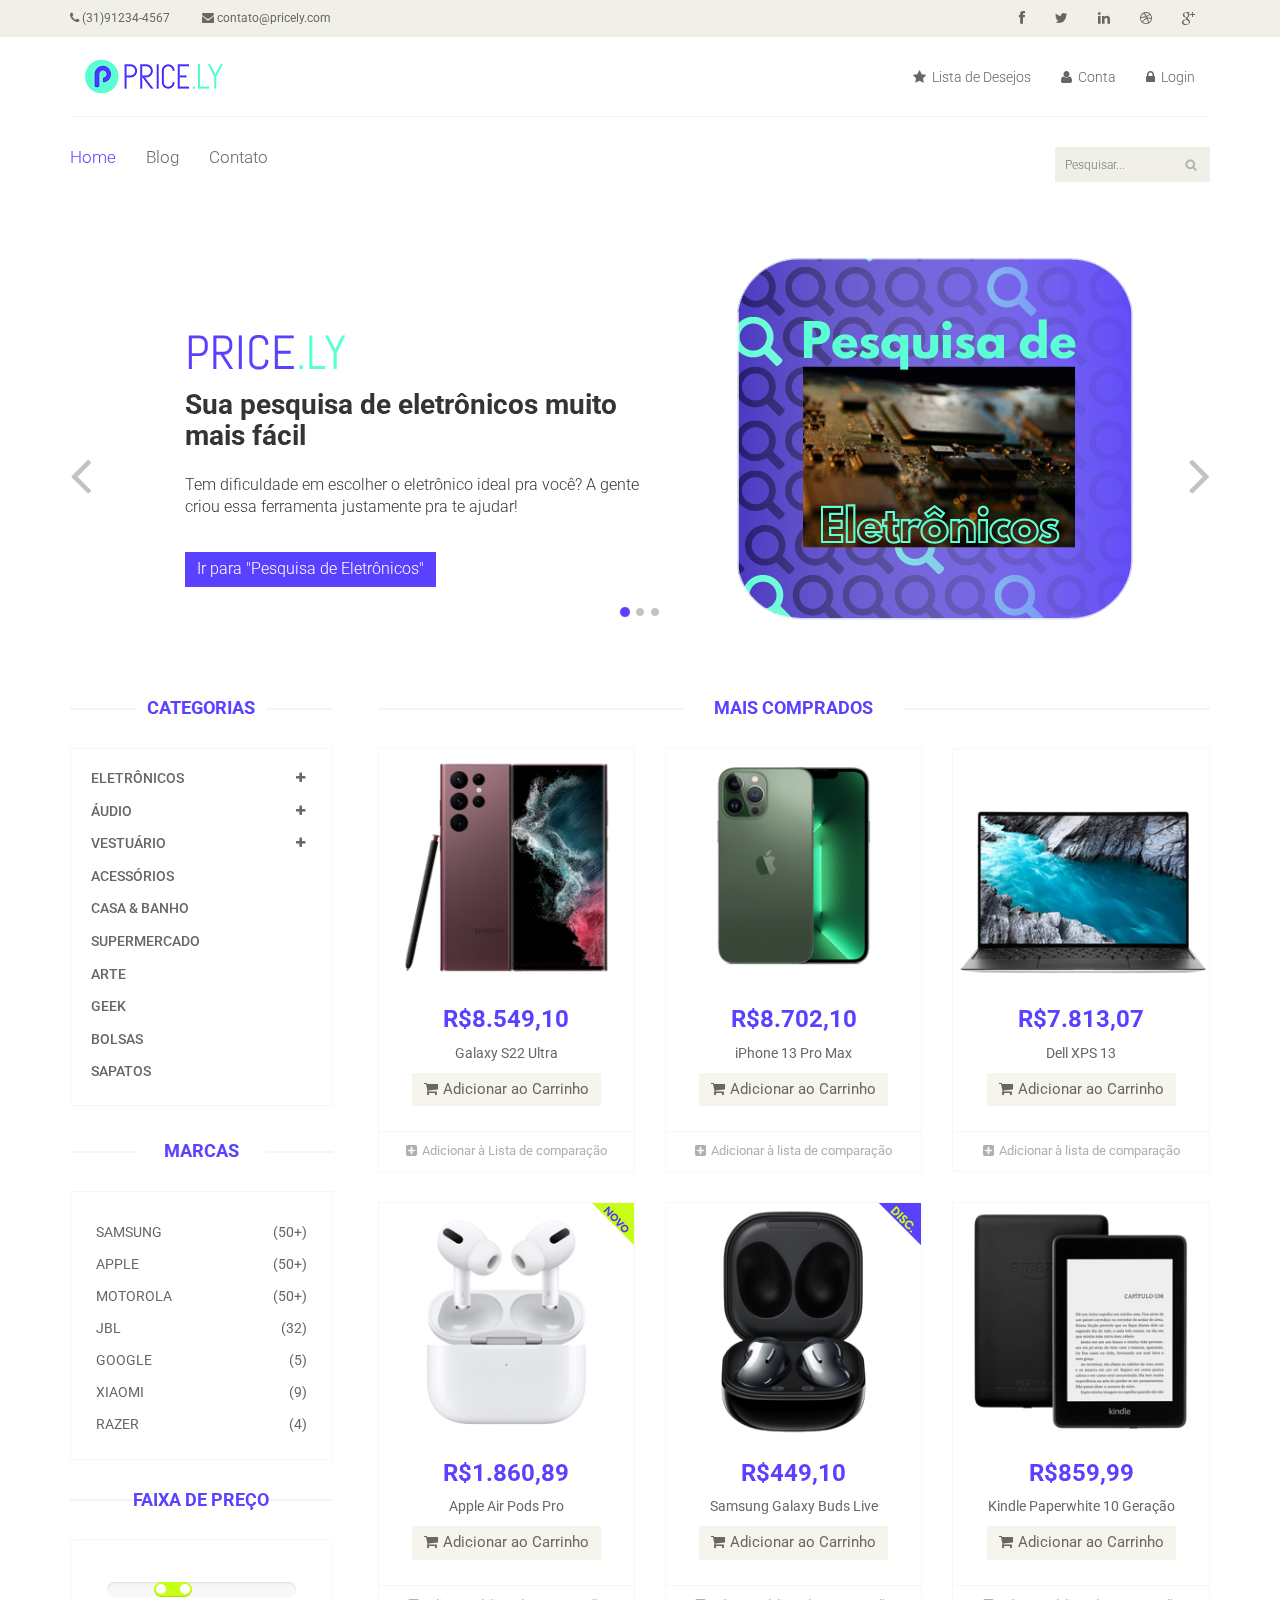
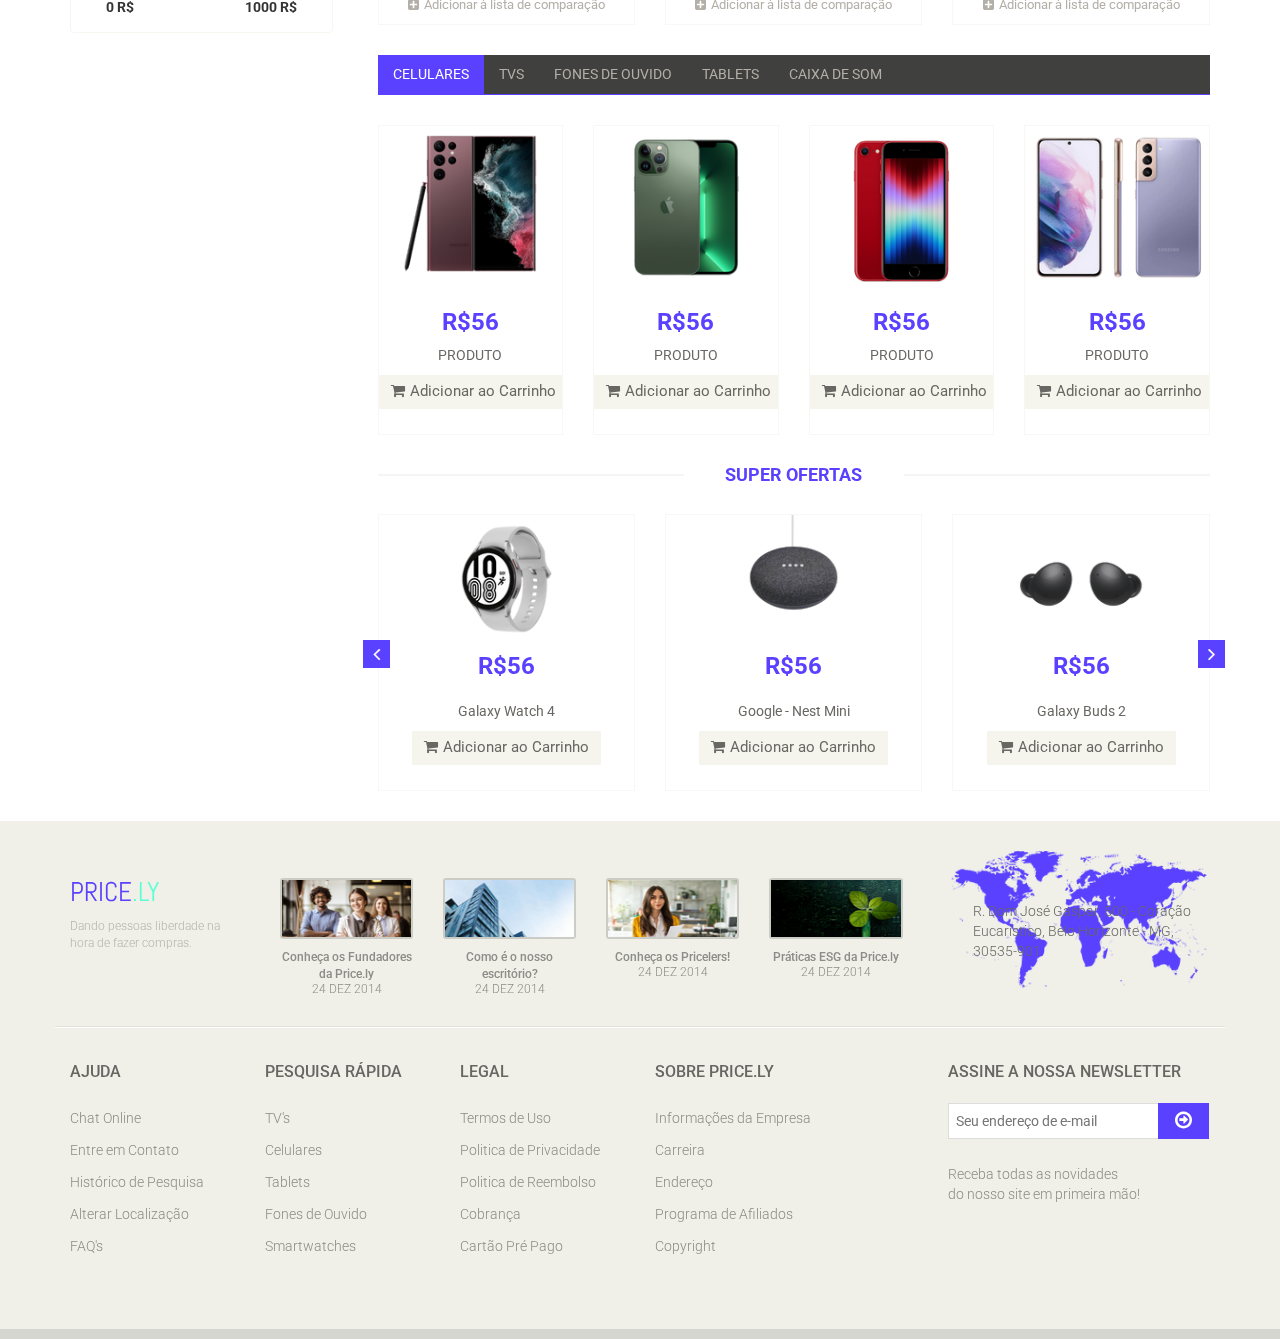
<file: index.html>
<!DOCTYPE html>
<html lang="en">

<head>
	<meta charset="utf-8">
	<meta name="viewport" content="width=device-width, initial-scale=1.0">
	<meta name="description" content="">
	<meta name="author" content="">
	<title>Home | Price.ly</title>
	<link rel="shortcut icon" type="imagex/png" href="images/home/logox.png">
	<link href="css/bootstrap.min.css" rel="stylesheet">
	<link href="css/font-awesome.min.css" rel="stylesheet">
	<link href="css/prettyPhoto.css" rel="stylesheet">
	<link href="css/price-range.css" rel="stylesheet">
	<link href="css/animate.css" rel="stylesheet">
	<link href="css/main.css" rel="stylesheet">
	<link href="css/responsive.css" rel="stylesheet">
	<!--[if lt IE 9]>
    <script src="js/html5shiv.js"></script>
    <script src="js/respond.min.js"></script>
    <![endif]-->
	<link rel="shortcut icon" href="images/ico/favicon.ico">
	<link rel="apple-touch-icon-precomposed" sizes="144x144" href="images/ico/apple-touch-icon-144-precomposed.png">
	<link rel="apple-touch-icon-precomposed" sizes="114x114" href="images/ico/apple-touch-icon-114-precomposed.png">
	<link rel="apple-touch-icon-precomposed" sizes="72x72" href="images/ico/apple-touch-icon-72-precomposed.png">
	<link rel="apple-touch-icon-precomposed" href="images/ico/apple-touch-icon-57-precomposed.png">
</head>
<!--/head-->

<body>
	<header id="header">
		<!--header-->
		<div class="header_top">
			<!--header_top-->
			<div class="container">
				<div class="row">
					<div class="col-sm-6">
						<div class="contactinfo">
							<ul class="nav nav-pills">
								<li><a href="#"><i class="fa fa-phone"></i> (31)91234-4567</a></li>
								<li><a href="#"><i class="fa fa-envelope"></i> contato@pricely.com</a></li>
							</ul>
						</div>
					</div>
					<div class="col-sm-6">
						<div class="social-icons pull-right">
							<ul class="nav navbar-nav">
								<li><a href="#"><i class="fa fa-facebook"></i></a></li>
								<li><a href="#"><i class="fa fa-twitter"></i></a></li>
								<li><a href="#"><i class="fa fa-linkedin"></i></a></li>
								<li><a href="#"><i class="fa fa-dribbble"></i></a></li>
								<li><a href="#"><i class="fa fa-google-plus"></i></a></li>
							</ul>
						</div>
					</div>
				</div>
			</div>
		</div>
		<!--/header_top-->

		<div class="header-middle">
			<!--header-middle-->
			<div class="container">
				<div class="row">
					<div class="col-md-4 clearfix">
						<div class="logo pull-left">
							<a href="index.html"><img src="images/home/logo.png" alt="" /></a>
						</div>
						<div class="btn-group pull-right clearfix">
							<div class="btn-group">

								<ul class="dropdown-menu">
									<li><a href="">Canada</a></li>
									<li><a href="">UK</a></li>
								</ul>
							</div>

							<div class="btn-group">


							</div>
						</div>
					</div>
					<div class="col-md-8 clearfix">
						<div class="shop-menu clearfix pull-right">
							<ul class="nav navbar-nav">
								<li><a href=""><i class="fa fa-star"></i> Lista de Desejos</a></li>
								<li><a href="checkout.html"><i class="fa fa-user"></i> Conta</a></li>
								<li><a href="login.html"><i class="fa fa-lock"></i> Login</a></li>
							</ul>
						</div>
					</div>
				</div>
			</div>
		</div>
		<!--/header-middle-->

		<div class="header-bottom">
			<!--header-bottom-->
			<div class="container">
				<div class="row">
					<div class="col-sm-9">
						<div class="navbar-header">
							<button type="button" class="navbar-toggle" data-toggle="collapse" data-target=".navbar-collapse">
								<span class="sr-only">Toggle navigation</span>
								<span class="icon-bar"></span>
								<span class="icon-bar"></span>
								<span class="icon-bar"></span>
							</button>
						</div>
						<div class="mainmenu pull-left">
							<ul class="nav navbar-nav collapse navbar-collapse">
								<li><a href="index.html" class="active">Home</a></li>

								</li>

								<li><a href="Blog.html">Blog</a></li>


								<li><a href="contact-us.html">Contato</a></li>
							</ul>
						</div>
					</div>
					<div class="col-sm-3">
						<div class="search_box pull-right">
							<input type="text" placeholder="Pesquisar..." />
						</div>
					</div>
				</div>
			</div>
		</div>
		<!--/header-bottom-->
	</header>
	<!--/header-->

	<section id="slider">
		<!--slider-->
		<div class="container">
			<div class="row">
				<div class="col-sm-12">
					<div id="slider-carousel" class="carousel slide" data-ride="carousel">
						<ol class="carousel-indicators">
							<li data-target="#slider-carousel" data-slide-to="0" class="active"></li>
							<li data-target="#slider-carousel" data-slide-to="1"></li>
							<li data-target="#slider-carousel" data-slide-to="2"></li>
						</ol>

						<div class="carousel-inner">
							<div class="item active">
								<div class="col-sm-6">
									<h1><span>PRICE</span>.LY</h1>
									<h2>Sua pesquisa de eletrônicos muito mais fácil</h2>
									<p>Tem dificuldade em escolher o eletrônico ideal pra você? A gente criou essa ferramenta justamente pra te ajudar! </p>
									<button type="button" class="btn btn-default get">Ir para "Pesquisa de Eletrônicos" </button>
								</div>
								<div class="col-sm-6">
									<img src="images/home/girl1.png" class="girl img-responsive" alt="" />
									<img src="images/home/pricing.png" class="pricing" alt="" />
								</div>
							</div>
							<div class="item">
								<div class="col-sm-6">
									<h1><span>PRICE</span>.LY</h1>
									<h2>Nossa História</h2>
									<p>Saiba mais sobre nossos valores, surgimentos e bastidores da Price.Ly </p>
									<button type="button" class="btn btn-default get">Ir para "História"</button>
								</div>
								<div class="col-sm-6">
									<img src="images/home/girl2.png" class="girl img-responsive" alt="" />
									<img src="images/home/pricing.png" class="pricing" alt="" />
								</div>
							</div>

							<div class="item">
								<div class="col-sm-6">
									<h1><span>PRICE</span>.LY</h1>
									<h2>Comparador de Preços</h2>
									<p>Nunca pague mais caro! Saiba se um produto está caro ou barato. </p>
									<button type="button" class="btn btn-default get">Ir para "Comparador de Preços"</button>
								</div>
								<div class="col-sm-6">
									<img src="images/home/girl3.png" class="girl img-responsive" alt="" />
									<img src="images/home/pricing.png" class="pricing" alt="" />
								</div>
							</div>

						</div>

						<a href="#slider-carousel" class="left control-carousel hidden-xs" data-slide="prev">
							<i class="fa fa-angle-left"></i>
						</a>
						<a href="#slider-carousel" class="right control-carousel hidden-xs" data-slide="next">
							<i class="fa fa-angle-right"></i>
						</a>
					</div>

				</div>
			</div>
		</div>
	</section>
	<!--/slider-->

	<section>
		<div class="container">
			<div class="row">
				<div class="col-sm-3">
					<div class="left-sidebar">
						<h2>Categorias</h2>
						<div class="panel-group category-products" id="accordian">
							<!--category-productsr-->
							<div class="panel panel-default">
								<div class="panel-heading">
									<h4 class="panel-title">
										<a data-toggle="collapse" data-parent="#accordian" href="#sportswear">
											<span class="badge pull-right"><i class="fa fa-plus"></i></span>
											Eletrônicos
										</a>
									</h4>
								</div>
								<div id="sportswear" class="panel-collapse collapse">
									<div class="panel-body">
										<ul>
											<li><a href="#">Samsung </a></li>
											<li><a href="#">Apple </a></li>
											<li><a href="#">Motorola </a></li>
											<li><a href="#">Xiaomi</a></li>
											<li><a href="#">Dell </a></li>
										</ul>
									</div>
								</div>
							</div>
							<div class="panel panel-default">
								<div class="panel-heading">
									<h4 class="panel-title">
										<a data-toggle="collapse" data-parent="#accordian" href="#mens">
											<span class="badge pull-right"><i class="fa fa-plus"></i></span>
											Áudio
										</a>
									</h4>
								</div>
								<div id="mens" class="panel-collapse collapse">
									<div class="panel-body">
										<ul>
											<li><a href="#">Samsung</a></li>
											<li><a href="#">Apple</a></li>
											<li><a href="#">Beats</a></li>
											<li><a href="#">JBL</a></li>
											<li><a href="#">AKG</a></li>
											<li><a href="#">Anker</a></li>
											<li><a href="#">Sennheiser</a></li>
											<li><a href="#">Panasonic</a></li>
											<li><a href="#">Edifier</a></li>
											<li><a href="#">Motorola</a></li>
										</ul>
									</div>
								</div>
							</div>

							<div class="panel panel-default">
								<div class="panel-heading">
									<h4 class="panel-title">
										<a data-toggle="collapse" data-parent="#accordian" href="#womens">
											<span class="badge pull-right"><i class="fa fa-plus"></i></span>
											Vestuário
										</a>
									</h4>
								</div>
								<div id="womens" class="panel-collapse collapse">
									<div class="panel-body">
										<ul>
											<li><a href="#">Nike</a></li>
											<li><a href="#">Adidas</a></li>
											<li><a href="#">Under Armour</a></li>
											<li><a href="#">Puma</a></li>
											<li><a href="#">Oakley</a></li>
										</ul>
									</div>
								</div>
							</div>
							<div class="panel panel-default">
								<div class="panel-heading">
									<h4 class="panel-title"><a href="#">Acessórios</a></h4>
								</div>
							</div>
							<div class="panel panel-default">
								<div class="panel-heading">
									<h4 class="panel-title"><a href="#">Casa & Banho</a></h4>
								</div>
							</div>
							<div class="panel panel-default">
								<div class="panel-heading">
									<h4 class="panel-title"><a href="#">Supermercado</a></h4>
								</div>
							</div>
							<div class="panel panel-default">
								<div class="panel-heading">
									<h4 class="panel-title"><a href="#">Arte</a></h4>
								</div>
							</div>
							<div class="panel panel-default">
								<div class="panel-heading">
									<h4 class="panel-title"><a href="#">Geek</a></h4>
								</div>
							</div>
							<div class="panel panel-default">
								<div class="panel-heading">
									<h4 class="panel-title"><a href="#">Bolsas</a></h4>
								</div>
							</div>
							<div class="panel panel-default">
								<div class="panel-heading">
									<h4 class="panel-title"><a href="#">Sapatos</h4>
								</div>
							</div>
						</div>
						<!--/category-products-->

						<div class="brands_products">
							<!--brands_products-->
							<h2>Marcas</h2>
							<div class="brands-name">
								<ul class="nav nav-pills nav-stacked">
									<li><a href="#"> <span class="pull-right">(50+)</span>Samsung</a></li>
									<li><a href="#"> <span class="pull-right">(50+)</span>Apple</a></li>
									<li><a href="#"> <span class="pull-right">(50+)</span>Motorola</a></li>
									<li><a href="#"> <span class="pull-right">(32)</span>JBL</a></li>
									<li><a href="#"> <span class="pull-right">(5)</span>Google</a></li>
									<li><a href="#"> <span class="pull-right">(9)</span>Xiaomi</a></li>
									<li><a href="#"> <span class="pull-right">(4)</span>Razer</a></li>
								</ul>
							</div>
						</div>
						<!--/brands_products-->

						<div class="price-range">
							<!--price-range-->
							<h2>Faixa de Preço</h2>
							<div class="well text-center">
								<input type="text" class="span2" value="" data-slider-min="0" data-slider-max="1000" data-slider-step="5" data-slider-value="[250,450]" id="sl2"><br />
								<b class="pull-left">0 R$</b> <b class="pull-right">1000 R$</b>
							</div>
						</div>
						<!--/price-range-->


						<!--/shipping-->

					</div>
				</div>

				<div class="col-sm-9 padding-right">
					<div class="features_items">
						<!--features_items-->
						<h2 class="title text-center">Mais Comprados</h2>
						<div class="col-sm-4">
							<div class="product-image-wrapper">
								<div class="single-products">
									<div class="productinfo text-center">
										<img src="images/home/product1.png" alt="" />
										<h2>R$8.549,10</h2>
										<p>Galaxy S22 Ultra</p>
										<a href="#" class="btn btn-default add-to-cart"><i class="fa fa-shopping-cart"></i>Adicionar ao Carrinho</a>
									</div>
									<div class="product-overlay">
										<div class="overlay-content">
											<h2>R$56</h2>
											<p>Galaxy S22 Ultra</p>
											<a href="#" class="btn btn-default add-to-cart"><i class="fa fa-shopping-cart"></i>Adicionar ao Carrinho</a>
										</div>
									</div>
								</div>
								<div class="choose">
									<ul class="nav nav-pills nav-justified">
										<li><a href="#"><i class="fa fa-plus-square"></i>Adicionar à Lista de comparação</a></li>

									</ul>
								</div>
							</div>
						</div>
						<div class="col-sm-4">
							<div class="product-image-wrapper">
								<div class="single-products">
									<div class="productinfo text-center">
										<img src="images/home/product2.png" alt="" />
										<h2>R$8.702,10</h2>
										<p>iPhone 13 Pro Max</p>
										<a href="#" class="btn btn-default add-to-cart"><i class="fa fa-shopping-cart"></i>Adicionar ao Carrinho</a>
									</div>
									<div class="product-overlay">
										<div class="overlay-content">
											<h2>R$56</h2>
											<p>iPhone 13 Pro Max</p>
											<a href="#" class="btn btn-default add-to-cart"><i class="fa fa-shopping-cart"></i>Adicionar ao Carrinho</a>
										</div>
									</div>
								</div>
								<div class="choose">
									<ul class="nav nav-pills nav-justified">
										<li><a href="#"><i class="fa fa-plus-square"></i>Adicionar à lista de comparação</a></li>

									</ul>
								</div>
							</div>
						</div>
						<div class="col-sm-4">
							<div class="product-image-wrapper">
								<div class="single-products">
									<div class="productinfo text-center">
										<img src="images/home/product3.png" alt="" />
										<h2>R$7.813,07</h2>
										<p>Dell XPS 13</p>
										<a href="#" class="btn btn-default add-to-cart"><i class="fa fa-shopping-cart"></i>Adicionar ao Carrinho</a>
									</div>
									<div class="product-overlay">
										<div class="overlay-content">
											<h2>R$56</h2>
											<p>Dell XPS 13</p>
											<a href="#" class="btn btn-default add-to-cart"><i class="fa fa-shopping-cart"></i>Adicionar ao Carrinho</a>
										</div>
									</div>
								</div>
								<div class="choose">
									<ul class="nav nav-pills nav-justified">
										<li><a href="#"><i class="fa fa-plus-square"></i>Adicionar à lista de comparação</a></li>

									</ul>
								</div>
							</div>
						</div>
						<div class="col-sm-4">
							<div class="product-image-wrapper">
								<div class="single-products">
									<div class="productinfo text-center">
										<img src="images/home/product4.png" alt="" />
										<h2>R$1.860,89</h2>
										<p>Apple Air Pods Pro</p>
										<a href="#" class="btn btn-default add-to-cart"><i class="fa fa-shopping-cart"></i>Adicionar ao Carrinho</a>
									</div>
									<div class="product-overlay">
										<div class="overlay-content">
											<h2>R$56</h2>
											<p>Apple Air Pods Pro</p>
											<a href="#" class="btn btn-default add-to-cart"><i class="fa fa-shopping-cart"></i>Adicionar ao Carrinho</a>
										</div>
									</div>
									<img src="images/home/new.png" class="new" alt="" />
								</div>
								<div class="choose">
									<ul class="nav nav-pills nav-justified">
										<li><a href="#"><i class="fa fa-plus-square"></i>Adicionar à lista de comparação</a></li>

									</ul>
								</div>
							</div>
						</div>
						<div class="col-sm-4">
							<div class="product-image-wrapper">
								<div class="single-products">
									<div class="productinfo text-center">
										<img src="images/home/product5.png" alt="" />
										<h2>R$449,10</h2>
										<p>Samsung Galaxy Buds Live</p>
										<a href="#" class="btn btn-default add-to-cart"><i class="fa fa-shopping-cart"></i>Adicionar ao Carrinho</a>
									</div>
									<div class="product-overlay">
										<div class="overlay-content">
											<h2>R$56</h2>
											<p>Samsung Galaxy Buds Live</p>
											<a href="#" class="btn btn-default add-to-cart"><i class="fa fa-shopping-cart"></i>Adicionar ao Carrinho</a>
										</div>
									</div>
									<img src="images/home/sale.png" class="new" alt="" />
								</div>
								<div class="choose">
									<ul class="nav nav-pills nav-justified">
										<li><a href="#"><i class="fa fa-plus-square"></i>Adicionar à lista de comparação</a></li>

									</ul>
								</div>
							</div>
						</div>
						<div class="col-sm-4">
							<div class="product-image-wrapper">
								<div class="single-products">
									<div class="productinfo text-center">
										<img src="images/home/product6.png" alt="" />
										<h2>R$859,99</h2>
										<p>Kindle Paperwhite 10 Geração</p>
										<a href="#" class="btn btn-default add-to-cart"><i class="fa fa-shopping-cart"></i>Adicionar ao Carrinho</a>
									</div>
									<div class="product-overlay">
										<div class="overlay-content">
											<h2>R$56</h2>
											<p>Kindle Paperwhite 10 Geração</p>
											<a href="#"></i>Adicionar ao Carrinho</a>
										</div>
									</div>
								</div>
								<div class="choose">
									<ul class="nav nav-pills nav-justified">
										<li><a href="#"><i class="fa fa-plus-square"></i>Adicionar à lista de comparação</a></li>

									</ul>
								</div>
							</div>
						</div>

					</div>
					<!--features_items-->

					<div class="category-tab">
						<!--category-tab-->
						<div class="col-sm-12">
							<ul class="nav nav-tabs">
								<li class="active"><a href="#tshirt" data-toggle="tab">Celulares</a></li>
								<li><a href="#blazers" data-toggle="tab">TVs</a></li>
								<li><a href="#sunglass" data-toggle="tab">Fones de Ouvido</a></li>
								<li><a href="#kids" data-toggle="tab">Tablets</a></li>
								<li><a href="#poloshirt" data-toggle="tab">Caixa de Som</a></li>
							</ul>
						</div>
						<div class="tab-content">
							<div class="tab-pane fade active in" id="tshirt">
								<div class="col-sm-3">
									<div class="product-image-wrapper">
										<div class="single-products">
											<div class="productinfo text-center">
												<img src="images/home/gallery1.png" alt="" />
												<h2>R$56</h2>
												<p>PRODUTO</p>
												<a href="#" class="btn btn-default add-to-cart"><i class="fa fa-shopping-cart"></i>Adicionar ao Carrinho</a>
											</div>

										</div>
									</div>
								</div>
								<div class="col-sm-3">
									<div class="product-image-wrapper">
										<div class="single-products">
											<div class="productinfo text-center">
												<img src="images/home/gallery2.png" alt="" />
												<h2>R$56</h2>
												<p>PRODUTO</p>
												<a href="#" class="btn btn-default add-to-cart"><i class="fa fa-shopping-cart"></i>Adicionar ao Carrinho</a>
											</div>

										</div>
									</div>
								</div>
								<div class="col-sm-3">
									<div class="product-image-wrapper">
										<div class="single-products">
											<div class="productinfo text-center">
												<img src="images/home/gallery3.png" alt="" />
												<h2>R$56</h2>
												<p>PRODUTO</p>
												<a href="#" class="btn btn-default add-to-cart"><i class="fa fa-shopping-cart"></i>Adicionar ao Carrinho</a>
											</div>

										</div>
									</div>
								</div>
								<div class="col-sm-3">
									<div class="product-image-wrapper">
										<div class="single-products">
											<div class="productinfo text-center">
												<img src="images/home/gallery4.png" alt="" />
												<h2>R$56</h2>
												<p>PRODUTO</p>
												<a href="#" class="btn btn-default add-to-cart"><i class="fa fa-shopping-cart"></i>Adicionar ao Carrinho</a>
											</div>

										</div>
									</div>
								</div>
							</div>

							<div class="tab-pane fade" id="blazers">
								<div class="col-sm-3">
									<div class="product-image-wrapper">
										<div class="single-products">
											<div class="productinfo text-center">
												<img src="images/home/5.png" alt="" />
												<h2>R$56</h2>
												<p>PRODUTO</p>
												<a href="#" class="btn btn-default add-to-cart"><i class="fa fa-shopping-cart"></i>Adicionar ao Carrinho</a>
											</div>

										</div>
									</div>
								</div>
								<div class="col-sm-3">
									<div class="product-image-wrapper">
										<div class="single-products">
											<div class="productinfo text-center">
												<img src="images/home/6.png" alt="" />
												<h2>R$56</h2>
												<p>PRODUTO</p>
												<a href="#" class="btn btn-default add-to-cart"><i class="fa fa-shopping-cart"></i>Adicionar ao Carrinho</a>
											</div>

										</div>
									</div>
								</div>
								<div class="col-sm-3">
									<div class="product-image-wrapper">
										<div class="single-products">
											<div class="productinfo text-center">
												<img src="images/home/7.png" alt="" />
												<h2>R$56</h2>
												<p>PRODUTO</p>
												<a href="#" class="btn btn-default add-to-cart"><i class="fa fa-shopping-cart"></i>Adicionar ao Carrinho</a>
											</div>

										</div>
									</div>
								</div>
								<div class="col-sm-3">
									<div class="product-image-wrapper">
										<div class="single-products">
											<div class="productinfo text-center">
												<img src="images/home/8.png" alt="" />
												<h2>R$56</h2>
												<p>PRODUTO</p>
												<a href="#" class="btn btn-default add-to-cart"><i class="fa fa-shopping-cart"></i>Adicionar ao Carrinho</a>
											</div>

										</div>
									</div>
								</div>
							</div>

							<div class="tab-pane fade" id="sunglass">
								<div class="col-sm-3">
									<div class="product-image-wrapper">
										<div class="single-products">
											<div class="productinfo text-center">
												<img src="images/home/9.png" alt="" />
												<h2>R$56</h2>
												<p>PRODUTO</p>
												<a href="#" class="btn btn-default add-to-cart"><i class="fa fa-shopping-cart"></i>Adicionar ao Carrinho</a>
											</div>

										</div>
									</div>
								</div>
								<div class="col-sm-3">
									<div class="product-image-wrapper">
										<div class="single-products">
											<div class="productinfo text-center">
												<img src="images/home/10.png" alt="" />
												<h2>R$56</h2>
												<p>PRODUTO</p>
												<a href="#" class="btn btn-default add-to-cart"><i class="fa fa-shopping-cart"></i>Adicionar ao Carrinho</a>
											</div>

										</div>
									</div>
								</div>
								<div class="col-sm-3">
									<div class="product-image-wrapper">
										<div class="single-products">
											<div class="productinfo text-center">
												<img src="images/home/11.png" alt="" />
												<h2>R$56</h2>
												<p>PRODUTO</p>
												<a href="#" class="btn btn-default add-to-cart"><i class="fa fa-shopping-cart"></i>Adicionar ao Carrinho</a>
											</div>

										</div>
									</div>
								</div>
								<div class="col-sm-3">
									<div class="product-image-wrapper">
										<div class="single-products">
											<div class="productinfo text-center">
												<img src="images/home/12.png" alt="" />
												<h2>R$56</h2>
												<p>PRODUTO</p>
												<a href="#" class="btn btn-default add-to-cart"><i class="fa fa-shopping-cart"></i>Adicionar ao Carrinho</a>
											</div>

										</div>
									</div>
								</div>
							</div>

							<div class="tab-pane fade" id="kids">
								<div class="col-sm-3">
									<div class="product-image-wrapper">
										<div class="single-products">
											<div class="productinfo text-center">
												<img src="images/home/13.png" alt="" />
												<h2>R$56</h2>
												<p>PRODUTO</p>
												<a href="#" class="btn btn-default add-to-cart"><i class="fa fa-shopping-cart"></i>Adicionar ao Carrinho</a>
											</div>

										</div>
									</div>
								</div>
								<div class="col-sm-3">
									<div class="product-image-wrapper">
										<div class="single-products">
											<div class="productinfo text-center">
												<img src="images/home/14.png" alt="" />
												<h2>R$56</h2>
												<p>PRODUTO</p>
												<a href="#" class="btn btn-default add-to-cart"><i class="fa fa-shopping-cart"></i>Adicionar ao Carrinho</a>
											</div>

										</div>
									</div>
								</div>
								<div class="col-sm-3">
									<div class="product-image-wrapper">
										<div class="single-products">
											<div class="productinfo text-center">
												<img src="images/home/15.png" alt="" />
												<h2>R$56</h2>
												<p>PRODUTO</p>
												<a href="#" class="btn btn-default add-to-cart"><i class="fa fa-shopping-cart"></i>Adicionar ao Carrinho</a>
											</div>

										</div>
									</div>
								</div>
								<div class="col-sm-3">
									<div class="product-image-wrapper">
										<div class="single-products">
											<div class="productinfo text-center">
												<img src="images/home/16.png" alt="" />
												<h2>R$56</h2>
												<p>PRODUTO</p>
												<a href="#" class="btn btn-default add-to-cart"><i class="fa fa-shopping-cart"></i>Adicionar ao Carrinho</a>
											</div>

										</div>
									</div>
								</div>
							</div>

							<div class="tab-pane fade" id="poloshirt">
								<div class="col-sm-3">
									<div class="product-image-wrapper">
										<div class="single-products">
											<div class="productinfo text-center">
												<img src="images/home/17.png" alt="" />
												<h2>R$56</h2>
												<p>PRODUTO</p>
												<a href="#" class="btn btn-default add-to-cart"><i class="fa fa-shopping-cart"></i>Adicionar ao Carrinho</a>
											</div>

										</div>
									</div>
								</div>
								<div class="col-sm-3">
									<div class="product-image-wrapper">
										<div class="single-products">
											<div class="productinfo text-center">
												<img src="images/home/18.png" alt="" />
												<h2>R$56</h2>
												<p>PRODUTO</p>
												<a href="#" class="btn btn-default add-to-cart"><i class="fa fa-shopping-cart"></i>Adicionar ao Carrinho</a>
											</div>

										</div>
									</div>
								</div>
								<div class="col-sm-3">
									<div class="product-image-wrapper">
										<div class="single-products">
											<div class="productinfo text-center">
												<img src="images/home/19.png" alt="" />
												<h2>R$56</h2>
												<p>PRODUTO</p>
												<a href="#" class="btn btn-default add-to-cart"><i class="fa fa-shopping-cart"></i>Adicionar ao Carrinho</a>
											</div>

										</div>
									</div>
								</div>
								<div class="col-sm-3">
									<div class="product-image-wrapper">
										<div class="single-products">
											<div class="productinfo text-center">
												<img src="images/home/20.png" alt="" />
												<h2>R$56</h2>
												<p>PRODUTO</p>
												<a href="#" class="btn btn-default add-to-cart"><i class="fa fa-shopping-cart"></i>Adicionar ao Carrinho</a>
											</div>

										</div>
									</div>
								</div>
							</div>
						</div>
					</div>
					<!--/category-tab-->

					<div class="recommended_items">
						<!--recommended_items-->
						<h2 class="title text-center">Super Ofertas</h2>

						<div id="recommended-item-carousel" class="carousel slide" data-ride="carousel">
							<div class="carousel-inner">
								<div class="item active">
									<div class="col-sm-4">
										<div class="product-image-wrapper">
											<div class="single-products">
												<div class="productinfo text-center">
													<img src="images/home/recommend1.png" alt="" />
													<h2>R$56</h2>
													<p>Galaxy Watch 4</p>
													<a href="#" class="btn btn-default add-to-cart"><i class="fa fa-shopping-cart"></i>Adicionar ao Carrinho</a>
												</div>

											</div>
										</div>
									</div>
									<div class="col-sm-4">
										<div class="product-image-wrapper">
											<div class="single-products">
												<div class="productinfo text-center">
													<img src="images/home/recommend2.png" alt="" />
													<h2>R$56</h2>
													<p>Google - Nest Mini</p>
													<a href="#" class="btn btn-default add-to-cart"><i class="fa fa-shopping-cart"></i>Adicionar ao Carrinho</a>
												</div>

											</div>
										</div>
									</div>
									<div class="col-sm-4">
										<div class="product-image-wrapper">
											<div class="single-products">
												<div class="productinfo text-center">
													<img src="images/home/recommend3.png" alt="" />
													<h2>R$56</h2>
													<p>Galaxy Buds 2</p>
													<a href="#" class="btn btn-default add-to-cart"><i class="fa fa-shopping-cart"></i>Adicionar ao Carrinho</a>
												</div>

											</div>
										</div>
									</div>
								</div>
								<div class="item">
									<div class="col-sm-4">
										<div class="product-image-wrapper">
											<div class="single-products">
												<div class="productinfo text-center">
													<img src="images/home/recommend1.png" alt="" />
													<h2>R$56</h2>
													<p>Galaxy Watch 4</p>
													<a href="#" class="btn btn-default add-to-cart"><i class="fa fa-shopping-cart"></i>Adicionar ao Carrinho</a>
												</div>

											</div>
										</div>
									</div>
									<div class="col-sm-4">
										<div class="product-image-wrapper">
											<div class="single-products">
												<div class="productinfo text-center">
													<img src="images/home/recommend2.png" alt="" />
													<h2>R$56</h2>
													<p>Google - Nest Mini</p>
													<a href="#" class="btn btn-default add-to-cart"><i class="fa fa-shopping-cart"></i>Adicionar ao Carrinho</a>
												</div>

											</div>
										</div>
									</div>
									<div class="col-sm-4">
										<div class="product-image-wrapper">
											<div class="single-products">
												<div class="productinfo text-center">
													<img src="images/home/recommend3.png" alt="" />
													<h2>R$56</h2>
													<p>Galaxy Buds 2</p>
													<a href="#" class="btn btn-default add-to-cart"><i class="fa fa-shopping-cart"></i>Adicionar ao Carrinho</a>
												</div>

											</div>
										</div>
									</div>
								</div>
							</div>
							<a class="left recommended-item-control" href="#recommended-item-carousel" data-slide="prev">
								<i class="fa fa-angle-left"></i>
							</a>
							<a class="right recommended-item-control" href="#recommended-item-carousel" data-slide="next">
								<i class="fa fa-angle-right"></i>
							</a>
						</div>
					</div>
					<!--/recommended_items-->

				</div>
			</div>
		</div>
	</section>

	<footer id="footer">
		<!--Footer-->
		<div class="footer-top">
			<div class="container">
				<div class="row">
					<div class="col-sm-2">
						<div class="companyinfo">
							<h2><span>Price</span>.ly</h2>
							<p>Dando pessoas liberdade na hora de fazer compras.</p>
						</div>
					</div>
					<div class="col-sm-7">
						<div class="col-sm-3">
							<div class="video-gallery text-center">
								<a href="#">
									<div class="iframe-img">
										<img src="images/home/iframe1.png" alt="" />
									</div>
									<div class="overlay-icon">
										<i class="fa fa-play-circle-o"></i>
									</div>
								</a>
								<p>Conheça os Fundadores da Price.ly</p>
								<h2>24 DEZ 2014</h2>
							</div>
						</div>

						<div class="col-sm-3">
							<div class="video-gallery text-center">
								<a href="#">
									<div class="iframe-img">
										<img src="images/home/iframe2.png" alt="" />
									</div>
									<div class="overlay-icon">
										<i class="fa fa-play-circle-o"></i>
									</div>
								</a>
								<p>Como é o nosso escritório?</p>
								<h2>24 DEZ 2014</h2>
							</div>
						</div>

						<div class="col-sm-3">
							<div class="video-gallery text-center">
								<a href="#">
									<div class="iframe-img">
										<img src="images/home/iframe3.png" alt="" />
									</div>
									<div class="overlay-icon">
										<i class="fa fa-play-circle-o"></i>
									</div>
								</a>
								<p>Conheça os Pricelers!</p>
								<h2>24 DEZ 2014</h2>
							</div>
						</div>

						<div class="col-sm-3">
							<div class="video-gallery text-center">
								<a href="#">
									<div class="iframe-img">
										<img src="images/home/iframe4.png" alt="" />
									</div>
									<div class="overlay-icon">
										<i class="fa fa-play-circle-o"></i>
									</div>
								</a>
								<p>Práticas ESG da Price.ly</p>
								<h2>24 DEZ 2014</h2>
							</div>
						</div>
					</div>
					<div class="col-sm-3">
						<div class="address">
							<img src="images/home/map.png" alt="" />
							<p>R. Dom José Gaspar, 500 - Coração Eucarístico, Belo Horizonte - MG, 30535-901</p>
						</div>
					</div>
				</div>
			</div>
		</div>

		<div class="footer-widget">
			<div class="container">
				<div class="row">
					<div class="col-sm-2">
						<div class="single-widget">
							<h2>Ajuda</h2>
							<ul class="nav nav-pills nav-stacked">
								<li><a href="#">Chat Online</a></li>
								<li><a href="#">Entre em Contato</a></li>
								<li><a href="#">Histórico de Pesquisa</a></li>
								<li><a href="#">Alterar Localização</a></li>
								<li><a href="#">FAQ's</a></li>
							</ul>
						</div>
					</div>
					<div class="col-sm-2">
						<div class="single-widget">
							<h2>Pesquisa Rápida</h2>
							<ul class="nav nav-pills nav-stacked">
								<li><a href="#">TV's</a></li>
								<li><a href="#">Celulares</a></li>
								<li><a href="#">Tablets</a></li>
								<li><a href="#">Fones de Ouvido</a></li>
								<li><a href="#">Smartwatches</a></li>
							</ul>
						</div>
					</div>
					<div class="col-sm-2">
						<div class="single-widget">
							<h2>Legal</h2>
							<ul class="nav nav-pills nav-stacked">
								<li><a href="#">Termos de Uso</a></li>
								<li><a href="#">Politica de Privacidade</a></li>
								<li><a href="#">Politica de Reembolso</a></li>
								<li><a href="#">Cobrança</a></li>
								<li><a href="#">Cartão Pré Pago</a></li>
							</ul>
						</div>
					</div>
					<div class="col-sm-2">
						<div class="single-widget">
							<h2>Sobre Price.ly</h2>
							<ul class="nav nav-pills nav-stacked">
								<li><a href="#">Informações da Empresa</a></li>
								<li><a href="#">Carreira</a></li>
								<li><a href="#">Endereço</a></li>
								<li><a href="#">Programa de Afiliados</a></li>
								<li><a href="#">Copyright</a></li>
							</ul>
						</div>
					</div>
					<div class="col-sm-3 col-sm-offset-1">
						<div class="single-widget">
							<h2>Assine a nossa Newsletter</h2>
							<form action="#" class="searchform">
								<input type="text" placeholder="Seu endereço de e-mail" />
								<button type="submit" class="btn btn-default"><i class="fa fa-arrow-circle-o-right"></i></button>
								<p>Receba todas as novidades<br />do nosso site em primeira mão!</p>
							</form>
						</div>
					</div>

				</div>
			</div>
		</div>

		<div class="footer-bottom">
			<div class="container">
				<div class="row">

				</div>
			</div>
		</div>

	</footer>
	<!--/Footer-->



	<script src="js/jquery.js"></script>
	<script src="js/bootstrap.min.js"></script>
	<script src="js/jquery.scrollUp.min.js"></script>
	<script src="js/price-range.js"></script>
	<script src="js/jquery.prettyPhoto.js"></script>
	<script src="js/main.js"></script>
</body>

</html>
</file>
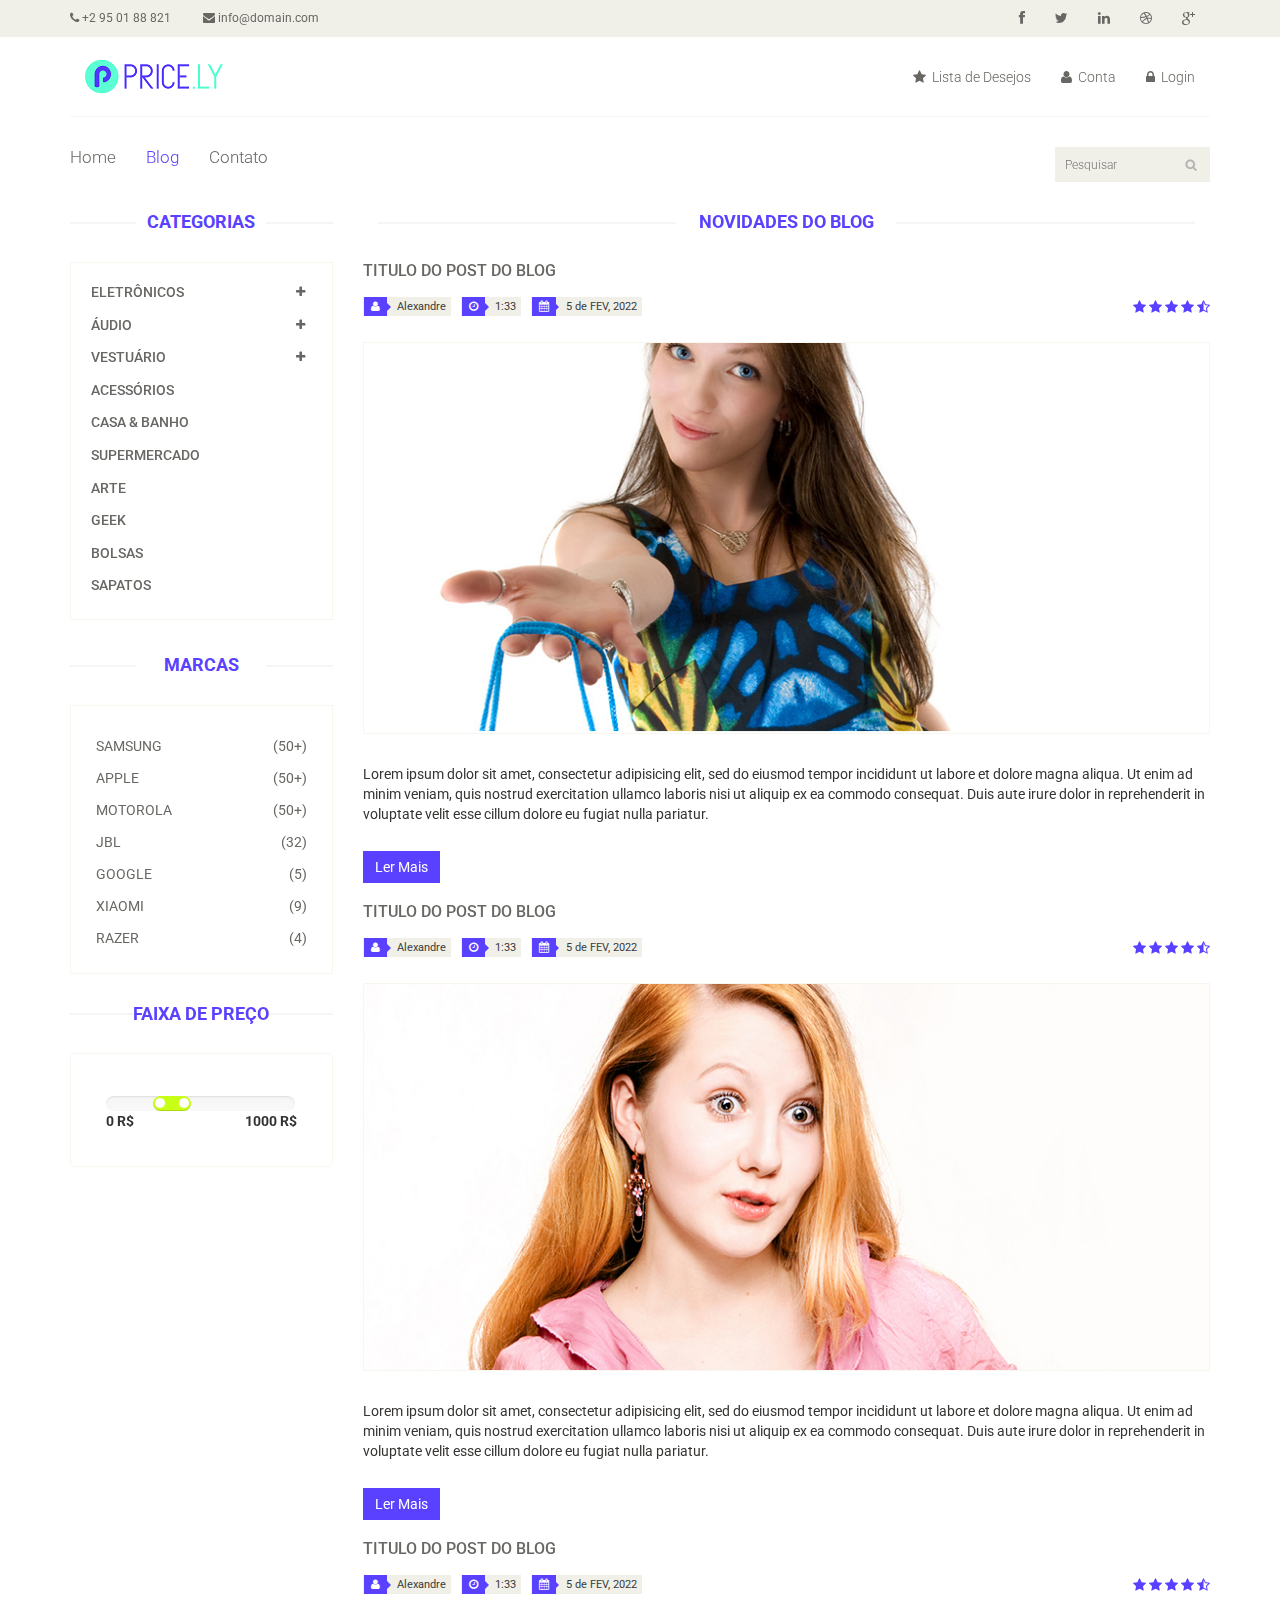
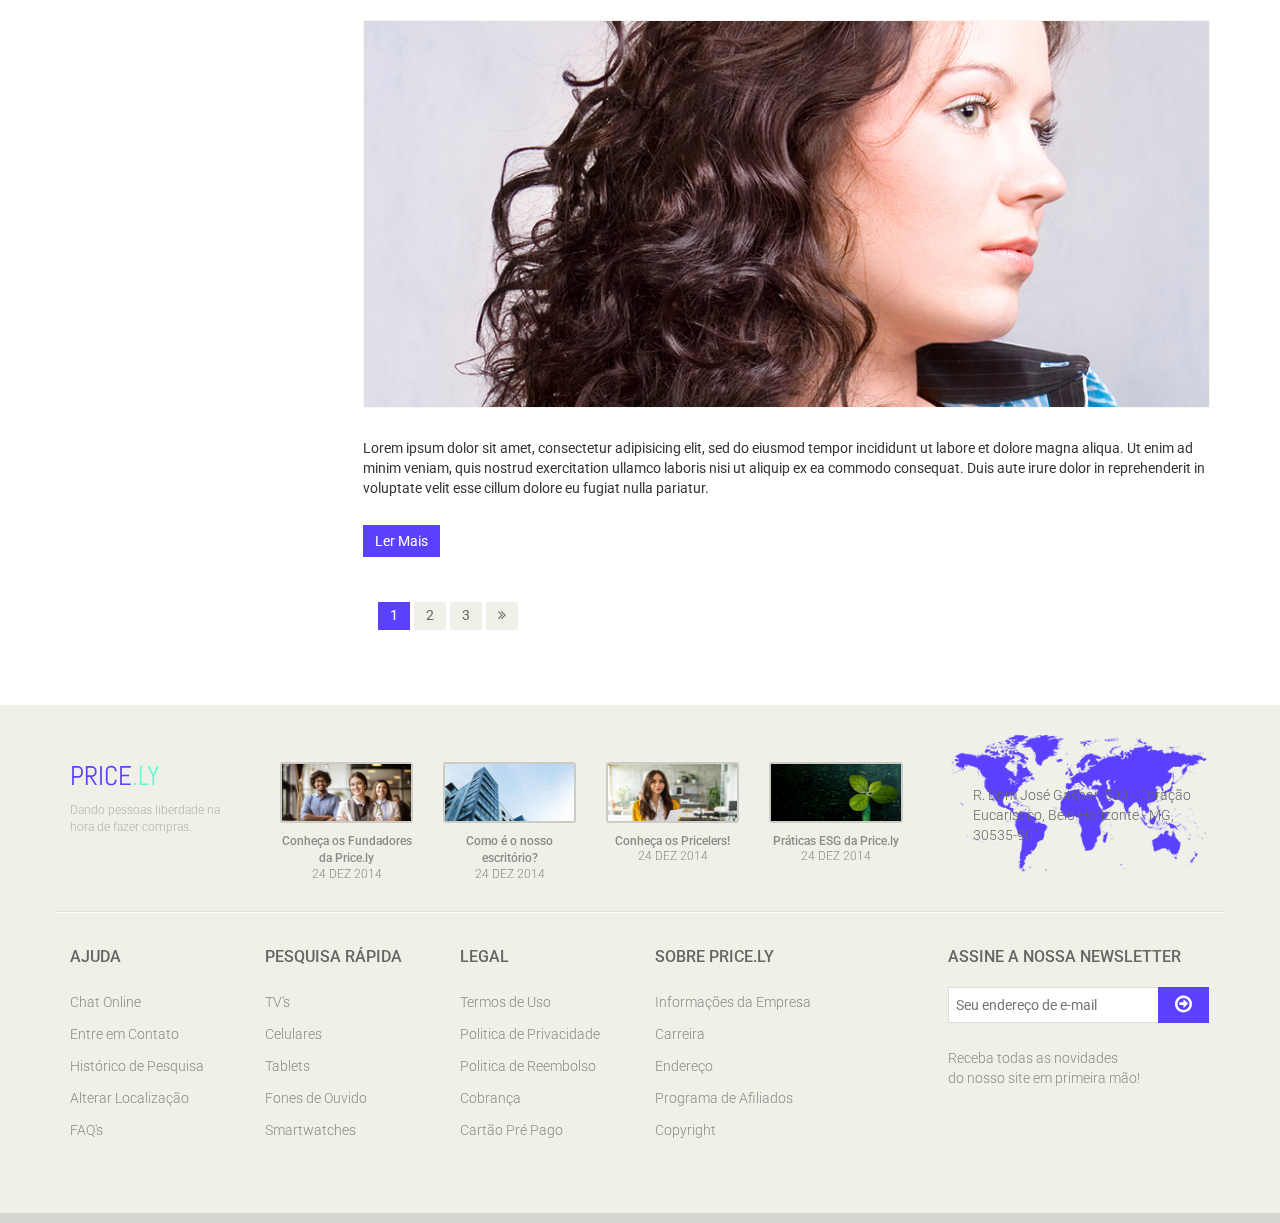
<file: blog.html>
<!DOCTYPE html>
<html lang="en">

<head>
	<meta charset="utf-8">
	<meta name="viewport" content="width=device-width, initial-scale=1.0">
	<meta name="description" content="">
	<meta name="author" content="">
	<title>Blog | Price.ly</title>
	<link rel="shortcut icon" type="imagex/png" href="images/home/logox.png">
	<link href="css/bootstrap.min.css" rel="stylesheet">
	<link href="css/font-awesome.min.css" rel="stylesheet">
	<link href="css/prettyPhoto.css" rel="stylesheet">
	<link href="css/price-range.css" rel="stylesheet">
	<link href="css/animate.css" rel="stylesheet">
	<link href="css/main.css" rel="stylesheet">
	<link href="css/responsive.css" rel="stylesheet">
	<!--[if lt IE 9]>
    <script src="js/html5shiv.js"></script>
    <script src="js/respond.min.js"></script>
    <![endif]-->
	<link rel="shortcut icon" href="images/ico/favicon.ico">
	<link rel="apple-touch-icon-precomposed" sizes="144x144" href="images/ico/apple-touch-icon-144-precomposed.png">
	<link rel="apple-touch-icon-precomposed" sizes="114x114" href="images/ico/apple-touch-icon-114-precomposed.png">
	<link rel="apple-touch-icon-precomposed" sizes="72x72" href="images/ico/apple-touch-icon-72-precomposed.png">
	<link rel="apple-touch-icon-precomposed" href="images/ico/apple-touch-icon-57-precomposed.png">
</head>
<!--/head-->

<body>
	<header id="header">
		<!--header-->
		<div class="header_top">
			<!--header_top-->
			<div class="container">
				<div class="row">
					<div class="col-sm-6">
						<div class="contactinfo">
							<ul class="nav nav-pills">
								<li><a href=""><i class="fa fa-phone"></i> +2 95 01 88 821</a></li>
								<li><a href=""><i class="fa fa-envelope"></i> info@domain.com</a></li>
							</ul>
						</div>
					</div>
					<div class="col-sm-6">
						<div class="social-icons pull-right">
							<ul class="nav navbar-nav">
								<li><a href=""><i class="fa fa-facebook"></i></a></li>
								<li><a href=""><i class="fa fa-twitter"></i></a></li>
								<li><a href=""><i class="fa fa-linkedin"></i></a></li>
								<li><a href=""><i class="fa fa-dribbble"></i></a></li>
								<li><a href=""><i class="fa fa-google-plus"></i></a></li>
							</ul>
						</div>
					</div>
				</div>
			</div>
		</div>
		<!--/header_top-->

		<div class="header-middle">
			<!--header-middle-->
			<div class="container">
				<div class="row">
					<div class="col-md-4 clearfix">
						<div class="logo pull-left">
							<a href="index.html"><img src="images/home/logo.png" alt="" /></a>
						</div>
						<div class="btn-group pull-right clearfix">
							<div class="btn-group">


							</div>

							<div class="btn-group">


							</div>
						</div>
					</div>
					<div class="col-md-8 clearfix">
						<div class="shop-menu clearfix pull-right">
							<ul class="nav navbar-nav">
								<li><a href=""><i class="fa fa-star"></i> Lista de Desejos</a></li>
								<li><a href="checkout.html"><i class="fa fa-user"></i> Conta</a></li>
								<li><a href="login.html"><i class="fa fa-lock"></i> Login</a></li>
							</ul>
						</div>
					</div>
				</div>
			</div>
		</div>
		<!--/header-middle-->

		<div class="header-bottom">
			<!--header-bottom-->
			<div class="container">
				<div class="row">
					<div class="col-sm-9">
						<div class="navbar-header">
							<button type="button" class="navbar-toggle" data-toggle="collapse" data-target=".navbar-collapse">
								<span class="sr-only">Toggle navigation</span>
								<span class="icon-bar"></span>
								<span class="icon-bar"></span>
								<span class="icon-bar"></span>
							</button>
						</div>
						<div class="mainmenu pull-left">
							<ul class="nav navbar-nav collapse navbar-collapse">
								<li><a href="index.html">Home</a></li>

								</li>
								<li class="dropdown"><a href="blog.html" class="active">Blog</a>

								</li>

								<li><a href="contact-us.html">Contato</a></li>
							</ul>
						</div>
					</div>
					<div class="col-sm-3">
						<div class="search_box pull-right">
							<input type="text" placeholder="Pesquisar" />
						</div>
					</div>
				</div>
			</div>
		</div>
		<!--/header-bottom-->
	</header>
	<!--/header-->

	<section>
		<div class="container">
			<div class="row">
				<div class="col-sm-3">
					<div class="left-sidebar">
						<h2>Categorias</h2>
						<div class="panel-group category-products" id="accordian">
							<!--category-productsr-->
							<div class="panel panel-default">
								<div class="panel-heading">
									<h4 class="panel-title">
										<a data-toggle="collapse" data-parent="#accordian" href="#sportswear">
											<span class="badge pull-right"><i class="fa fa-plus"></i></span>
											Eletrônicos
										</a>
									</h4>
								</div>
								<div id="sportswear" class="panel-collapse collapse">
									<div class="panel-body">
										<ul>
											<li><a href="#">Samsung </a></li>
											<li><a href="#">Apple </a></li>
											<li><a href="#">Motorola </a></li>
											<li><a href="#">Xiaomi</a></li>
											<li><a href="#">Dell </a></li>
										</ul>
									</div>
								</div>
							</div>
							<div class="panel panel-default">
								<div class="panel-heading">
									<h4 class="panel-title">
										<a data-toggle="collapse" data-parent="#accordian" href="#mens">
											<span class="badge pull-right"><i class="fa fa-plus"></i></span>
											Áudio
										</a>
									</h4>
								</div>
								<div id="mens" class="panel-collapse collapse">
									<div class="panel-body">
										<ul>
											<li><a href="#">Samsung</a></li>
											<li><a href="#">Apple</a></li>
											<li><a href="#">Beats</a></li>
											<li><a href="#">JBL</a></li>
											<li><a href="#">AKG</a></li>
											<li><a href="#">Anker</a></li>
											<li><a href="#">Sennheiser</a></li>
											<li><a href="#">Panasonic</a></li>
											<li><a href="#">Edifier</a></li>
											<li><a href="#">Motorola</a></li>
										</ul>
									</div>
								</div>
							</div>

							<div class="panel panel-default">
								<div class="panel-heading">
									<h4 class="panel-title">
										<a data-toggle="collapse" data-parent="#accordian" href="#womens">
											<span class="badge pull-right"><i class="fa fa-plus"></i></span>
											Vestuário
										</a>
									</h4>
								</div>
								<div id="womens" class="panel-collapse collapse">
									<div class="panel-body">
										<ul>
											<li><a href="#">Nike</a></li>
											<li><a href="#">Adidas</a></li>
											<li><a href="#">Under Armour</a></li>
											<li><a href="#">Puma</a></li>
											<li><a href="#">Oakley</a></li>
										</ul>
									</div>
								</div>
							</div>
							<div class="panel panel-default">
								<div class="panel-heading">
									<h4 class="panel-title"><a href="#">Acessórios</a></h4>
								</div>
							</div>
							<div class="panel panel-default">
								<div class="panel-heading">
									<h4 class="panel-title"><a href="#">Casa & Banho</a></h4>
								</div>
							</div>
							<div class="panel panel-default">
								<div class="panel-heading">
									<h4 class="panel-title"><a href="#">Supermercado</a></h4>
								</div>
							</div>
							<div class="panel panel-default">
								<div class="panel-heading">
									<h4 class="panel-title"><a href="#">Arte</a></h4>
								</div>
							</div>
							<div class="panel panel-default">
								<div class="panel-heading">
									<h4 class="panel-title"><a href="#">Geek</a></h4>
								</div>
							</div>
							<div class="panel panel-default">
								<div class="panel-heading">
									<h4 class="panel-title"><a href="#">Bolsas</a></h4>
								</div>
							</div>
							<div class="panel panel-default">
								<div class="panel-heading">
									<h4 class="panel-title"><a href="#">Sapatos</h4>
								</div>
							</div>
						</div>
						<!--/category-products-->

						<div class="brands_products">
							<!--brands_products-->
							<h2>Marcas</h2>
							<div class="brands-name">
								<ul class="nav nav-pills nav-stacked">
									<li><a href="#"> <span class="pull-right">(50+)</span>Samsung</a></li>
									<li><a href="#"> <span class="pull-right">(50+)</span>Apple</a></li>
									<li><a href="#"> <span class="pull-right">(50+)</span>Motorola</a></li>
									<li><a href="#"> <span class="pull-right">(32)</span>JBL</a></li>
									<li><a href="#"> <span class="pull-right">(5)</span>Google</a></li>
									<li><a href="#"> <span class="pull-right">(9)</span>Xiaomi</a></li>
									<li><a href="#"> <span class="pull-right">(4)</span>Razer</a></li>
								</ul>
							</div>
						</div>
						<!--/brands_products-->

						<div class="price-range">
							<!--price-range-->
							<h2>Faixa de Preço</h2>
							<div class="well">
								<input type="text" class="span2" value="" data-slider-min="0" data-slider-max="1000" data-slider-step="5" data-slider-value="[250,450]" id="sl2"><br />
								<b>0 R$</b> <b class="pull-right">1000 R$</b>
							</div>
						</div>
						<!--/price-range-->

						<!--/shipping-->
					</div>
				</div>
				<div class="col-sm-9">
					<div class="blog-post-area">
						<h2 class="title text-center">Novidades do Blog</h2>
						<div class="single-blog-post">
							<h3>TITULO DO POST DO BLOG</h3>
							<div class="post-meta">
								<ul>
									<li><i class="fa fa-user"></i> Alexandre</li>
									<li><i class="fa fa-clock-o"></i> 1:33</li>
									<li><i class="fa fa-calendar"></i> 5 de FEV, 2022</li>
								</ul>
								<span>
									<i class="fa fa-star"></i>
									<i class="fa fa-star"></i>
									<i class="fa fa-star"></i>
									<i class="fa fa-star"></i>
									<i class="fa fa-star-half-o"></i>
								</span>
							</div>
							<a href="">
								<img src="images/blog/blog-one.jpg" alt="">
							</a>
							<p>Lorem ipsum dolor sit amet, consectetur adipisicing elit, sed do eiusmod tempor incididunt ut labore et dolore magna aliqua. Ut enim ad minim veniam, quis nostrud exercitation ullamco laboris nisi ut aliquip ex ea commodo consequat. Duis aute irure dolor in reprehenderit in voluptate velit esse cillum dolore eu fugiat nulla pariatur.</p>
							<a class="btn btn-primary" href="">Ler Mais</a>
						</div>
						<div class="single-blog-post">
							<h3>TITULO DO POST DO BLOG</h3>
							<div class="post-meta">
								<ul>
									<li><i class="fa fa-user"></i> Alexandre</li>
									<li><i class="fa fa-clock-o"></i> 1:33 </li>
									<li><i class="fa fa-calendar"></i> 5 de FEV, 2022</li>
								</ul>
								<span>
									<i class="fa fa-star"></i>
									<i class="fa fa-star"></i>
									<i class="fa fa-star"></i>
									<i class="fa fa-star"></i>
									<i class="fa fa-star-half-o"></i>
								</span>
							</div>
							<a href="">
								<img src="images/blog/blog-two.jpg" alt="">
							</a>
							<p>Lorem ipsum dolor sit amet, consectetur adipisicing elit, sed do eiusmod tempor incididunt ut labore et dolore magna aliqua. Ut enim ad minim veniam, quis nostrud exercitation ullamco laboris nisi ut aliquip ex ea commodo consequat. Duis aute irure dolor in reprehenderit in voluptate velit esse cillum dolore eu fugiat nulla pariatur.</p>
							<a class="btn btn-primary" href="">Ler Mais</a>
						</div>
						<div class="single-blog-post">
							<h3>TITULO DO POST DO BLOG</h3>
							<div class="post-meta">
								<ul>
									<li><i class="fa fa-user"></i> Alexandre</li>
									<li><i class="fa fa-clock-o"></i> 1:33 </li>
									<li><i class="fa fa-calendar"></i> 5 de FEV, 2022</li>
								</ul>
								<span>
									<i class="fa fa-star"></i>
									<i class="fa fa-star"></i>
									<i class="fa fa-star"></i>
									<i class="fa fa-star"></i>
									<i class="fa fa-star-half-o"></i>
								</span>
							</div>
							<a href="">
								<img src="images/blog/blog-three.jpg" alt="">
							</a>
							<p>Lorem ipsum dolor sit amet, consectetur adipisicing elit, sed do eiusmod tempor incididunt ut labore et dolore magna aliqua. Ut enim ad minim veniam, quis nostrud exercitation ullamco laboris nisi ut aliquip ex ea commodo consequat. Duis aute irure dolor in reprehenderit in voluptate velit esse cillum dolore eu fugiat nulla pariatur.</p>
							<a class="btn btn-primary" href="">Ler Mais</a>
						</div>
						<div class="pagination-area">
							<ul class="pagination">
								<li><a href="" class="active">1</a></li>
								<li><a href="">2</a></li>
								<li><a href="">3</a></li>
								<li><a href=""><i class="fa fa-angle-double-right"></i></a></li>
							</ul>
						</div>
					</div>
				</div>
			</div>
		</div>
	</section>

	<footer id="footer">
		<!--Footer-->
		<div class="footer-top">
			<div class="container">
				<div class="row">
					<div class="col-sm-2">
						<div class="companyinfo">
							<h2><span>Price</span>.ly</h2>
							<p>Dando pessoas liberdade na hora de fazer compras.</p>
						</div>
					</div>
					<div class="col-sm-7">
						<div class="col-sm-3">
							<div class="video-gallery text-center">
								<a href="#">
									<div class="iframe-img">
										<img src="images/home/iframe1.png" alt="" />
									</div>
									<div class="overlay-icon">
										<i class="fa fa-play-circle-o"></i>
									</div>
								</a>
								<p>Conheça os Fundadores da Price.ly</p>
								<h2>24 DEZ 2014</h2>
							</div>
						</div>

						<div class="col-sm-3">
							<div class="video-gallery text-center">
								<a href="#">
									<div class="iframe-img">
										<img src="images/home/iframe2.png" alt="" />
									</div>
									<div class="overlay-icon">
										<i class="fa fa-play-circle-o"></i>
									</div>
								</a>
								<p>Como é o nosso escritório?</p>
								<h2>24 DEZ 2014</h2>
							</div>
						</div>

						<div class="col-sm-3">
							<div class="video-gallery text-center">
								<a href="#">
									<div class="iframe-img">
										<img src="images/home/iframe3.png" alt="" />
									</div>
									<div class="overlay-icon">
										<i class="fa fa-play-circle-o"></i>
									</div>
								</a>
								<p>Conheça os Pricelers!</p>
								<h2>24 DEZ 2014</h2>
							</div>
						</div>

						<div class="col-sm-3">
							<div class="video-gallery text-center">
								<a href="#">
									<div class="iframe-img">
										<img src="images/home/iframe4.png" alt="" />
									</div>
									<div class="overlay-icon">
										<i class="fa fa-play-circle-o"></i>
									</div>
								</a>
								<p>Práticas ESG da Price.ly</p>
								<h2>24 DEZ 2014</h2>
							</div>
						</div>
					</div>
					<div class="col-sm-3">
						<div class="address">
							<img src="images/home/map.png" alt="" />
							<p>R. Dom José Gaspar, 500 - Coração Eucarístico, Belo Horizonte - MG, 30535-901</p>
						</div>
					</div>
				</div>
			</div>
		</div>

		<div class="footer-widget">
			<div class="container">
				<div class="row">
					<div class="col-sm-2">
						<div class="single-widget">
							<h2>Ajuda</h2>
							<ul class="nav nav-pills nav-stacked">
								<li><a href="#">Chat Online</a></li>
								<li><a href="#">Entre em Contato</a></li>
								<li><a href="#">Histórico de Pesquisa</a></li>
								<li><a href="#">Alterar Localização</a></li>
								<li><a href="#">FAQ's</a></li>
							</ul>
						</div>
					</div>
					<div class="col-sm-2">
						<div class="single-widget">
							<h2>Pesquisa Rápida</h2>
							<ul class="nav nav-pills nav-stacked">
								<li><a href="#">TV's</a></li>
								<li><a href="#">Celulares</a></li>
								<li><a href="#">Tablets</a></li>
								<li><a href="#">Fones de Ouvido</a></li>
								<li><a href="#">Smartwatches</a></li>
							</ul>
						</div>
					</div>
					<div class="col-sm-2">
						<div class="single-widget">
							<h2>Legal</h2>
							<ul class="nav nav-pills nav-stacked">
								<li><a href="#">Termos de Uso</a></li>
								<li><a href="#">Politica de Privacidade</a></li>
								<li><a href="#">Politica de Reembolso</a></li>
								<li><a href="#">Cobrança</a></li>
								<li><a href="#">Cartão Pré Pago</a></li>
							</ul>
						</div>
					</div>
					<div class="col-sm-2">
						<div class="single-widget">
							<h2>Sobre Price.ly</h2>
							<ul class="nav nav-pills nav-stacked">
								<li><a href="#">Informações da Empresa</a></li>
								<li><a href="#">Carreira</a></li>
								<li><a href="#">Endereço</a></li>
								<li><a href="#">Programa de Afiliados</a></li>
								<li><a href="#">Copyright</a></li>
							</ul>
						</div>
					</div>
					<div class="col-sm-3 col-sm-offset-1">
						<div class="single-widget">
							<h2>Assine a nossa Newsletter</h2>
							<form action="#" class="searchform">
								<input type="text" placeholder="Seu endereço de e-mail" />
								<button type="submit" class="btn btn-default"><i class="fa fa-arrow-circle-o-right"></i></button>
								<p>Receba todas as novidades<br />do nosso site em primeira mão!</p>
							</form>
						</div>
					</div>

				</div>
			</div>
		</div>

		<div class="footer-bottom">
			<div class="container">
				<div class="row">

				</div>
			</div>
		</div>

	</footer>
	<!--/Footer-->



	<script src="js/jquery.js"></script>
	<script src="js/price-range.js"></script>
	<script src="js/jquery.scrollUp.min.js"></script>
	<script src="js/bootstrap.min.js"></script>
	<script src="js/jquery.prettyPhoto.js"></script>
	<script src="js/main.js"></script>
</body>

</html>
</file>
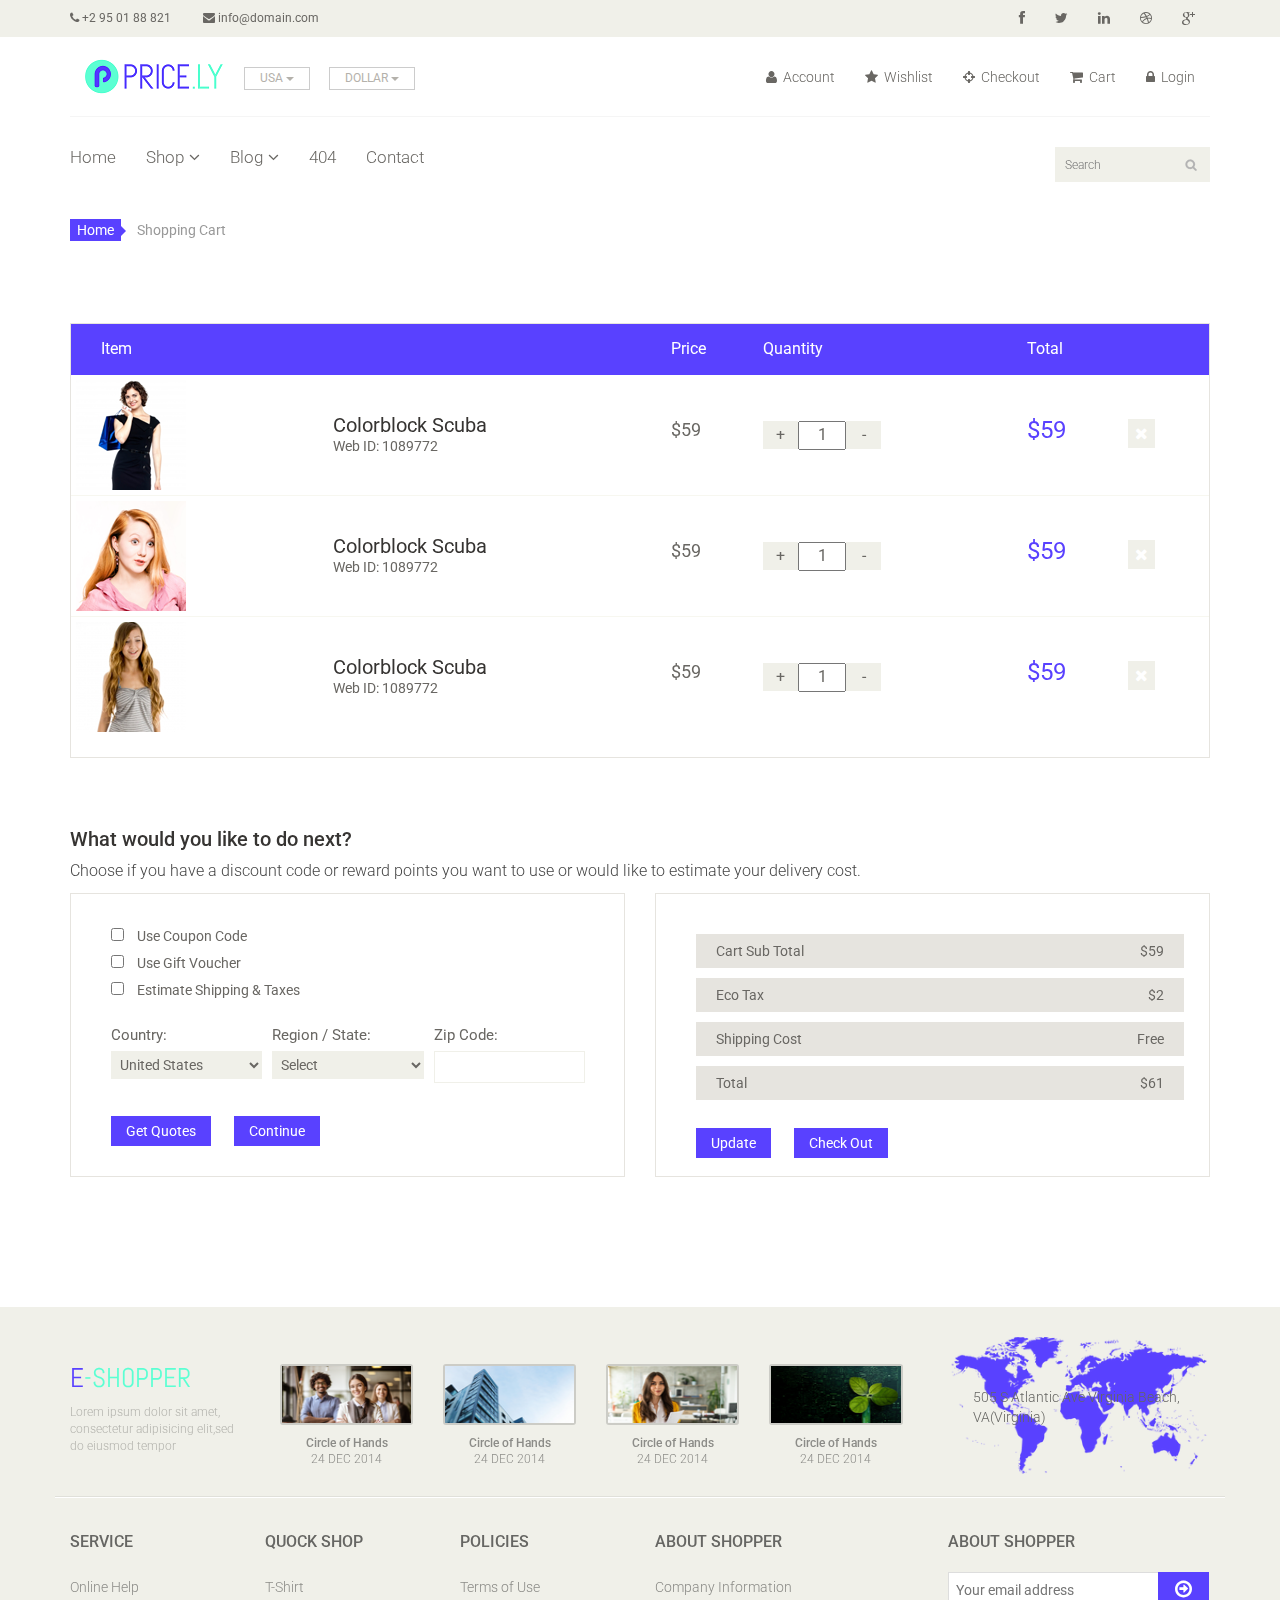
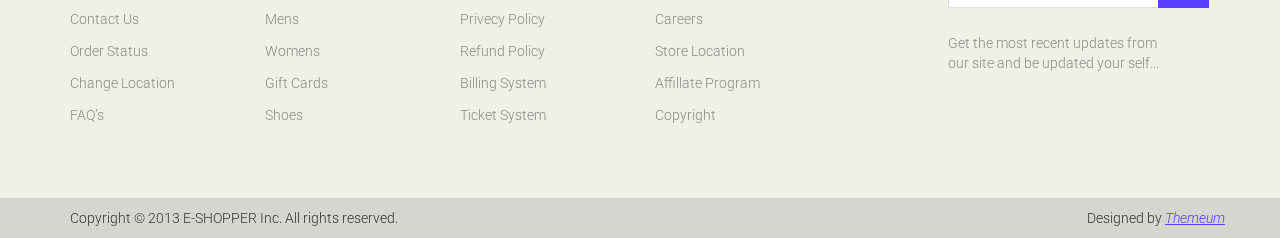
<file: cart.html>
<!DOCTYPE html>
<html lang="en">

<head>
	<meta charset="utf-8">
	<meta name="viewport" content="width=device-width, initial-scale=1.0">
	<meta name="description" content="">
	<meta name="author" content="">
	<title>Cart | E-Shopper</title>
	<link rel="shortcut icon" type="imagex/png" href="images/home/logox.png">
	<link href="css/bootstrap.min.css" rel="stylesheet">
	<link href="css/font-awesome.min.css" rel="stylesheet">
	<link href="css/prettyPhoto.css" rel="stylesheet">
	<link href="css/price-range.css" rel="stylesheet">
	<link href="css/animate.css" rel="stylesheet">
	<link href="css/main.css" rel="stylesheet">
	<link href="css/responsive.css" rel="stylesheet">
	<!--[if lt IE 9]>
    <script src="js/html5shiv.js"></script>
    <script src="js/respond.min.js"></script>
    <![endif]-->
	<link rel="shortcut icon" href="images/ico/favicon.ico">
	<link rel="apple-touch-icon-precomposed" sizes="144x144" href="images/ico/apple-touch-icon-144-precomposed.png">
	<link rel="apple-touch-icon-precomposed" sizes="114x114" href="images/ico/apple-touch-icon-114-precomposed.png">
	<link rel="apple-touch-icon-precomposed" sizes="72x72" href="images/ico/apple-touch-icon-72-precomposed.png">
	<link rel="apple-touch-icon-precomposed" href="images/ico/apple-touch-icon-57-precomposed.png">
</head>
<!--/head-->

<body>
	<header id="header">
		<!--header-->
		<div class="header_top">
			<!--header_top-->
			<div class="container">
				<div class="row">
					<div class="col-sm-6">
						<div class="contactinfo">
							<ul class="nav nav-pills">
								<li><a href=""><i class="fa fa-phone"></i> +2 95 01 88 821</a></li>
								<li><a href=""><i class="fa fa-envelope"></i> info@domain.com</a></li>
							</ul>
						</div>
					</div>
					<div class="col-sm-6">
						<div class="social-icons pull-right">
							<ul class="nav navbar-nav">
								<li><a href=""><i class="fa fa-facebook"></i></a></li>
								<li><a href=""><i class="fa fa-twitter"></i></a></li>
								<li><a href=""><i class="fa fa-linkedin"></i></a></li>
								<li><a href=""><i class="fa fa-dribbble"></i></a></li>
								<li><a href=""><i class="fa fa-google-plus"></i></a></li>
							</ul>
						</div>
					</div>
				</div>
			</div>
		</div>
		<!--/header_top-->

		<div class="header-middle">
			<!--header-middle-->
			<div class="container">
				<div class="row">
					<div class="col-md-4 clearfix">
						<div class="logo pull-left">
							<a href="index.html"><img src="images/home/logo.png" alt="" /></a>
						</div>
						<div class="btn-group pull-right clearfix">
							<div class="btn-group">
								<button type="button" class="btn btn-default dropdown-toggle usa" data-toggle="dropdown">
									USA
									<span class="caret"></span>
								</button>
								<ul class="dropdown-menu">
									<li><a href="">Canada</a></li>
									<li><a href="">UK</a></li>
								</ul>
							</div>

							<div class="btn-group">
								<button type="button" class="btn btn-default dropdown-toggle usa" data-toggle="dropdown">
									DOLLAR
									<span class="caret"></span>
								</button>
								<ul class="dropdown-menu">
									<li><a href="">Canadian Dollar</a></li>
									<li><a href="">Pound</a></li>
								</ul>
							</div>
						</div>
					</div>
					<div class="col-md-8 clearfix">
						<div class="shop-menu clearfix pull-right">
							<ul class="nav navbar-nav">
								<li><a href=""><i class="fa fa-user"></i> Account</a></li>
								<li><a href=""><i class="fa fa-star"></i> Wishlist</a></li>
								<li><a href="checkout.html"><i class="fa fa-crosshairs"></i> Checkout</a></li>
								<li><a href="cart.html"><i class="fa fa-shopping-cart"></i> Cart</a></li>
								<li><a href="login.html"><i class="fa fa-lock"></i> Login</a></li>
							</ul>
						</div>
					</div>
				</div>
			</div>
		</div>
		<!--/header-middle-->

		<div class="header-bottom">
			<!--header-bottom-->
			<div class="container">
				<div class="row">
					<div class="col-sm-9">
						<div class="navbar-header">
							<button type="button" class="navbar-toggle" data-toggle="collapse" data-target=".navbar-collapse">
								<span class="sr-only">Toggle navigation</span>
								<span class="icon-bar"></span>
								<span class="icon-bar"></span>
								<span class="icon-bar"></span>
							</button>
						</div>
						<div class="mainmenu pull-left">
							<ul class="nav navbar-nav collapse navbar-collapse">
								<li><a href="index.html">Home</a></li>
								<li class="dropdown"><a href="#">Shop<i class="fa fa-angle-down"></i></a>
									<ul role="menu" class="sub-menu">
										<li><a href="shop.html">Products</a></li>
										<li><a href="product-details.html">Product Details</a></li>
										<li><a href="checkout.html">Checkout</a></li>
										<li><a href="cart.html" class="active">Cart</a></li>
										<li><a href="login.html">Login</a></li>
									</ul>
								</li>
								<li class="dropdown"><a href="#">Blog<i class="fa fa-angle-down"></i></a>
									<ul role="menu" class="sub-menu">
										<li><a href="blog.html">Blog List</a></li>
										<li><a href="blog-single.html">Blog Single</a></li>
									</ul>
								</li>
								<li><a href="404.html">404</a></li>
								<li><a href="contact-us.html">Contact</a></li>
							</ul>
						</div>
					</div>
					<div class="col-sm-3">
						<div class="search_box pull-right">
							<input type="text" placeholder="Search" />
						</div>
					</div>
				</div>
			</div>
		</div>
		<!--/header-bottom-->
	</header>
	<!--/header-->

	<section id="cart_items">
		<div class="container">
			<div class="breadcrumbs">
				<ol class="breadcrumb">
					<li><a href="#">Home</a></li>
					<li class="active">Shopping Cart</li>
				</ol>
			</div>
			<div class="table-responsive cart_info">
				<table class="table table-condensed">
					<thead>
						<tr class="cart_menu">
							<td class="image">Item</td>
							<td class="description"></td>
							<td class="price">Price</td>
							<td class="quantity">Quantity</td>
							<td class="total">Total</td>
							<td></td>
						</tr>
					</thead>
					<tbody>
						<tr>
							<td class="cart_product">
								<a href=""><img src="images/cart/one.png" alt=""></a>
							</td>
							<td class="cart_description">
								<h4><a href="">Colorblock Scuba</a></h4>
								<p>Web ID: 1089772</p>
							</td>
							<td class="cart_price">
								<p>$59</p>
							</td>
							<td class="cart_quantity">
								<div class="cart_quantity_button">
									<a class="cart_quantity_up" href=""> + </a>
									<input class="cart_quantity_input" type="text" name="quantity" value="1" autocomplete="off" size="2">
									<a class="cart_quantity_down" href=""> - </a>
								</div>
							</td>
							<td class="cart_total">
								<p class="cart_total_price">$59</p>
							</td>
							<td class="cart_delete">
								<a class="cart_quantity_delete" href=""><i class="fa fa-times"></i></a>
							</td>
						</tr>

						<tr>
							<td class="cart_product">
								<a href=""><img src="images/cart/two.png" alt=""></a>
							</td>
							<td class="cart_description">
								<h4><a href="">Colorblock Scuba</a></h4>
								<p>Web ID: 1089772</p>
							</td>
							<td class="cart_price">
								<p>$59</p>
							</td>
							<td class="cart_quantity">
								<div class="cart_quantity_button">
									<a class="cart_quantity_up" href=""> + </a>
									<input class="cart_quantity_input" type="text" name="quantity" value="1" autocomplete="off" size="2">
									<a class="cart_quantity_down" href=""> - </a>
								</div>
							</td>
							<td class="cart_total">
								<p class="cart_total_price">$59</p>
							</td>
							<td class="cart_delete">
								<a class="cart_quantity_delete" href=""><i class="fa fa-times"></i></a>
							</td>
						</tr>
						<tr>
							<td class="cart_product">
								<a href=""><img src="images/cart/three.png" alt=""></a>
							</td>
							<td class="cart_description">
								<h4><a href="">Colorblock Scuba</a></h4>
								<p>Web ID: 1089772</p>
							</td>
							<td class="cart_price">
								<p>$59</p>
							</td>
							<td class="cart_quantity">
								<div class="cart_quantity_button">
									<a class="cart_quantity_up" href=""> + </a>
									<input class="cart_quantity_input" type="text" name="quantity" value="1" autocomplete="off" size="2">
									<a class="cart_quantity_down" href=""> - </a>
								</div>
							</td>
							<td class="cart_total">
								<p class="cart_total_price">$59</p>
							</td>
							<td class="cart_delete">
								<a class="cart_quantity_delete" href=""><i class="fa fa-times"></i></a>
							</td>
						</tr>
					</tbody>
				</table>
			</div>
		</div>
	</section>
	<!--/#cart_items-->

	<section id="do_action">
		<div class="container">
			<div class="heading">
				<h3>What would you like to do next?</h3>
				<p>Choose if you have a discount code or reward points you want to use or would like to estimate your delivery cost.</p>
			</div>
			<div class="row">
				<div class="col-sm-6">
					<div class="chose_area">
						<ul class="user_option">
							<li>
								<input type="checkbox">
								<label>Use Coupon Code</label>
							</li>
							<li>
								<input type="checkbox">
								<label>Use Gift Voucher</label>
							</li>
							<li>
								<input type="checkbox">
								<label>Estimate Shipping & Taxes</label>
							</li>
						</ul>
						<ul class="user_info">
							<li class="single_field">
								<label>Country:</label>
								<select>
									<option>United States</option>
									<option>Bangladesh</option>
									<option>UK</option>
									<option>India</option>
									<option>Pakistan</option>
									<option>Ucrane</option>
									<option>Canada</option>
									<option>Dubai</option>
								</select>

							</li>
							<li class="single_field">
								<label>Region / State:</label>
								<select>
									<option>Select</option>
									<option>Dhaka</option>
									<option>London</option>
									<option>Dillih</option>
									<option>Lahore</option>
									<option>Alaska</option>
									<option>Canada</option>
									<option>Dubai</option>
								</select>

							</li>
							<li class="single_field zip-field">
								<label>Zip Code:</label>
								<input type="text">
							</li>
						</ul>
						<a class="btn btn-default update" href="">Get Quotes</a>
						<a class="btn btn-default check_out" href="">Continue</a>
					</div>
				</div>
				<div class="col-sm-6">
					<div class="total_area">
						<ul>
							<li>Cart Sub Total <span>$59</span></li>
							<li>Eco Tax <span>$2</span></li>
							<li>Shipping Cost <span>Free</span></li>
							<li>Total <span>$61</span></li>
						</ul>
						<a class="btn btn-default update" href="">Update</a>
						<a class="btn btn-default check_out" href="">Check Out</a>
					</div>
				</div>
			</div>
		</div>
	</section>
	<!--/#do_action-->

	<footer id="footer">
		<!--Footer-->
		<div class="footer-top">
			<div class="container">
				<div class="row">
					<div class="col-sm-2">
						<div class="companyinfo">
							<h2><span>e</span>-shopper</h2>
							<p>Lorem ipsum dolor sit amet, consectetur adipisicing elit,sed do eiusmod tempor</p>
						</div>
					</div>
					<div class="col-sm-7">
						<div class="col-sm-3">
							<div class="video-gallery text-center">
								<a href="#">
									<div class="iframe-img">
										<img src="images/home/iframe1.png" alt="" />
									</div>
									<div class="overlay-icon">
										<i class="fa fa-play-circle-o"></i>
									</div>
								</a>
								<p>Circle of Hands</p>
								<h2>24 DEC 2014</h2>
							</div>
						</div>

						<div class="col-sm-3">
							<div class="video-gallery text-center">
								<a href="#">
									<div class="iframe-img">
										<img src="images/home/iframe2.png" alt="" />
									</div>
									<div class="overlay-icon">
										<i class="fa fa-play-circle-o"></i>
									</div>
								</a>
								<p>Circle of Hands</p>
								<h2>24 DEC 2014</h2>
							</div>
						</div>

						<div class="col-sm-3">
							<div class="video-gallery text-center">
								<a href="#">
									<div class="iframe-img">
										<img src="images/home/iframe3.png" alt="" />
									</div>
									<div class="overlay-icon">
										<i class="fa fa-play-circle-o"></i>
									</div>
								</a>
								<p>Circle of Hands</p>
								<h2>24 DEC 2014</h2>
							</div>
						</div>

						<div class="col-sm-3">
							<div class="video-gallery text-center">
								<a href="#">
									<div class="iframe-img">
										<img src="images/home/iframe4.png" alt="" />
									</div>
									<div class="overlay-icon">
										<i class="fa fa-play-circle-o"></i>
									</div>
								</a>
								<p>Circle of Hands</p>
								<h2>24 DEC 2014</h2>
							</div>
						</div>
					</div>
					<div class="col-sm-3">
						<div class="address">
							<img src="images/home/map.png" alt="" />
							<p>505 S Atlantic Ave Virginia Beach, VA(Virginia)</p>
						</div>
					</div>
				</div>
			</div>
		</div>

		<div class="footer-widget">
			<div class="container">
				<div class="row">
					<div class="col-sm-2">
						<div class="single-widget">
							<h2>Service</h2>
							<ul class="nav nav-pills nav-stacked">
								<li><a href="">Online Help</a></li>
								<li><a href="">Contact Us</a></li>
								<li><a href="">Order Status</a></li>
								<li><a href="">Change Location</a></li>
								<li><a href="">FAQ’s</a></li>
							</ul>
						</div>
					</div>
					<div class="col-sm-2">
						<div class="single-widget">
							<h2>Quock Shop</h2>
							<ul class="nav nav-pills nav-stacked">
								<li><a href="">T-Shirt</a></li>
								<li><a href="">Mens</a></li>
								<li><a href="">Womens</a></li>
								<li><a href="">Gift Cards</a></li>
								<li><a href="">Shoes</a></li>
							</ul>
						</div>
					</div>
					<div class="col-sm-2">
						<div class="single-widget">
							<h2>Policies</h2>
							<ul class="nav nav-pills nav-stacked">
								<li><a href="">Terms of Use</a></li>
								<li><a href="">Privecy Policy</a></li>
								<li><a href="">Refund Policy</a></li>
								<li><a href="">Billing System</a></li>
								<li><a href="">Ticket System</a></li>
							</ul>
						</div>
					</div>
					<div class="col-sm-2">
						<div class="single-widget">
							<h2>About Shopper</h2>
							<ul class="nav nav-pills nav-stacked">
								<li><a href="">Company Information</a></li>
								<li><a href="">Careers</a></li>
								<li><a href="">Store Location</a></li>
								<li><a href="">Affillate Program</a></li>
								<li><a href="">Copyright</a></li>
							</ul>
						</div>
					</div>
					<div class="col-sm-3 col-sm-offset-1">
						<div class="single-widget">
							<h2>About Shopper</h2>
							<form action="#" class="searchform">
								<input type="text" placeholder="Your email address" />
								<button type="submit" class="btn btn-default"><i class="fa fa-arrow-circle-o-right"></i></button>
								<p>Get the most recent updates from <br />our site and be updated your self...</p>
							</form>
						</div>
					</div>

				</div>
			</div>
		</div>

		<div class="footer-bottom">
			<div class="container">
				<div class="row">
					<p class="pull-left">Copyright © 2013 E-SHOPPER Inc. All rights reserved.</p>
					<p class="pull-right">Designed by <span><a target="_blank" href="http://www.themeum.com">Themeum</a></span></p>
				</div>
			</div>
		</div>

	</footer>
	<!--/Footer-->



	<script src="js/jquery.js"></script>
	<script src="js/bootstrap.min.js"></script>
	<script src="js/jquery.scrollUp.min.js"></script>
	<script src="js/jquery.prettyPhoto.js"></script>
	<script src="js/main.js"></script>
</body>

</html>
</file>
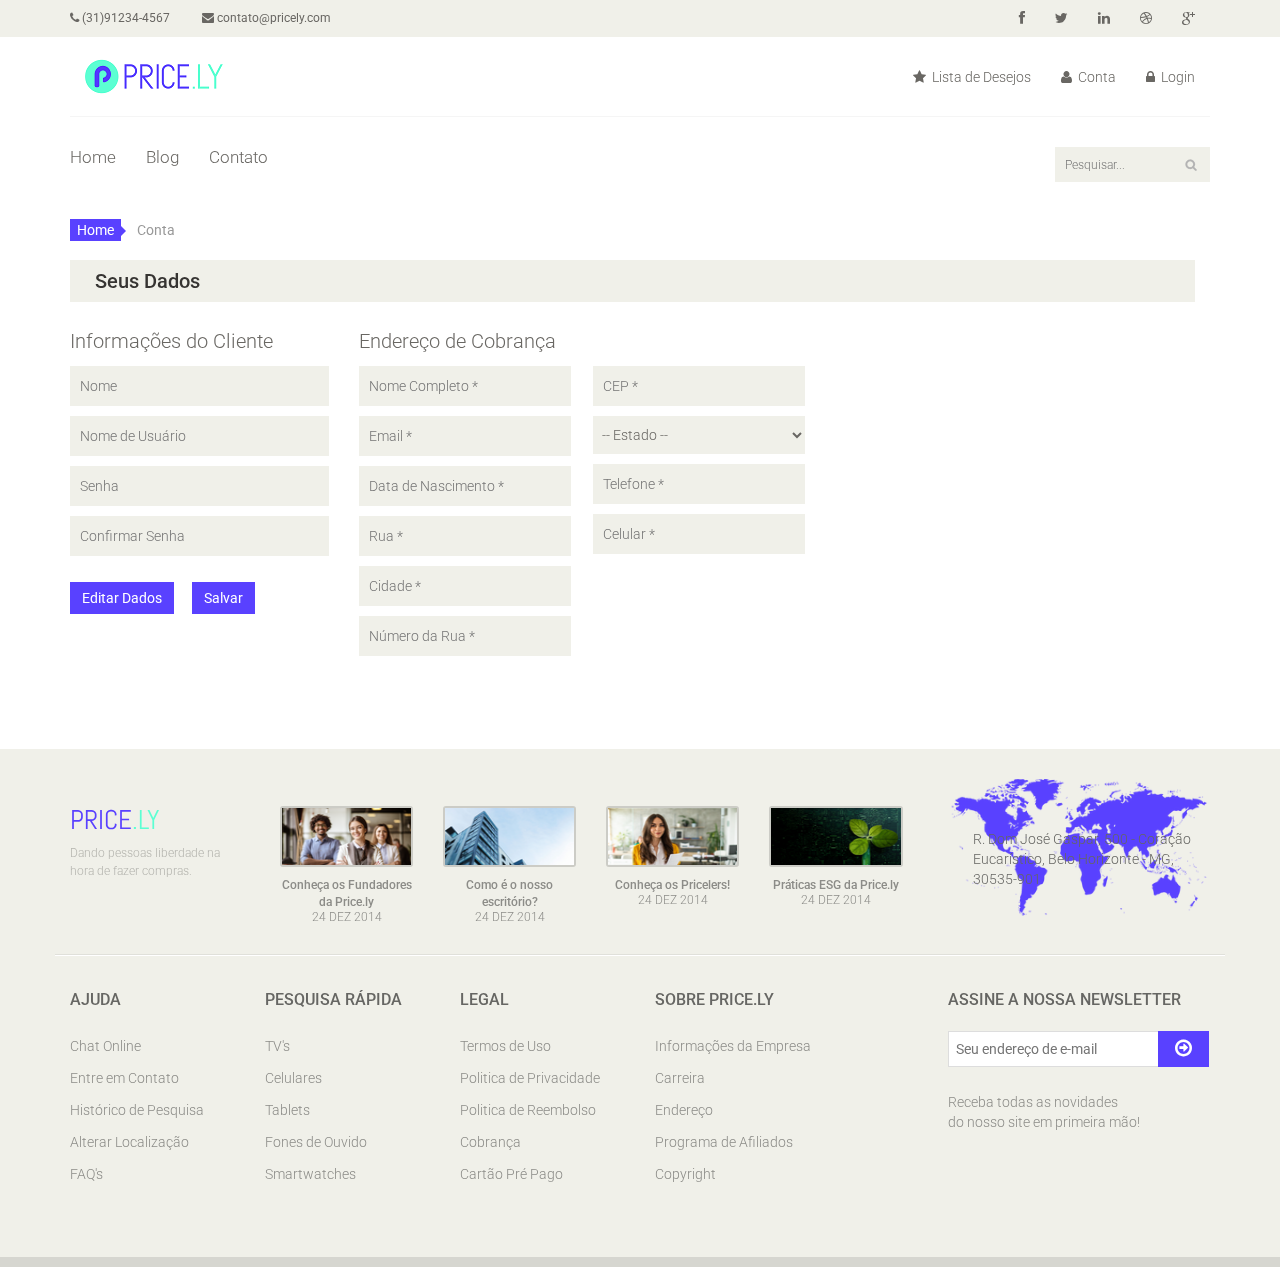
<file: checkout.html>
<!DOCTYPE html>
<html lang="en">

<head>
	<meta charset="utf-8">
	<meta name="viewport" content="width=device-width, initial-scale=1.0">
	<meta name="description" content="">
	<meta name="author" content="">
	<title>Checkout | E-Shopper</title>
	<link rel="shortcut icon" type="imagex/png" href="images/home/logox.png">
	<link href="css/bootstrap.min.css" rel="stylesheet">
	<link href="css/font-awesome.min.css" rel="stylesheet">
	<link href="css/prettyPhoto.css" rel="stylesheet">
	<link href="css/price-range.css" rel="stylesheet">
	<link href="css/animate.css" rel="stylesheet">
	<link href="css/main.css" rel="stylesheet">
	<link href="css/responsive.css" rel="stylesheet">
	<!--[if lt IE 9]>
    <script src="js/html5shiv.js"></script>
    <script src="js/respond.min.js"></script>
    <![endif]-->
	<link rel="shortcut icon" href="images/ico/favicon.ico">
	<link rel="apple-touch-icon-precomposed" sizes="144x144" href="images/ico/apple-touch-icon-144-precomposed.png">
	<link rel="apple-touch-icon-precomposed" sizes="114x114" href="images/ico/apple-touch-icon-114-precomposed.png">
	<link rel="apple-touch-icon-precomposed" sizes="72x72" href="images/ico/apple-touch-icon-72-precomposed.png">
	<link rel="apple-touch-icon-precomposed" href="images/ico/apple-touch-icon-57-precomposed.png">
</head>
<!--/head-->

<body>
	<header id="header">
		<!--header-->
		<div class="header_top">
			<!--header_top-->
			<div class="container">
				<div class="row">
					<div class="col-sm-6">
						<div class="contactinfo">
							<ul class="nav nav-pills">
								<li><a href="#"><i class="fa fa-phone"></i> (31)91234-4567</a></li>
								<li><a href="#"><i class="fa fa-envelope"></i> contato@pricely.com</a></li>
							</ul>
						</div>
					</div>
					<div class="col-sm-6">
						<div class="social-icons pull-right">
							<ul class="nav navbar-nav">
								<li><a href="#"><i class="fa fa-facebook"></i></a></li>
								<li><a href="#"><i class="fa fa-twitter"></i></a></li>
								<li><a href="#"><i class="fa fa-linkedin"></i></a></li>
								<li><a href="#"><i class="fa fa-dribbble"></i></a></li>
								<li><a href="#"><i class="fa fa-google-plus"></i></a></li>
							</ul>
						</div>
					</div>
				</div>
			</div>
		</div>
		<!--/header_top-->

		<div class="header-middle">
			<!--header-middle-->
			<div class="container">
				<div class="row">
					<div class="col-md-4 clearfix">
						<div class="logo pull-left">
							<a href="index.html"><img src="images/home/logo.png" alt="" /></a>
						</div>
						<div class="btn-group pull-right clearfix">
							<div class="btn-group">

								<ul class="dropdown-menu">
									<li><a href="">Canada</a></li>
									<li><a href="">UK</a></li>
								</ul>
							</div>

							<div class="btn-group">


							</div>
						</div>
					</div>
					<div class="col-md-8 clearfix">
						<div class="shop-menu clearfix pull-right">
							<ul class="nav navbar-nav">
								<li><a href=""><i class="fa fa-star"></i> Lista de Desejos</a></li>
								<li><a href="checkout.html"><i class="fa fa-user"></i> Conta</a></li>
								<li><a href="login.html"><i class="fa fa-lock"></i> Login</a></li>
							</ul>
						</div>
					</div>
				</div>
			</div>
		</div>
		<!--/header-middle-->

		<div class="header-bottom">
			<!--header-bottom-->
			<div class="container">
				<div class="row">
					<div class="col-sm-9">
						<div class="navbar-header">
							<button type="button" class="navbar-toggle" data-toggle="collapse" data-target=".navbar-collapse">
								<span class="sr-only">Toggle navigation</span>
								<span class="icon-bar"></span>
								<span class="icon-bar"></span>
								<span class="icon-bar"></span>
							</button>
						</div>
						<div class="mainmenu pull-left">
							<ul class="nav navbar-nav collapse navbar-collapse">
								<li><a href="index.html">Home</a></li>

								<li><a href="Blog.html">Blog</a></li>

								<li><a href="contact-us.html">Contato</a></li>
							</ul>
						</div>
					</div>
					<div class="col-sm-3">
						<div class="search_box pull-right">
							<input type="text" placeholder="Pesquisar..." />
						</div>
					</div>
				</div>
			</div>
		</div>
		<!--/header-bottom-->
	</header>
	<!--/header-->

	<section id="cart_items">
		<div class="container">
			<div class="breadcrumbs">
				<ol class="breadcrumb">
					<li><a href="#">Home</a></li>
					<li class="active">Conta</li>

					<!--/breadcrums-->

					<div class="step-one">
						<h2 class="heading">Seus Dados</h2>
					</div>

					<!--/checkout-options-->


					<!--/register-req-->

					<div class="shopper-informations">
						<div class="row">
							<div class="col-sm-3">
								<div class="shopper-info">
									<p>Informações do Cliente</p>
									<form>
										<input type="text" placeholder="Nome">
										<input type="text" placeholder="Nome de Usuário">
										<input type="password" placeholder="Senha">
										<input type="password" placeholder="Confirmar Senha">
									</form>
									<a class="btn btn-primary" href="">Editar Dados</a>
									<a class="btn btn-primary" href="">Salvar</a>
								</div>
							</div>
							<div class="col-sm-5 clearfix">
								<div class="bill-to">
									<p>Endereço de Cobrança</p>
									<div class="form-one">
										<form>
											<input type="text" placeholder="Nome Completo *">
											<input type="text" placeholder="Email *">
											<input type="text" placeholder="Data de Nascimento *">
											<input type="text" placeholder="Rua *">
											<input type="text" placeholder="Cidade *">
											<input type="text" placeholder="Número da Rua *">

										</form>
									</div>
									<div class="form-two">
										<form>
											<input type="text" placeholder="CEP *">
											<select>
												<option>-- Estado --</option>
												<option>AC</option>
												<option>AL</option>
												<option>AP</option>
												<option>AM</option>
												<option>BA</option>
												<option>CE</option>
												<option>ES</option>
												<option>GO</option>
												<option>DF</option>
												<option>MA</option>
												<option>MT</option>
												<option>MS</option>
												<option>MG</option>
												<option>PA</option>
												<option>PB</option>
												<option>PR</option>
												<option>PE</option>
												<option>PI</option>
												<option>RJ</option>
												<option>RN</option>
												<option>RS</option>
												<option>RO</option>
												<option>RR</option>
												<option>SC</option>
												<option>SP</option>
												<option>SE</option>
												<option>TO</option>




												<input type="text" placeholder="Telefone *">
												<input type="text" placeholder="Celular *">


										</form>
									</div>
								</div>
							</div>

						</div>
					</div>
			</div>
		</div>
		<div class="review-payment">

		</div>
		<td class="cart_total">



			</div>
			</div>
	</section>
	<!--/#cart_items-->



	<footer id="footer">
		<!--Footer-->
		<div class="footer-top">
			<div class="container">
				<div class="row">
					<div class="col-sm-2">
						<div class="companyinfo">
							<h2><span>Price</span>.ly</h2>
							<p>Dando pessoas liberdade na hora de fazer compras.</p>
						</div>
					</div>
					<div class="col-sm-7">
						<div class="col-sm-3">
							<div class="video-gallery text-center">
								<a href="#">
									<div class="iframe-img">
										<img src="images/home/iframe1.png" alt="" />
									</div>
									<div class="overlay-icon">
										<i class="fa fa-play-circle-o"></i>
									</div>
								</a>
								<p>Conheça os Fundadores da Price.ly</p>
								<h2>24 DEZ 2014</h2>
							</div>
						</div>

						<div class="col-sm-3">
							<div class="video-gallery text-center">
								<a href="#">
									<div class="iframe-img">
										<img src="images/home/iframe2.png" alt="" />
									</div>
									<div class="overlay-icon">
										<i class="fa fa-play-circle-o"></i>
									</div>
								</a>
								<p>Como é o nosso escritório?</p>
								<h2>24 DEZ 2014</h2>
							</div>
						</div>

						<div class="col-sm-3">
							<div class="video-gallery text-center">
								<a href="#">
									<div class="iframe-img">
										<img src="images/home/iframe3.png" alt="" />
									</div>
									<div class="overlay-icon">
										<i class="fa fa-play-circle-o"></i>
									</div>
								</a>
								<p>Conheça os Pricelers!</p>
								<h2>24 DEZ 2014</h2>
							</div>
						</div>

						<div class="col-sm-3">
							<div class="video-gallery text-center">
								<a href="#">
									<div class="iframe-img">
										<img src="images/home/iframe4.png" alt="" />
									</div>
									<div class="overlay-icon">
										<i class="fa fa-play-circle-o"></i>
									</div>
								</a>
								<p>Práticas ESG da Price.ly</p>
								<h2>24 DEZ 2014</h2>
							</div>
						</div>
					</div>
					<div class="col-sm-3">
						<div class="address">
							<img src="images/home/map.png" alt="" />
							<p>R. Dom José Gaspar, 500 - Coração Eucarístico, Belo Horizonte - MG, 30535-901</p>
						</div>
					</div>
				</div>
			</div>
		</div>

		<div class="footer-widget">
			<div class="container">
				<div class="row">
					<div class="col-sm-2">
						<div class="single-widget">
							<h2>Ajuda</h2>
							<ul class="nav nav-pills nav-stacked">
								<li><a href="#">Chat Online</a></li>
								<li><a href="#">Entre em Contato</a></li>
								<li><a href="#">Histórico de Pesquisa</a></li>
								<li><a href="#">Alterar Localização</a></li>
								<li><a href="#">FAQ's</a></li>
							</ul>
						</div>
					</div>
					<div class="col-sm-2">
						<div class="single-widget">
							<h2>Pesquisa Rápida</h2>
							<ul class="nav nav-pills nav-stacked">
								<li><a href="#">TV's</a></li>
								<li><a href="#">Celulares</a></li>
								<li><a href="#">Tablets</a></li>
								<li><a href="#">Fones de Ouvido</a></li>
								<li><a href="#">Smartwatches</a></li>
							</ul>
						</div>
					</div>
					<div class="col-sm-2">
						<div class="single-widget">
							<h2>Legal</h2>
							<ul class="nav nav-pills nav-stacked">
								<li><a href="#">Termos de Uso</a></li>
								<li><a href="#">Politica de Privacidade</a></li>
								<li><a href="#">Politica de Reembolso</a></li>
								<li><a href="#">Cobrança</a></li>
								<li><a href="#">Cartão Pré Pago</a></li>
							</ul>
						</div>
					</div>
					<div class="col-sm-2">
						<div class="single-widget">
							<h2>Sobre Price.ly</h2>
							<ul class="nav nav-pills nav-stacked">
								<li><a href="#">Informações da Empresa</a></li>
								<li><a href="#">Carreira</a></li>
								<li><a href="#">Endereço</a></li>
								<li><a href="#">Programa de Afiliados</a></li>
								<li><a href="#">Copyright</a></li>
							</ul>
						</div>
					</div>
					<div class="col-sm-3 col-sm-offset-1">
						<div class="single-widget">
							<h2>Assine a nossa Newsletter</h2>
							<form action="#" class="searchform">
								<input type="text" placeholder="Seu endereço de e-mail" />
								<button type="submit" class="btn btn-default"><i class="fa fa-arrow-circle-o-right"></i></button>
								<p>Receba todas as novidades<br />do nosso site em primeira mão!</p>
							</form>
						</div>
					</div>

				</div>
			</div>
		</div>

		<div class="footer-bottom">
			<div class="container">
				<div class="row">

				</div>
			</div>
		</div>

	</footer>
	<!--/Footer-->



	<script src="js/jquery.js"></script>
	<script src="js/bootstrap.min.js"></script>
	<script src="js/jquery.scrollUp.min.js"></script>
	<script src="js/jquery.prettyPhoto.js"></script>
	<script src="js/main.js"></script>
</body>

</html>
</file>
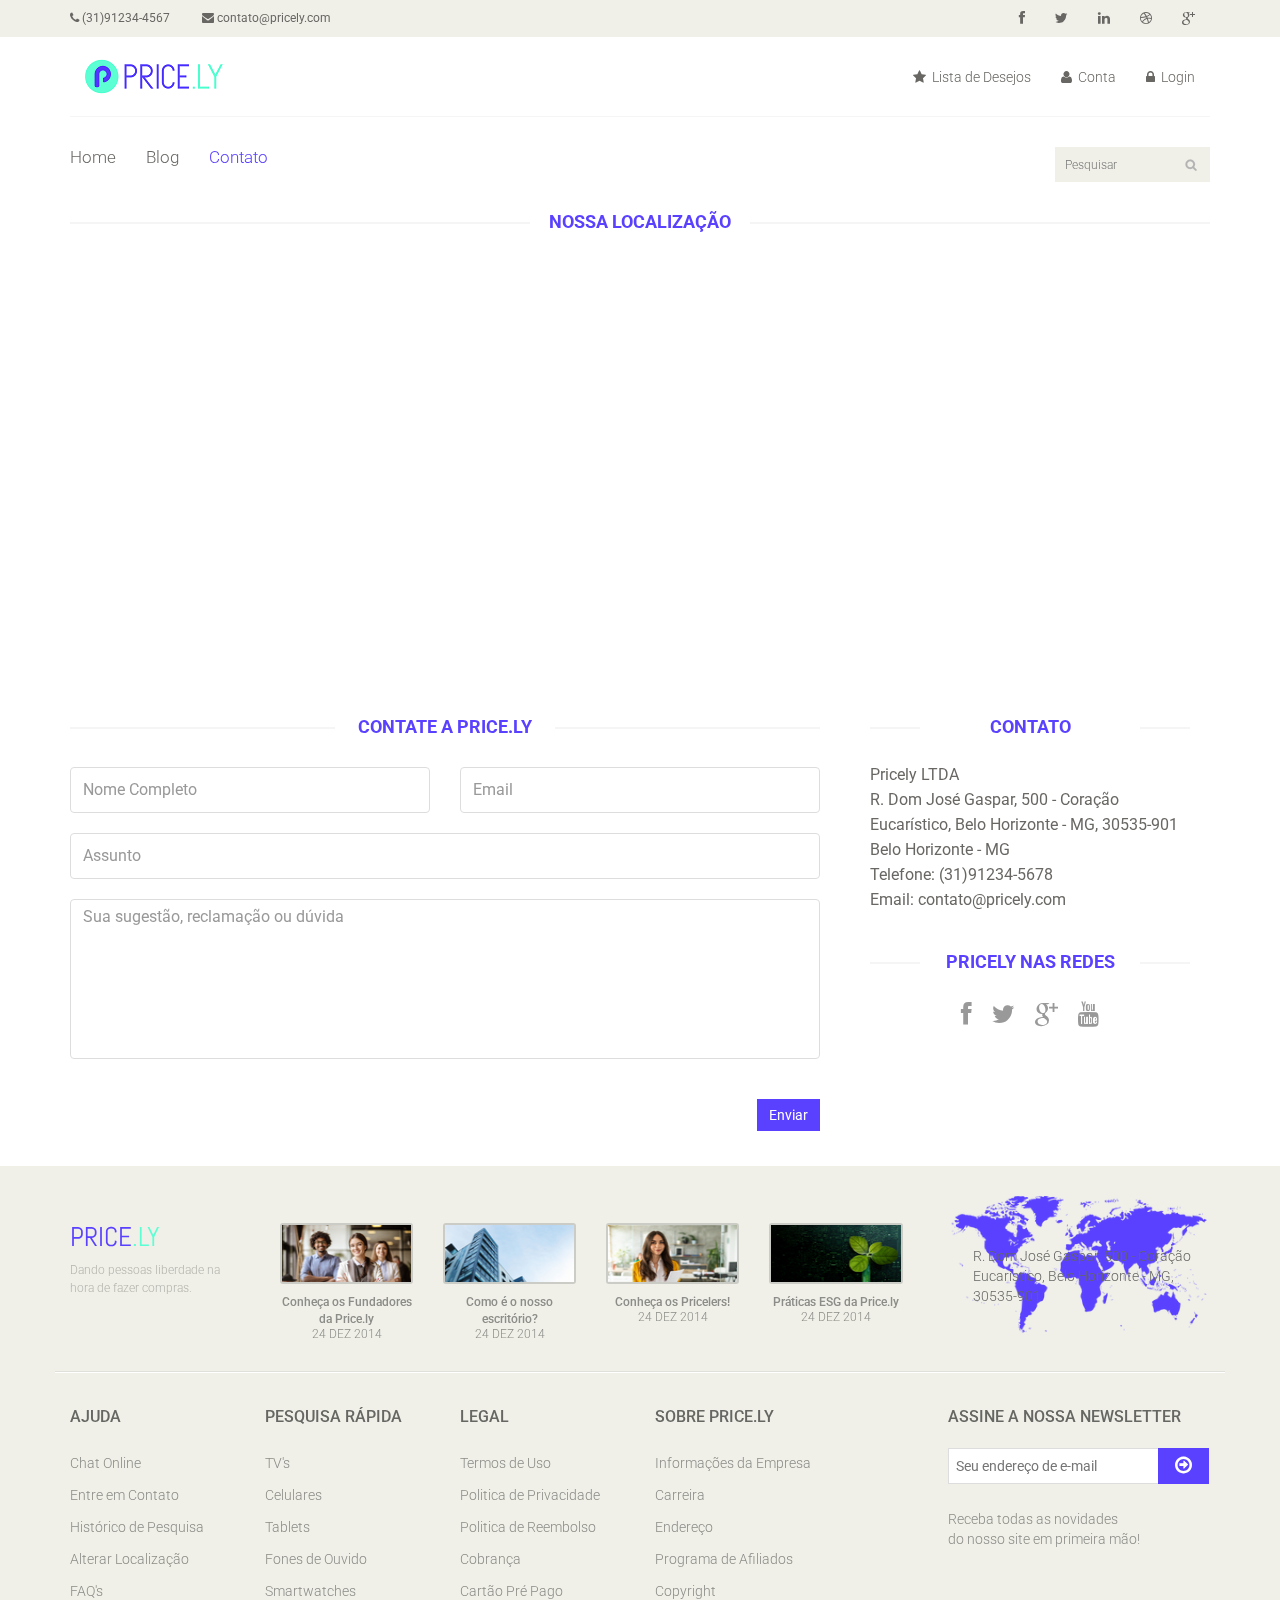
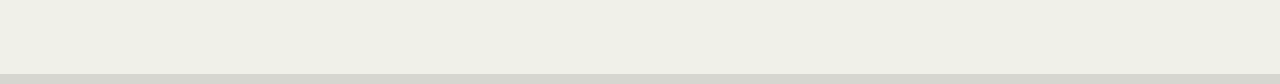
<file: contact-us.html>
<!DOCTYPE html>
<html lang="en">

<head>
	<meta charset="utf-8">
	<meta name="viewport" content="width=device-width, initial-scale=1.0">
	<meta name="description" content="">
	<meta name="author" content="">
	<title>Contato | Pricely</title>
	<link rel="shortcut icon" type="imagex/png" href="images/home/logox.png">
	<link href="css/bootstrap.min.css" rel="stylesheet">
	<link href="css/font-awesome.min.css" rel="stylesheet">
	<link href="css/prettyPhoto.css" rel="stylesheet">
	<link href="css/price-range.css" rel="stylesheet">
	<link href="css/animate.css" rel="stylesheet">
	<link href="css/main.css" rel="stylesheet">
	<link href="css/responsive.css" rel="stylesheet">
	<!--[if lt IE 9]>
    <script src="js/html5shiv.js"></script>
    <script src="js/respond.min.js"></script>
    <![endif]-->
	<link rel="shortcut icon" href="images/ico/favicon.ico">
	<link rel="apple-touch-icon-precomposed" sizes="144x144" href="images/ico/apple-touch-icon-144-precomposed.png">
	<link rel="apple-touch-icon-precomposed" sizes="114x114" href="images/ico/apple-touch-icon-114-precomposed.png">
	<link rel="apple-touch-icon-precomposed" sizes="72x72" href="images/ico/apple-touch-icon-72-precomposed.png">
	<link rel="apple-touch-icon-precomposed" href="images/ico/apple-touch-icon-57-precomposed.png">
</head>
<!--/head-->

<body>
	<header id="header">
		<!--header-->
		<div class="header_top">
			<!--header_top-->
			<div class="container">
				<div class="row">
					<div class="col-sm-6">
						<div class="contactinfo">
							<ul class="nav nav-pills">
								<li><a href="#"><i class="fa fa-phone"></i> (31)91234-4567</a></li>
								<li><a href="#"><i class="fa fa-envelope"></i> contato@pricely.com</a></li>
							</ul>
						</div>
					</div>
					<div class="col-sm-6">
						<div class="social-icons pull-right">
							<ul class="nav navbar-nav">
								<li><a href=""><i class="fa fa-facebook"></i></a></li>
								<li><a href=""><i class="fa fa-twitter"></i></a></li>
								<li><a href=""><i class="fa fa-linkedin"></i></a></li>
								<li><a href=""><i class="fa fa-dribbble"></i></a></li>
								<li><a href=""><i class="fa fa-google-plus"></i></a></li>
							</ul>
						</div>
					</div>
				</div>
			</div>
		</div>
		<!--/header_top-->

		<div class="header-middle">
			<!--header-middle-->
			<div class="container">
				<div class="row">
					<div class="col-md-4 clearfix">
						<div class="logo pull-left">
							<a href="index.html"><img src="images/home/logo.png" alt="" /></a>
						</div>
						<div class="btn-group pull-right clearfix">
							<div class="btn-group">


							</div>

							<div class="btn-group">

								<ul class="dropdown-menu">
									<li><a href="">Canadian Dollar</a></li>
									<li><a href="">Pound</a></li>
								</ul>
							</div>
						</div>
					</div>
					<div class="col-md-8 clearfix">
						<div class="shop-menu clearfix pull-right">
							<ul class="nav navbar-nav">
								<li><a href=""><i class="fa fa-star"></i> Lista de Desejos</a></li>
								<li><a href="checkout.html"><i class="fa fa-user"></i> Conta</a></li>
								<li><a href="login.html"><i class="fa fa-lock"></i> Login</a></li>
							</ul>
						</div>
					</div>
				</div>
			</div>
		</div>
		<!--/header-middle-->

		<div class="header-bottom">
			<!--header-bottom-->
			<div class="container">
				<div class="row">
					<div class="col-sm-9">
						<div class="navbar-header">
							<button type="button" class="navbar-toggle" data-toggle="collapse" data-target=".navbar-collapse">
								<span class="sr-only">Toggle navigation</span>
								<span class="icon-bar"></span>
								<span class="icon-bar"></span>
								<span class="icon-bar"></span>
							</button>
						</div>
						<div class="mainmenu pull-left">
							<ul class="nav navbar-nav collapse navbar-collapse">
								<li><a href="index.html">Home</a></li>

								</li>
								<li><a href="Blog.html">Blog</a></li>

								</li>

								<li><a href="contact-us.html" class="active">Contato</a></li>
							</ul>
						</div>
					</div>
					<div class="col-sm-3">
						<div class="search_box pull-right">
							<input type="text" placeholder="Pesquisar" />
						</div>
					</div>
				</div>
			</div>
		</div>
		<!--/header-bottom-->
	</header>
	<!--/header-->

	<div id="contact-page" class="container">
		<div class="bg">
			<div class="row">
				<div class="col-sm-12">
					<h2 class="title text-center">NOSSA <strong>LOCALIZAÇÃO</strong></h2>
					<div id="gmap" class="contact-map">
					</div>
				</div>
			</div>
			<div class="row">
				<div class="col-sm-8">
					<div class="contact-form">
						<h2 class="title text-center">Contate a Price.ly</h2>
						<div class="status alert alert-success" style="display: none"></div>
						<form id="main-contact-form" class="contact-form row" name="contact-form" method="post">
							<div class="form-group col-md-6">
								<input type="text" name="name" class="form-control" required="required" placeholder="Nome Completo">
							</div>
							<div class="form-group col-md-6">
								<input type="email" name="email" class="form-control" required="required" placeholder="Email">
							</div>
							<div class="form-group col-md-12">
								<input type="text" name="subject" class="form-control" required="required" placeholder="Assunto">
							</div>
							<div class="form-group col-md-12">
								<textarea name="message" id="message" required="required" class="form-control" rows="8" placeholder="Sua sugestão, reclamação ou dúvida"></textarea>
							</div>
							<div class="form-group col-md-12">
								<input type="submit" name="submit" class="btn btn-primary pull-right" value="Enviar">
							</div>
						</form>
					</div>
				</div>
				<div class="col-sm-4">
					<div class="contact-info">
						<h2 class="title text-center">contato</h2>
						<address>
							<p>Pricely LTDA</p>
							<p>R. Dom José Gaspar, 500 - Coração Eucarístico, Belo Horizonte - MG, 30535-901</p>
							<p>Belo Horizonte - MG</p>
							<p>Telefone: (31)91234-5678</p>
							<p>Email: contato@pricely.com</p>
						</address>
						<div class="social-networks">
							<h2 class="title text-center">Pricely nas redes</h2>
							<ul>
								<li>
									<a href="#"><i class="fa fa-facebook"></i></a>
								</li>
								<li>
									<a href="#"><i class="fa fa-twitter"></i></a>
								</li>
								<li>
									<a href="#"><i class="fa fa-google-plus"></i></a>
								</li>
								<li>
									<a href="#"><i class="fa fa-youtube"></i></a>
								</li>
							</ul>
						</div>
					</div>
				</div>
			</div>
		</div>
	</div>
	<!--/#contact-page-->

	<footer id="footer">
		<!--Footer-->
		<div class="footer-top">
			<div class="container">
				<div class="row">
					<div class="col-sm-2">
						<div class="companyinfo">
							<h2><span>Price</span>.ly</h2>
							<p>Dando pessoas liberdade na hora de fazer compras.</p>
						</div>
					</div>
					<div class="col-sm-7">
						<div class="col-sm-3">
							<div class="video-gallery text-center">
								<a href="#">
									<div class="iframe-img">
										<img src="images/home/iframe1.png" alt="" />
									</div>
									<div class="overlay-icon">
										<i class="fa fa-play-circle-o"></i>
									</div>
								</a>
								<p>Conheça os Fundadores da Price.ly</p>
								<h2>24 DEZ 2014</h2>
							</div>
						</div>

						<div class="col-sm-3">
							<div class="video-gallery text-center">
								<a href="#">
									<div class="iframe-img">
										<img src="images/home/iframe2.png" alt="" />
									</div>
									<div class="overlay-icon">
										<i class="fa fa-play-circle-o"></i>
									</div>
								</a>
								<p>Como é o nosso escritório?</p>
								<h2>24 DEZ 2014</h2>
							</div>
						</div>

						<div class="col-sm-3">
							<div class="video-gallery text-center">
								<a href="#">
									<div class="iframe-img">
										<img src="images/home/iframe3.png" alt="" />
									</div>
									<div class="overlay-icon">
										<i class="fa fa-play-circle-o"></i>
									</div>
								</a>
								<p>Conheça os Pricelers!</p>
								<h2>24 DEZ 2014</h2>
							</div>
						</div>

						<div class="col-sm-3">
							<div class="video-gallery text-center">
								<a href="#">
									<div class="iframe-img">
										<img src="images/home/iframe4.png" alt="" />
									</div>
									<div class="overlay-icon">
										<i class="fa fa-play-circle-o"></i>
									</div>
								</a>
								<p>Práticas ESG da Price.ly</p>
								<h2>24 DEZ 2014</h2>
							</div>
						</div>
					</div>
					<div class="col-sm-3">
						<div class="address">
							<img src="images/home/map.png" alt="" />
							<p>R. Dom José Gaspar, 500 - Coração Eucarístico, Belo Horizonte - MG, 30535-901</p>
						</div>
					</div>
				</div>
			</div>
		</div>

		<div class="footer-widget">
			<div class="container">
				<div class="row">
					<div class="col-sm-2">
						<div class="single-widget">
							<h2>Ajuda</h2>
							<ul class="nav nav-pills nav-stacked">
								<li><a href="#">Chat Online</a></li>
								<li><a href="#">Entre em Contato</a></li>
								<li><a href="#">Histórico de Pesquisa</a></li>
								<li><a href="#">Alterar Localização</a></li>
								<li><a href="#">FAQ's</a></li>
							</ul>
						</div>
					</div>
					<div class="col-sm-2">
						<div class="single-widget">
							<h2>Pesquisa Rápida</h2>
							<ul class="nav nav-pills nav-stacked">
								<li><a href="#">TV's</a></li>
								<li><a href="#">Celulares</a></li>
								<li><a href="#">Tablets</a></li>
								<li><a href="#">Fones de Ouvido</a></li>
								<li><a href="#">Smartwatches</a></li>
							</ul>
						</div>
					</div>
					<div class="col-sm-2">
						<div class="single-widget">
							<h2>Legal</h2>
							<ul class="nav nav-pills nav-stacked">
								<li><a href="#">Termos de Uso</a></li>
								<li><a href="#">Politica de Privacidade</a></li>
								<li><a href="#">Politica de Reembolso</a></li>
								<li><a href="#">Cobrança</a></li>
								<li><a href="#">Cartão Pré Pago</a></li>
							</ul>
						</div>
					</div>
					<div class="col-sm-2">
						<div class="single-widget">
							<h2>Sobre Price.ly</h2>
							<ul class="nav nav-pills nav-stacked">
								<li><a href="#">Informações da Empresa</a></li>
								<li><a href="#">Carreira</a></li>
								<li><a href="#">Endereço</a></li>
								<li><a href="#">Programa de Afiliados</a></li>
								<li><a href="#">Copyright</a></li>
							</ul>
						</div>
					</div>
					<div class="col-sm-3 col-sm-offset-1">
						<div class="single-widget">
							<h2>Assine a nossa Newsletter</h2>
							<form action="#" class="searchform">
								<input type="text" placeholder="Seu endereço de e-mail" />
								<button type="submit" class="btn btn-default"><i class="fa fa-arrow-circle-o-right"></i></button>
								<p>Receba todas as novidades<br />do nosso site em primeira mão!</p>
							</form>
						</div>
					</div>

				</div>
			</div>
		</div>

		<div class="footer-bottom">
			<div class="container">
				<div class="row">

				</div>
			</div>
		</div>

	</footer>

	<!--/Footer-->



	<script src="js/jquery.js"></script>
	<script src="js/bootstrap.min.js"></script>
	<script type="text/javascript" src="http://maps.google.com/maps/api/js?sensor=true"></script>
	<script type="text/javascript" src="js/gmaps.js"></script>
	<script src="js/contact.js"></script>
	<script src="js/price-range.js"></script>
	<script src="js/jquery.scrollUp.min.js"></script>
	<script src="js/jquery.prettyPhoto.js"></script>
	<script src="js/main.js"></script>
</body>

</html>
</file>
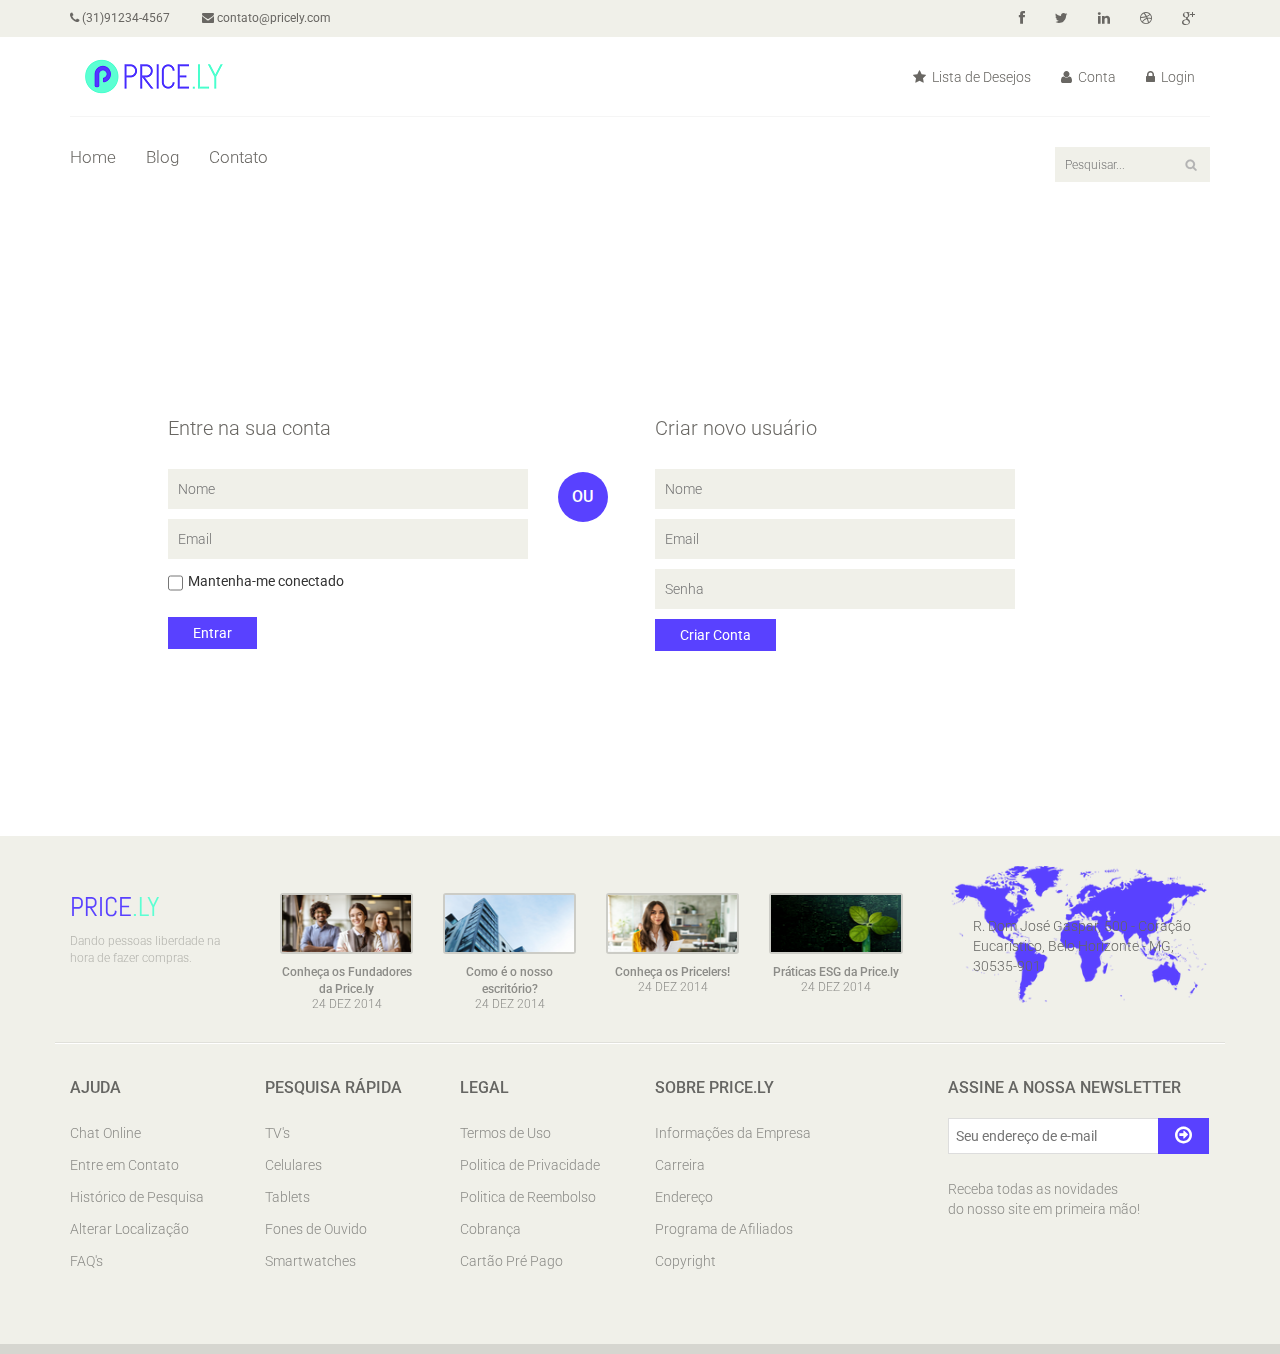
<file: login.html>
<!DOCTYPE html>
<html lang="en">

<head>
	<meta charset="utf-8">
	<meta name="viewport" content="width=device-width, initial-scale=1.0">
	<meta name="description" content="">
	<meta name="author" content="">
	<title>Login | Price.ly</title>
	<link rel="shortcut icon" type="imagex/png" href="images/home/logox.png">
	<link href="css/bootstrap.min.css" rel="stylesheet">
	<link href="css/font-awesome.min.css" rel="stylesheet">
	<link href="css/prettyPhoto.css" rel="stylesheet">
	<link href="css/price-range.css" rel="stylesheet">
	<link href="css/animate.css" rel="stylesheet">
	<link href="css/main.css" rel="stylesheet">
	<link href="css/responsive.css" rel="stylesheet">
	<!--[if lt IE 9]>
    <script src="js/html5shiv.js"></script>
    <script src="js/respond.min.js"></script>
    <![endif]-->
	<link rel="shortcut icon" href="images/ico/favicon.ico">
	<link rel="apple-touch-icon-precomposed" sizes="144x144" href="images/ico/apple-touch-icon-144-precomposed.png">
	<link rel="apple-touch-icon-precomposed" sizes="114x114" href="images/ico/apple-touch-icon-114-precomposed.png">
	<link rel="apple-touch-icon-precomposed" sizes="72x72" href="images/ico/apple-touch-icon-72-precomposed.png">
	<link rel="apple-touch-icon-precomposed" href="images/ico/apple-touch-icon-57-precomposed.png">
</head>
<!--/head-->

<body>
	<header id="header">
		<!--header-->
		<div class="header_top">
			<!--header_top-->
			<div class="container">
				<div class="row">
					<div class="col-sm-6">
						<div class="contactinfo">
							<ul class="nav nav-pills">
								<li><a href="#"><i class="fa fa-phone"></i> (31)91234-4567</a></li>
								<li><a href="#"><i class="fa fa-envelope"></i> contato@pricely.com</a></li>
							</ul>
						</div>
					</div>
					<div class="col-sm-6">
						<div class="social-icons pull-right">
							<ul class="nav navbar-nav">
								<li><a href="#"><i class="fa fa-facebook"></i></a></li>
								<li><a href="#"><i class="fa fa-twitter"></i></a></li>
								<li><a href="#"><i class="fa fa-linkedin"></i></a></li>
								<li><a href="#"><i class="fa fa-dribbble"></i></a></li>
								<li><a href="#"><i class="fa fa-google-plus"></i></a></li>
							</ul>
						</div>
					</div>
				</div>
			</div>
		</div>
		<!--/header_top-->

		<div class="header-middle">
			<!--header-middle-->
			<div class="container">
				<div class="row">
					<div class="col-md-4 clearfix">
						<div class="logo pull-left">
							<a href="index.html"><img src="images/home/logo.png" alt="" /></a>
						</div>
						<div class="btn-group pull-right clearfix">
							<div class="btn-group">

								<ul class="dropdown-menu">
									<li><a href="">Canada</a></li>
									<li><a href="">UK</a></li>
								</ul>
							</div>

							<div class="btn-group">


							</div>
						</div>
					</div>
					<div class="col-md-8 clearfix">
						<div class="shop-menu clearfix pull-right">
							<ul class="nav navbar-nav">
								<li><a href=""><i class="fa fa-star"></i> Lista de Desejos</a></li>
								<li><a href="checkout.html"><i class="fa fa-user"></i> Conta</a></li>
								<li><a href="login.html"><i class="fa fa-lock"></i> Login</a></li>
							</ul>
						</div>
					</div>
				</div>
			</div>
		</div>
		<!--/header-middle-->

		<div class="header-bottom">
			<!--header-bottom-->
			<div class="container">
				<div class="row">
					<div class="col-sm-9">
						<div class="navbar-header">
							<button type="button" class="navbar-toggle" data-toggle="collapse" data-target=".navbar-collapse">
								<span class="sr-only">Toggle navigation</span>
								<span class="icon-bar"></span>
								<span class="icon-bar"></span>
								<span class="icon-bar"></span>
							</button>
						</div>
						<div class="mainmenu pull-left">
							<ul class="nav navbar-nav collapse navbar-collapse">
								<li><a href="index.html">Home</a></li>

								<li><a href="Blog.html">Blog</a></li>

								<li><a href="contact-us.html">Contato</a></li>
							</ul>
						</div>
					</div>
					<div class="col-sm-3">
						<div class="search_box pull-right">
							<input type="text" placeholder="Pesquisar..." />
						</div>
					</div>
				</div>
			</div>
		</div>
		<!--/header-bottom-->
	</header>
	<!--/header-->

	<section id="form">
		<!--form-->
		<div class="container">
			<div class="row">
				<div class="col-sm-4 col-sm-offset-1">
					<div class="login-form">
						<!--login form-->
						<h2>Entre na sua conta</h2>
						<form action="#">
							<input type="text" placeholder="Nome" />
							<input type="email" placeholder="Email" />
							<span>
								<input type="checkbox" class="checkbox">
								Mantenha-me conectado
							</span>
							<button type="submit" class="btn btn-default">Entrar</button>
						</form>
					</div>
					<!--/login form-->
				</div>
				<div class="col-sm-1">
					<h2 class="or">OU</h2>
				</div>
				<div class="col-sm-4">
					<div class="signup-form">
						<!--sign up form-->
						<h2>Criar novo usuário</h2>
						<form action="#">
							<input type="text" placeholder="Nome" />
							<input type="email" placeholder="Email" />
							<input type="password" placeholder="Senha" />
							<button type="submit" class="btn btn-default">Criar Conta</button>
						</form>
					</div>
					<!--/sign up form-->
				</div>
			</div>
		</div>
	</section>
	<!--/form-->


	<footer id="footer">
		<!--Footer-->
		<div class="footer-top">
			<div class="container">
				<div class="row">
					<div class="col-sm-2">
						<div class="companyinfo">
							<h2><span>Price</span>.ly</h2>
							<p>Dando pessoas liberdade na hora de fazer compras.</p>
						</div>
					</div>
					<div class="col-sm-7">
						<div class="col-sm-3">
							<div class="video-gallery text-center">
								<a href="#">
									<div class="iframe-img">
										<img src="images/home/iframe1.png" alt="" />
									</div>
									<div class="overlay-icon">
										<i class="fa fa-play-circle-o"></i>
									</div>
								</a>
								<p>Conheça os Fundadores da Price.ly</p>
								<h2>24 DEZ 2014</h2>
							</div>
						</div>

						<div class="col-sm-3">
							<div class="video-gallery text-center">
								<a href="#">
									<div class="iframe-img">
										<img src="images/home/iframe2.png" alt="" />
									</div>
									<div class="overlay-icon">
										<i class="fa fa-play-circle-o"></i>
									</div>
								</a>
								<p>Como é o nosso escritório?</p>
								<h2>24 DEZ 2014</h2>
							</div>
						</div>

						<div class="col-sm-3">
							<div class="video-gallery text-center">
								<a href="#">
									<div class="iframe-img">
										<img src="images/home/iframe3.png" alt="" />
									</div>
									<div class="overlay-icon">
										<i class="fa fa-play-circle-o"></i>
									</div>
								</a>
								<p>Conheça os Pricelers!</p>
								<h2>24 DEZ 2014</h2>
							</div>
						</div>

						<div class="col-sm-3">
							<div class="video-gallery text-center">
								<a href="#">
									<div class="iframe-img">
										<img src="images/home/iframe4.png" alt="" />
									</div>
									<div class="overlay-icon">
										<i class="fa fa-play-circle-o"></i>
									</div>
								</a>
								<p>Práticas ESG da Price.ly</p>
								<h2>24 DEZ 2014</h2>
							</div>
						</div>
					</div>
					<div class="col-sm-3">
						<div class="address">
							<img src="images/home/map.png" alt="" />
							<p>R. Dom José Gaspar, 500 - Coração Eucarístico, Belo Horizonte - MG, 30535-901</p>
						</div>
					</div>
				</div>
			</div>
		</div>

		<div class="footer-widget">
			<div class="container">
				<div class="row">
					<div class="col-sm-2">
						<div class="single-widget">
							<h2>Ajuda</h2>
							<ul class="nav nav-pills nav-stacked">
								<li><a href="#">Chat Online</a></li>
								<li><a href="#">Entre em Contato</a></li>
								<li><a href="#">Histórico de Pesquisa</a></li>
								<li><a href="#">Alterar Localização</a></li>
								<li><a href="#">FAQ's</a></li>
							</ul>
						</div>
					</div>
					<div class="col-sm-2">
						<div class="single-widget">
							<h2>Pesquisa Rápida</h2>
							<ul class="nav nav-pills nav-stacked">
								<li><a href="#">TV's</a></li>
								<li><a href="#">Celulares</a></li>
								<li><a href="#">Tablets</a></li>
								<li><a href="#">Fones de Ouvido</a></li>
								<li><a href="#">Smartwatches</a></li>
							</ul>
						</div>
					</div>
					<div class="col-sm-2">
						<div class="single-widget">
							<h2>Legal</h2>
							<ul class="nav nav-pills nav-stacked">
								<li><a href="#">Termos de Uso</a></li>
								<li><a href="#">Politica de Privacidade</a></li>
								<li><a href="#">Politica de Reembolso</a></li>
								<li><a href="#">Cobrança</a></li>
								<li><a href="#">Cartão Pré Pago</a></li>
							</ul>
						</div>
					</div>
					<div class="col-sm-2">
						<div class="single-widget">
							<h2>Sobre Price.ly</h2>
							<ul class="nav nav-pills nav-stacked">
								<li><a href="#">Informações da Empresa</a></li>
								<li><a href="#">Carreira</a></li>
								<li><a href="#">Endereço</a></li>
								<li><a href="#">Programa de Afiliados</a></li>
								<li><a href="#">Copyright</a></li>
							</ul>
						</div>
					</div>
					<div class="col-sm-3 col-sm-offset-1">
						<div class="single-widget">
							<h2>Assine a nossa Newsletter</h2>
							<form action="#" class="searchform">
								<input type="text" placeholder="Seu endereço de e-mail" />
								<button type="submit" class="btn btn-default"><i class="fa fa-arrow-circle-o-right"></i></button>
								<p>Receba todas as novidades<br />do nosso site em primeira mão!</p>
							</form>
						</div>
					</div>

				</div>
			</div>
		</div>

		<div class="footer-bottom">
			<div class="container">
				<div class="row">

				</div>
			</div>
		</div>

	</footer>
	<!--/Footer-->



	<script src="js/jquery.js"></script>
	<script src="js/price-range.js"></script>
	<script src="js/jquery.scrollUp.min.js"></script>
	<script src="js/bootstrap.min.js"></script>
	<script src="js/jquery.prettyPhoto.js"></script>
	<script src="js/main.js"></script>
</body>

</html>
</file>
<file: css/prettyPhoto.css>
div.pp_default .pp_top,
div.pp_default .pp_top .pp_middle,
div.pp_default .pp_top .pp_left,
div.pp_default .pp_top .pp_right,
div.pp_default .pp_bottom,
div.pp_default .pp_bottom .pp_left,
div.pp_default .pp_bottom .pp_middle,
div.pp_default .pp_bottom .pp_right {
  height: 13px;
}
div.pp_default .pp_top .pp_left {
  background: url(../images/prettyPhoto/default/sprite.png) -78px -93px
    no-repeat;
}
div.pp_default .pp_top .pp_middle {
  background: url(../images/prettyPhoto/default/sprite_x.png) top left repeat-x;
}
div.pp_default .pp_top .pp_right {
  background: url(../images/prettyPhoto/default/sprite.png) -112px -93px
    no-repeat;
}
div.pp_default .pp_content .ppt {
  color: #f8f8f8;
}
div.pp_default .pp_content_container .pp_left {
  background: url(../images/prettyPhoto/default/sprite_y.png) -7px 0 repeat-y;
  padding-left: 13px;
}
div.pp_default .pp_content_container .pp_right {
  background: url(../images/prettyPhoto/default/sprite_y.png) top right repeat-y;
  padding-right: 13px;
}
div.pp_default .pp_next:hover {
  background: url(../images/prettyPhoto/default/sprite_next.png) center right
    no-repeat;
  cursor: pointer;
}
div.pp_default .pp_previous:hover {
  background: url(../images/prettyPhoto/default/sprite_prev.png) center left
    no-repeat;
  cursor: pointer;
}
div.pp_default .pp_expand {
  background: url(../images/prettyPhoto/default/sprite.png) 0 -29px no-repeat;
  cursor: pointer;
  width: 28px;
  height: 28px;
}
div.pp_default .pp_expand:hover {
  background: url(../images/prettyPhoto/default/sprite.png) 0 -56px no-repeat;
  cursor: pointer;
}
div.pp_default .pp_contract {
  background: url(../images/prettyPhoto/default/sprite.png) 0 -84px no-repeat;
  cursor: pointer;
  width: 28px;
  height: 28px;
}
div.pp_default .pp_contract:hover {
  background: url(../images/prettyPhoto/default/sprite.png) 0 -113px no-repeat;
  cursor: pointer;
}
div.pp_default .pp_close {
  width: 30px;
  height: 30px;
  background: url(../images/prettyPhoto/default/sprite.png) 2px 1px no-repeat;
  cursor: pointer;
}
div.pp_default .pp_gallery ul li a {
  background: url(../images/prettyPhoto/default/default_thumb.png) center center
    #f8f8f8;
  border: 1px solid #aaa;
}
div.pp_default .pp_social {
  margin-top: 7px;
}
div.pp_default .pp_gallery a.pp_arrow_previous,
div.pp_default .pp_gallery a.pp_arrow_next {
  position: static;
  left: auto;
}
div.pp_default .pp_nav .pp_play,
div.pp_default .pp_nav .pp_pause {
  background: url(../images/prettyPhoto/default/sprite.png) -51px 1px no-repeat;
  height: 30px;
  width: 30px;
}
div.pp_default .pp_nav .pp_pause {
  background-position: -51px -29px;
}
div.pp_default a.pp_arrow_previous,
div.pp_default a.pp_arrow_next {
  background: url(../images/prettyPhoto/default/sprite.png) -31px -3px no-repeat;
  height: 20px;
  width: 20px;
  margin: 4px 0 0;
}
div.pp_default a.pp_arrow_next {
  left: 52px;
  background-position: -82px -3px;
}
div.pp_default .pp_content_container .pp_details {
  margin-top: 5px;
}
div.pp_default .pp_nav {
  clear: none;
  height: 30px;
  width: 110px;
  position: relative;
}
div.pp_default .pp_nav .currentTextHolder {
  font-family: Georgia;
  font-style: italic;
  color: #999;
  font-size: 11px;
  left: 75px;
  line-height: 25px;
  position: absolute;
  top: 2px;
  margin: 0;
  padding: 0 0 0 10px;
}
div.pp_default .pp_close:hover,
div.pp_default .pp_nav .pp_play:hover,
div.pp_default .pp_nav .pp_pause:hover,
div.pp_default .pp_arrow_next:hover,
div.pp_default .pp_arrow_previous:hover {
  opacity: 0.7;
}
div.pp_default .pp_description {
  font-size: 11px;
  font-weight: 700;
  line-height: 14px;
  margin: 5px 50px 5px 0;
}
div.pp_default .pp_bottom .pp_left {
  background: url(../images/prettyPhoto/default/sprite.png) -78px -127px
    no-repeat;
}
div.pp_default .pp_bottom .pp_middle {
  background: url(../images/prettyPhoto/default/sprite_x.png) bottom left
    repeat-x;
}
div.pp_default .pp_bottom .pp_right {
  background: url(../images/prettyPhoto/default/sprite.png) -112px -127px
    no-repeat;
}
div.pp_default .pp_loaderIcon {
  background: url(../images/prettyPhoto/default/loader.gif) center center
    no-repeat;
}
div.light_rounded .pp_top .pp_left {
  background: url(../images/prettyPhoto/light_rounded/sprite.png) -88px -53px
    no-repeat;
}
div.light_rounded .pp_top .pp_right {
  background: url(../images/prettyPhoto/light_rounded/sprite.png) -110px -53px
    no-repeat;
}
div.light_rounded .pp_next:hover {
  background: url(../images/prettyPhoto/light_rounded/btnNext.png) center right
    no-repeat;
  cursor: pointer;
}
div.light_rounded .pp_previous:hover {
  background: url(../images/prettyPhoto/light_rounded/btnPrevious.png) center
    left no-repeat;
  cursor: pointer;
}
div.light_rounded .pp_expand {
  background: url(../images/prettyPhoto/light_rounded/sprite.png) -31px -26px
    no-repeat;
  cursor: pointer;
}
div.light_rounded .pp_expand:hover {
  background: url(../images/prettyPhoto/light_rounded/sprite.png) -31px -47px
    no-repeat;
  cursor: pointer;
}
div.light_rounded .pp_contract {
  background: url(../images/prettyPhoto/light_rounded/sprite.png) 0 -26px no-repeat;
  cursor: pointer;
}
div.light_rounded .pp_contract:hover {
  background: url(../images/prettyPhoto/light_rounded/sprite.png) 0 -47px no-repeat;
  cursor: pointer;
}
div.light_rounded .pp_close {
  width: 75px;
  height: 22px;
  background: url(../images/prettyPhoto/light_rounded/sprite.png) -1px -1px
    no-repeat;
  cursor: pointer;
}
div.light_rounded .pp_nav .pp_play {
  background: url(../images/prettyPhoto/light_rounded/sprite.png) -1px -100px
    no-repeat;
  height: 15px;
  width: 14px;
}
div.light_rounded .pp_nav .pp_pause {
  background: url(../images/prettyPhoto/light_rounded/sprite.png) -24px -100px
    no-repeat;
  height: 15px;
  width: 14px;
}
div.light_rounded .pp_arrow_previous {
  background: url(../images/prettyPhoto/light_rounded/sprite.png) 0 -71px no-repeat;
}
div.light_rounded .pp_arrow_next {
  background: url(../images/prettyPhoto/light_rounded/sprite.png) -22px -71px
    no-repeat;
}
div.light_rounded .pp_bottom .pp_left {
  background: url(../images/prettyPhoto/light_rounded/sprite.png) -88px -80px
    no-repeat;
}
div.light_rounded .pp_bottom .pp_right {
  background: url(../images/prettyPhoto/light_rounded/sprite.png) -110px -80px
    no-repeat;
}
div.dark_rounded .pp_top .pp_left {
  background: url(../images/prettyPhoto/dark_rounded/sprite.png) -88px -53px
    no-repeat;
}
div.dark_rounded .pp_top .pp_right {
  background: url(../images/prettyPhoto/dark_rounded/sprite.png) -110px -53px
    no-repeat;
}
div.dark_rounded .pp_content_container .pp_left {
  background: url(../images/prettyPhoto/dark_rounded/contentPattern.png) top
    left repeat-y;
}
div.dark_rounded .pp_content_container .pp_right {
  background: url(../images/prettyPhoto/dark_rounded/contentPattern.png) top
    right repeat-y;
}
div.dark_rounded .pp_next:hover {
  background: url(../images/prettyPhoto/dark_rounded/btnNext.png) center right
    no-repeat;
  cursor: pointer;
}
div.dark_rounded .pp_previous:hover {
  background: url(../images/prettyPhoto/dark_rounded/btnPrevious.png) center
    left no-repeat;
  cursor: pointer;
}
div.dark_rounded .pp_expand {
  background: url(../images/prettyPhoto/dark_rounded/sprite.png) -31px -26px
    no-repeat;
  cursor: pointer;
}
div.dark_rounded .pp_expand:hover {
  background: url(../images/prettyPhoto/dark_rounded/sprite.png) -31px -47px
    no-repeat;
  cursor: pointer;
}
div.dark_rounded .pp_contract {
  background: url(../images/prettyPhoto/dark_rounded/sprite.png) 0 -26px no-repeat;
  cursor: pointer;
}
div.dark_rounded .pp_contract:hover {
  background: url(../images/prettyPhoto/dark_rounded/sprite.png) 0 -47px no-repeat;
  cursor: pointer;
}
div.dark_rounded .pp_close {
  width: 75px;
  height: 22px;
  background: url(../images/prettyPhoto/dark_rounded/sprite.png) -1px -1px
    no-repeat;
  cursor: pointer;
}
div.dark_rounded .pp_description {
  margin-right: 85px;
  color: #fff;
}
div.dark_rounded .pp_nav .pp_play {
  background: url(../images/prettyPhoto/dark_rounded/sprite.png) -1px -100px
    no-repeat;
  height: 15px;
  width: 14px;
}
div.dark_rounded .pp_nav .pp_pause {
  background: url(../images/prettyPhoto/dark_rounded/sprite.png) -24px -100px
    no-repeat;
  height: 15px;
  width: 14px;
}
div.dark_rounded .pp_arrow_previous {
  background: url(../images/prettyPhoto/dark_rounded/sprite.png) 0 -71px no-repeat;
}
div.dark_rounded .pp_arrow_next {
  background: url(../images/prettyPhoto/dark_rounded/sprite.png) -22px -71px
    no-repeat;
}
div.dark_rounded .pp_bottom .pp_left {
  background: url(../images/prettyPhoto/dark_rounded/sprite.png) -88px -80px
    no-repeat;
}
div.dark_rounded .pp_bottom .pp_right {
  background: url(../images/prettyPhoto/dark_rounded/sprite.png) -110px -80px
    no-repeat;
}
div.dark_rounded .pp_loaderIcon {
  background: url(../images/prettyPhoto/dark_rounded/loader.gif) center center
    no-repeat;
}
div.dark_square .pp_left,
div.dark_square .pp_middle,
div.dark_square .pp_right,
div.dark_square .pp_content {
  background: #000;
}
div.dark_square .pp_description {
  color: #fff;
  margin: 0 85px 0 0;
}
div.dark_square .pp_loaderIcon {
  background: url(../images/prettyPhoto/dark_square/loader.gif) center center
    no-repeat;
}
div.dark_square .pp_expand {
  background: url(../images/prettyPhoto/dark_square/sprite.png) -31px -26px
    no-repeat;
  cursor: pointer;
}
div.dark_square .pp_expand:hover {
  background: url(../images/prettyPhoto/dark_square/sprite.png) -31px -47px
    no-repeat;
  cursor: pointer;
}
div.dark_square .pp_contract {
  background: url(../images/prettyPhoto/dark_square/sprite.png) 0 -26px no-repeat;
  cursor: pointer;
}
div.dark_square .pp_contract:hover {
  background: url(../images/prettyPhoto/dark_square/sprite.png) 0 -47px no-repeat;
  cursor: pointer;
}
div.dark_square .pp_close {
  width: 75px;
  height: 22px;
  background: url(../images/prettyPhoto/dark_square/sprite.png) -1px -1px
    no-repeat;
  cursor: pointer;
}
div.dark_square .pp_nav {
  clear: none;
}
div.dark_square .pp_nav .pp_play {
  background: url(../images/prettyPhoto/dark_square/sprite.png) -1px -100px
    no-repeat;
  height: 15px;
  width: 14px;
}
div.dark_square .pp_nav .pp_pause {
  background: url(../images/prettyPhoto/dark_square/sprite.png) -24px -100px
    no-repeat;
  height: 15px;
  width: 14px;
}
div.dark_square .pp_arrow_previous {
  background: url(../images/prettyPhoto/dark_square/sprite.png) 0 -71px no-repeat;
}
div.dark_square .pp_arrow_next {
  background: url(../images/prettyPhoto/dark_square/sprite.png) -22px -71px
    no-repeat;
}
div.dark_square .pp_next:hover {
  background: url(../images/prettyPhoto/dark_square/btnNext.png) center right
    no-repeat;
  cursor: pointer;
}
div.dark_square .pp_previous:hover {
  background: url(../images/prettyPhoto/dark_square/btnPrevious.png) center left
    no-repeat;
  cursor: pointer;
}
div.light_square .pp_expand {
  background: url(../images/prettyPhoto/light_square/sprite.png) -31px -26px
    no-repeat;
  cursor: pointer;
}
div.light_square .pp_expand:hover {
  background: url(../images/prettyPhoto/light_square/sprite.png) -31px -47px
    no-repeat;
  cursor: pointer;
}
div.light_square .pp_contract {
  background: url(../images/prettyPhoto/light_square/sprite.png) 0 -26px no-repeat;
  cursor: pointer;
}
div.light_square .pp_contract:hover {
  background: url(../images/prettyPhoto/light_square/sprite.png) 0 -47px no-repeat;
  cursor: pointer;
}
div.light_square .pp_close {
  width: 75px;
  height: 22px;
  background: url(../images/prettyPhoto/light_square/sprite.png) -1px -1px
    no-repeat;
  cursor: pointer;
}
div.light_square .pp_nav .pp_play {
  background: url(../images/prettyPhoto/light_square/sprite.png) -1px -100px
    no-repeat;
  height: 15px;
  width: 14px;
}
div.light_square .pp_nav .pp_pause {
  background: url(../images/prettyPhoto/light_square/sprite.png) -24px -100px
    no-repeat;
  height: 15px;
  width: 14px;
}
div.light_square .pp_arrow_previous {
  background: url(../images/prettyPhoto/light_square/sprite.png) 0 -71px no-repeat;
}
div.light_square .pp_arrow_next {
  background: url(../images/prettyPhoto/light_square/sprite.png) -22px -71px
    no-repeat;
}
div.light_square .pp_next:hover {
  background: url(../images/prettyPhoto/light_square/btnNext.png) center right
    no-repeat;
  cursor: pointer;
}
div.light_square .pp_previous:hover {
  background: url(../images/prettyPhoto/light_square/btnPrevious.png) center
    left no-repeat;
  cursor: pointer;
}
div.facebook .pp_top .pp_left {
  background: url(../images/prettyPhoto/facebook/sprite.png) -88px -53px
    no-repeat;
}
div.facebook .pp_top .pp_middle {
  background: url(../images/prettyPhoto/facebook/contentPatternTop.png) top left
    repeat-x;
}
div.facebook .pp_top .pp_right {
  background: url(../images/prettyPhoto/facebook/sprite.png) -110px -53px
    no-repeat;
}
div.facebook .pp_content_container .pp_left {
  background: url(../images/prettyPhoto/facebook/contentPatternLeft.png) top
    left repeat-y;
}
div.facebook .pp_content_container .pp_right {
  background: url(../images/prettyPhoto/facebook/contentPatternRight.png) top
    right repeat-y;
}
div.facebook .pp_expand {
  background: url(../images/prettyPhoto/facebook/sprite.png) -31px -26px
    no-repeat;
  cursor: pointer;
}
div.facebook .pp_expand:hover {
  background: url(../images/prettyPhoto/facebook/sprite.png) -31px -47px
    no-repeat;
  cursor: pointer;
}
div.facebook .pp_contract {
  background: url(../images/prettyPhoto/facebook/sprite.png) 0 -26px no-repeat;
  cursor: pointer;
}
div.facebook .pp_contract:hover {
  background: url(../images/prettyPhoto/facebook/sprite.png) 0 -47px no-repeat;
  cursor: pointer;
}
div.facebook .pp_close {
  width: 22px;
  height: 22px;
  background: url(../images/prettyPhoto/facebook/sprite.png) -1px -1px no-repeat;
  cursor: pointer;
}
div.facebook .pp_description {
  margin: 0 37px 0 0;
}
div.facebook .pp_loaderIcon {
  background: url(../images/prettyPhoto/facebook/loader.gif) center center
    no-repeat;
}
div.facebook .pp_arrow_previous {
  background: url(../images/prettyPhoto/facebook/sprite.png) 0 -71px no-repeat;
  height: 22px;
  margin-top: 0;
  width: 22px;
}
div.facebook .pp_arrow_previous.disabled {
  background-position: 0 -96px;
  cursor: default;
}
div.facebook .pp_arrow_next {
  background: url(../images/prettyPhoto/facebook/sprite.png) -32px -71px
    no-repeat;
  height: 22px;
  margin-top: 0;
  width: 22px;
}
div.facebook .pp_arrow_next.disabled {
  background-position: -32px -96px;
  cursor: default;
}
div.facebook .pp_nav {
  margin-top: 0;
}
div.facebook .pp_nav p {
  font-size: 15px;
  padding: 0 3px 0 4px;
}
div.facebook .pp_nav .pp_play {
  background: url(../images/prettyPhoto/facebook/sprite.png) -1px -123px
    no-repeat;
  height: 22px;
  width: 22px;
}
div.facebook .pp_nav .pp_pause {
  background: url(../images/prettyPhoto/facebook/sprite.png) -32px -123px
    no-repeat;
  height: 22px;
  width: 22px;
}
div.facebook .pp_next:hover {
  background: url(../images/prettyPhoto/facebook/btnNext.png) center right
    no-repeat;
  cursor: pointer;
}
div.facebook .pp_previous:hover {
  background: url(../images/prettyPhoto/facebook/btnPrevious.png) center left
    no-repeat;
  cursor: pointer;
}
div.facebook .pp_bottom .pp_left {
  background: url(../images/prettyPhoto/facebook/sprite.png) -88px -80px
    no-repeat;
}
div.facebook .pp_bottom .pp_middle {
  background: url(../images/prettyPhoto/facebook/contentPatternBottom.png) top
    left repeat-x;
}
div.facebook .pp_bottom .pp_right {
  background: url(../images/prettyPhoto/facebook/sprite.png) -110px -80px
    no-repeat;
}
div.pp_pic_holder a:focus {
  outline: none;
}
div.pp_overlay {
  background: #000;
  display: none;
  left: 0;
  position: absolute;
  top: 0;
  width: 100%;
  z-index: 9500;
}
div.pp_pic_holder {
  display: none;
  position: absolute;
  width: 100px;
  z-index: 10000;
}
.pp_content {
  height: 40px;
  min-width: 40px;
}
* html .pp_content {
  width: 40px;
}
.pp_content_container {
  position: relative;
  text-align: left;
  width: 100%;
}
.pp_content_container .pp_left {
  padding-left: 20px;
}
.pp_content_container .pp_right {
  padding-right: 20px;
}
.pp_content_container .pp_details {
  float: left;
  margin: 10px 0 2px;
}
.pp_description {
  display: none;
  margin: 0;
}
.pp_social {
  float: left;
  margin: 0;
}
.pp_social .facebook {
  float: left;
  margin-left: 5px;
  width: 55px;
  overflow: hidden;
}
.pp_social .twitter {
  float: left;
}
.pp_nav {
  clear: right;
  float: left;
  margin: 3px 10px 0 0;
}
.pp_nav p {
  float: left;
  white-space: nowrap;
  margin: 2px 4px;
}
.pp_nav .pp_play,
.pp_nav .pp_pause {
  float: left;
  margin-right: 4px;
  text-indent: -10000px;
}
a.pp_arrow_previous,
a.pp_arrow_next {
  display: block;
  float: left;
  height: 15px;
  margin-top: 3px;
  overflow: hidden;
  text-indent: -10000px;
  width: 14px;
}
.pp_hoverContainer {
  position: absolute;
  top: 0;
  width: 100%;
  z-index: 2000;
}
.pp_gallery {
  display: none;
  left: 50%;
  margin-top: -50px;
  position: absolute;
  z-index: 10000;
}
.pp_gallery div {
  float: left;
  overflow: hidden;
  position: relative;
}
.pp_gallery ul {
  float: left;
  height: 35px;
  position: relative;
  white-space: nowrap;
  margin: 0 0 0 5px;
  padding: 0;
}
.pp_gallery ul a {
  border: 1px rgba(0, 0, 0, 0.5) solid;
  display: block;
  float: left;
  height: 33px;
  overflow: hidden;
}
.pp_gallery ul a img {
  border: 0;
}
.pp_gallery li {
  display: block;
  float: left;
  margin: 0 5px 0 0;
  padding: 0;
}
.pp_gallery li.default a {
  background: url(../images/prettyPhoto/facebook/default_thumbnail.gif) 0 0
    no-repeat;
  display: block;
  height: 33px;
  width: 50px;
}
.pp_gallery .pp_arrow_previous,
.pp_gallery .pp_arrow_next {
  margin-top: 7px !important;
}
a.pp_next {
  background: url(../images/prettyPhoto/light_rounded/btnNext.png) 10000px
    10000px no-repeat;
  display: block;
  float: right;
  height: 100%;
  text-indent: -10000px;
  width: 49%;
}
a.pp_previous {
  background: url(../images/prettyPhoto/light_rounded/btnNext.png) 10000px
    10000px no-repeat;
  display: block;
  float: left;
  height: 100%;
  text-indent: -10000px;
  width: 49%;
}
a.pp_expand,
a.pp_contract {
  cursor: pointer;
  display: none;
  height: 20px;
  position: absolute;
  right: 30px;
  text-indent: -10000px;
  top: 10px;
  width: 20px;
  z-index: 20000;
}
a.pp_close {
  position: absolute;
  right: 0;
  top: 0;
  display: block;
  line-height: 22px;
  text-indent: -10000px;
}
.pp_loaderIcon {
  display: block;
  height: 24px;
  left: 50%;
  position: absolute;
  top: 50%;
  width: 24px;
  margin: -12px 0 0 -12px;
}
#pp_full_res {
  line-height: 1 !important;
}
#pp_full_res .pp_inline {
  text-align: left;
}
#pp_full_res .pp_inline p {
  margin: 0 0 15px;
}
div.ppt {
  color: #fff;
  display: none;
  font-size: 17px;
  z-index: 9999;
  margin: 0 0 5px 15px;
}
div.pp_default .pp_content,
div.light_rounded .pp_content {
  background-color: #fff;
}
div.pp_default #pp_full_res .pp_inline,
div.light_rounded .pp_content .ppt,
div.light_rounded #pp_full_res .pp_inline,
div.light_square .pp_content .ppt,
div.light_square #pp_full_res .pp_inline,
div.facebook .pp_content .ppt,
div.facebook #pp_full_res .pp_inline {
  color: #000;
}
div.pp_default .pp_gallery ul li a:hover,
div.pp_default .pp_gallery ul li.selected a,
.pp_gallery ul a:hover,
.pp_gallery li.selected a {
  border-color: #fff;
}
div.pp_default .pp_details,
div.light_rounded .pp_details,
div.dark_rounded .pp_details,
div.dark_square .pp_details,
div.light_square .pp_details,
div.facebook .pp_details {
  position: relative;
}
div.light_rounded .pp_top .pp_middle,
div.light_rounded .pp_content_container .pp_left,
div.light_rounded .pp_content_container .pp_right,
div.light_rounded .pp_bottom .pp_middle,
div.light_square .pp_left,
div.light_square .pp_middle,
div.light_square .pp_right,
div.light_square .pp_content,
div.facebook .pp_content {
  background: #fff;
}
div.light_rounded .pp_description,
div.light_square .pp_description {
  margin-right: 85px;
}
div.light_rounded .pp_gallery a.pp_arrow_previous,
div.light_rounded .pp_gallery a.pp_arrow_next,
div.dark_rounded .pp_gallery a.pp_arrow_previous,
div.dark_rounded .pp_gallery a.pp_arrow_next,
div.dark_square .pp_gallery a.pp_arrow_previous,
div.dark_square .pp_gallery a.pp_arrow_next,
div.light_square .pp_gallery a.pp_arrow_previous,
div.light_square .pp_gallery a.pp_arrow_next {
  margin-top: 12px !important;
}
div.light_rounded .pp_arrow_previous.disabled,
div.dark_rounded .pp_arrow_previous.disabled,
div.dark_square .pp_arrow_previous.disabled,
div.light_square .pp_arrow_previous.disabled {
  background-position: 0 -87px;
  cursor: default;
}
div.light_rounded .pp_arrow_next.disabled,
div.dark_rounded .pp_arrow_next.disabled,
div.dark_square .pp_arrow_next.disabled,
div.light_square .pp_arrow_next.disabled {
  background-position: -22px -87px;
  cursor: default;
}
div.light_rounded .pp_loaderIcon,
div.light_square .pp_loaderIcon {
  background: url(../images/prettyPhoto/light_rounded/loader.gif) center center
    no-repeat;
}
div.dark_rounded .pp_top .pp_middle,
div.dark_rounded .pp_content,
div.dark_rounded .pp_bottom .pp_middle {
  background: url(../images/prettyPhoto/dark_rounded/contentPattern.png) top
    left repeat;
}
div.dark_rounded .currentTextHolder,
div.dark_square .currentTextHolder {
  color: #c4c4c4;
}
div.dark_rounded #pp_full_res .pp_inline,
div.dark_square #pp_full_res .pp_inline {
  color: #fff;
}
.pp_top,
.pp_bottom {
  height: 20px;
  position: relative;
}
* html .pp_top,
* html .pp_bottom {
  padding: 0 20px;
}
.pp_top .pp_left,
.pp_bottom .pp_left {
  height: 20px;
  left: 0;
  position: absolute;
  width: 20px;
}
.pp_top .pp_middle,
.pp_bottom .pp_middle {
  height: 20px;
  left: 20px;
  position: absolute;
  right: 20px;
}
* html .pp_top .pp_middle,
* html .pp_bottom .pp_middle {
  left: 0;
  position: static;
}
.pp_top .pp_right,
.pp_bottom .pp_right {
  height: 20px;
  left: auto;
  position: absolute;
  right: 0;
  top: 0;
  width: 20px;
}
.pp_fade,
.pp_gallery li.default a img {
  display: none;
}
</file>
<file: css/main.css>
﻿/*************************
*******Typography******
**************************/

@import url(http://fonts.googleapis.com/css?family=Roboto:400,300,400italic,500,700,100);
@import url(http://fonts.googleapis.com/css?family=Open+Sans:400,800,300,600,700);
@import url(http://fonts.googleapis.com/css?family=Abel);
body {
  font-family: "Roboto", sans-serif;
  position: relative;
  font-weight: 400px;
}

ul li {
  list-style: none;
}

a:hover {
  outline: none;
  text-decoration: none;
}

a:focus {
  outline: none;
  outline-offset: 0;
}

a {
  -webkit-transition: 300ms;
  transition: 300ms;
}

h1,
h2,
h3,
h4,
h5,
h6 {
  font-family: "Roboto", sans-serif;
}

.btn:hover,
.btn:focus {
  outline: none;
  -webkit-box-shadow: none;
  box-shadow: none;
}

.navbar-toggle {
  background-color: #000;
}

a#scrollUp {
  bottom: 0px;
  right: 10px;
  padding: 5px 10px;
  background: #5941ff;
  color: #fff;
  -webkit-animation: bounce 2s ease infinite;
  animation: bounce 2s ease infinite;
}

a#scrollUp i {
  font-size: 30px;
}

/*************************
*******Header CSS******
**************************/

.header_top {
  background: none repeat scroll 0 0 #f0f0e9;
}

.contactinfo ul li:first-child {
  margin-left: -15px;
}

.contactinfo ul li a {
  font-size: 12px;
  color: #696763;
  font-family: "Roboto", sans-serif;
}

.contactinfo ul li a:hover {
  background: inherit;
}

.social-icons ul li a {
  border: 0 none;
  border-radius: 0;
  color: #696763;
  padding: 0px;
}

.social-icons ul li {
  display: inline-block;
}

.social-icons ul li a i {
  padding: 11px 15px;
  transition: all 0.9s ease 0s;
  -moz-transition: all 0.9s ease 0s;
  -webkit-transition: all 0.9s ease 0s;
  -o-transition: all 0.9s ease 0s;
}

.social-icons ul li a i:hover {
  color: #fff;
  transition: all 0.9s ease 0s;
  -moz-transition: all 0.9s ease 0s;
  -webkit-transition: all 0.9s ease 0s;
  -o-transition: all 0.9s ease 0s;
}

.fa-facebook:hover {
  background: #0083c9;
}

.fa-twitter:hover {
  background: #5bbcec;
}

.fa-linkedin:hover {
  background: #ff4518;
}

.fa-dribbble:hover {
  background: #90c9dc;
}

.fa-google-plus:hover {
  background: #ce3c2d;
}

.header-middle .container .row {
  border-bottom: 1px solid #f5f5f5;
  margin-left: 0;
  margin-right: 0;
  padding-bottom: 20px;
  padding-top: 20px;
}

.header-middle .container .row .col-sm-4 {
  padding-left: 0;
}

.header-middle .container .row .col-sm-8 {
  padding-right: 0;
}

.usa {
  border-radius: 0;
  color: #b4b1ab;
  font-size: 12px;
  margin-right: 20px;
  padding: 2px 15px;
  margin-top: 10px;
}

.usa:hover {
  background: #5941ff;
  color: #fff;
  border-color: #5941ff;
}

.usa:active,
.usa.active {
  background: none repeat scroll 0 0 #5941ff;
  -webkit-box-shadow: inherit;
  box-shadow: inherit;
  outline: 0 none;
}

.btn-group.open .dropdown-toggle {
  background: rgba(0, 0, 0, 0);
  -webkit-box-shadow: none;
  box-shadow: none;
}

.dropdown-menu li a:hover,
.dropdown-menu li a:focus {
  background-color: #5941ff;
  color: #ffffff;
  font-family: "Roboto", sans-serif;
  text-decoration: none;
}

.shop-menu ul li {
  display: inline-block;
  padding-left: 15px;
  padding-right: 15px;
}

.shop-menu ul li:last-child {
  padding-right: 0;
}

.shop-menu ul li a {
  background: #ffffff;
  color: #696763;
  font-family: "Roboto", sans-serif;
  font-size: 14px;
  font-weight: 300;
  padding: 0;
  padding-right: 0;
  margin-top: 10px;
}

.shop-menu ul li a i {
  margin-right: 3px;
}

.shop-menu ul li a:hover {
  color: #5941ff;
  background: #fff;
}

.header-bottom {
  padding-bottom: 30px;
  padding-top: 30px;
}

.navbar-collapse.collapse {
  padding-left: 0;
}

.mainmenu ul li {
  padding-right: 15px;
  padding-left: 15px;
}

.mainmenu ul li:first-child {
  padding-left: 0px;
}

.mainmenu ul li a {
  color: #696763;
  font-family: "Roboto", sans-serif;
  font-size: 17px;
  font-weight: 300;
  padding: 0;
  padding-bottom: 10px;
}

.mainmenu ul li a:hover,
.mainmenu ul li a.active,
.shop-menu ul li a.active {
  background: none;
  color: #5941ff;
}

.search_box input {
  background: #f0f0e9;
  border: medium none;
  color: #b2b2b2;
  font-family: "roboto";
  font-size: 12px;
  font-weight: 300;
  height: 35px;
  outline: medium none;
  padding-left: 10px;
  width: 155px;
  background-image: url(../images/home/searchicon.png);
  background-repeat: no-repeat;
  background-position: 130px;
}

/*  Dropdown menu*/

.navbar-header .navbar-toggle .icon-bar {
  background-color: #fff;
}

.nav.navbar-nav > li:hover > ul.sub-menu {
  display: block;
  -webkit-animation: fadeInUp 400ms;
  animation: fadeInUp 400ms;
}

ul.sub-menu {
  position: absolute;
  top: 30px;
  left: 0;
  background: rgba(0, 0, 0, 0.6);
  list-style: none;
  padding: 0;
  margin: 0;
  width: 220px;
  -webkit-box-shadow: 0 3px 3px rgba(0, 0, 0, 0.1);
  box-shadow: 0 3px 3px rgba(0, 0, 0, 0.1);
  display: none;
  z-index: 999;
}

.dropdown ul.sub-menu li .active {
  color: #5941ff;
  padding-left: 0;
}

.navbar-nav li ul.sub-menu li {
  padding: 10px 20px 0;
}

.navbar-nav li ul.sub-menu li:last-child {
  padding-bottom: 20px;
}

.navbar-nav li ul.sub-menu li a {
  color: #fff;
}

.navbar-nav li ul.sub-menu li a:hover {
  color: #fdb45e;
}

.fa-angle-down {
  padding-left: 5px;
}

@-webkit-keyframes fadeInUp {
  0% {
    opacity: 0;
    -webkit-transform: translateY(20px);
    transform: translateY(20px);
  }
  100% {
    opacity: 1;
    -webkit-transform: translateY(0);
    transform: translateY(0);
  }
}

/*************************
*******Footer CSS******
**************************/

#footer {
  background: #f0f0e9;
}

.footer-top .container {
  border-bottom: 1px solid #e0e0da;
  padding-bottom: 20px;
}

.companyinfo {
  margin-top: 57px;
}

.companyinfo h2 {
  color: #5cffd3;
  font-family: abel;
  font-size: 27px;
  text-transform: uppercase;
}

.companyinfo h2 span {
  color: #5941ff;
}

.companyinfo p {
  color: #b3b3ad;
  font-family: "Roboto", sans-serif;
  font-size: 12px;
  font-weight: 300;
}

.footer-top .col-sm-3 {
  overflow: hidden;
}

.video-gallery {
  margin-top: 57px;
  position: inherit;
}

.video-gallery a img {
  height: 100%;
  width: 100%;
}

.iframe-img {
  position: relative;
  display: block;
  height: 61px;
  margin-bottom: 10px;
  border: 2px solid #ccccc6;
  border-radius: 3px;
}

.overlay-icon {
  position: absolute;
  top: 0;
  width: 100%;
  height: 61px;
  background: #5941ff;
  border-radius: 3px;
  color: #fff;
  font-size: 20px;
  line-height: 0;
  display: block;
  opacity: 0;
  -webkit-transition: 300ms;
  transition: 300ms;
}

.overlay-icon i {
  position: relative;
  top: 50%;
  margin-top: -20px;
}

.video-gallery a:hover .overlay-icon {
  opacity: 1;
}

.video-gallery p {
  color: #8c8c88;
  font-family: "Roboto", sans-serif;
  font-size: 12px;
  font-weight: 500;
  margin-bottom: 0px;
}

.video-gallery h2 {
  color: #8c8c88;
  font-family: "Roboto", sans-serif;
  font-size: 12px;
  font-weight: 300;
  text-transform: uppercase;
  margin-top: 0px;
}

.address {
  margin-top: 30px;
  position: relative;
  overflow: hidden;
}

.address img {
  width: 100%;
}

.address p {
  color: #666663;
  font-family: "Roboto", sans-serif;
  font-size: 14px;
  font-weight: 300;
  left: 25px;
  position: absolute;
  top: 50px;
}

.footer-widget {
  margin-bottom: 68px;
}

.footer-widget .container {
  border-top: 1px solid #ffffff;
  padding-top: 15px;
}

.single-widget h2 {
  color: #666663;
  font-family: "Roboto", sans-serif;
  font-size: 16px;
  font-weight: 500;
  margin-bottom: 22px;
  text-transform: uppercase;
}

.single-widget h2 i {
  margin-right: 15px;
}

.single-widget ul li a {
  color: #8c8c88;
  font-family: "Roboto", sans-serif;
  font-size: 14px;
  font-weight: 300;
  padding: 5px 0;
}

.single-widget ul li a i {
  margin-right: 18px;
}

.single-widget ul li a:hover {
  background: none;
  color: #5941ff;
}

.searchform input {
  border: 1px solid #dddddd;
  color: #ccccc6;
  font-family: "Roboto", sans-serif;
  font-size: 14px;
  margin-top: 0;
  outline: medium none;
  padding: 7px;
  width: 212px;
}

.searchform button {
  background: #5941ff;
  border: medium none;
  border-radius: 0;
  margin-left: -5px;
  margin-top: -3px;
  padding: 7px 17px;
}

.searchform button i {
  color: #ffffff;
  font-size: 20px;
}

.searchform button:hover,
.searchform button:focus {
  background-color: #5941ff;
}

.searchform p {
  color: #8c8c88;
  font-family: "Roboto", sans-serif;
  font-size: 14px;
  font-weight: 300;
  margin-top: 25px;
}

.footer-bottom {
  background: #d6d6d0;
  padding-top: 10px;
}

.footer-bottom p {
  color: #363432;
  font-family: "Roboto", sans-serif;
  font-weight: 300;
  margin-left: 15px;
}

.footer-bottom p span a {
  color: #5941ff;
  font-style: italic;
  text-decoration: underline;
}

/*************************
******* Home ******
**************************/

#slider {
  padding-bottom: 45px;
}

.carousel-indicators li {
  background: #c4c4be;
}

.carousel-indicators li.active {
  background: #5941ff;
}

.item {
  padding-left: 100px;
}

.pricing {
  position: absolute;
  right: 40%;
  top: 52%;
}

.girl {
  margin-left: 0;
}

.item h1 {
  color: #5cffd3;
  font-family: abel;
  font-size: 48px;
  margin-top: 115px;
}

.item h1 span {
  color: #5941ff;
}

.item h2 {
  color: #363432;
  font-family: "Roboto", sans-serif;
  font-size: 28px;
  font-weight: 700;
  margin-bottom: 22px;
  margin-top: 10px;
}

.item p {
  color: #363432;
  font-size: 16px;
  font-weight: 300;
  font-family: "Roboto", sans-serif;
}

.get {
  background: #5941ff;
  border: 0 none;
  border-radius: 0;
  color: #ffffff;
  font-family: "Roboto", sans-serif;
  font-size: 16px;
  font-weight: 300;
  margin-top: 23px;
}

.item button:hover {
  background: #5941ff;
}

.control-carousel {
  position: absolute;
  top: 50%;
  font-size: 60px;
  color: #c2c2c1;
}

.control-carousel:hover {
  color: #5941ff;
}

.right {
  right: 0;
}

.category-products {
  border: 1px solid #f7f7f0;
  margin-bottom: 35px;
  padding-bottom: 20px;
  padding-top: 15px;
}

.left-sidebar h2,
.brands_products h2 {
  color: #5941ff;
  font-family: "Roboto", sans-serif;
  font-size: 18px;
  font-weight: 700;
  margin: 0 auto 30px;
  text-align: center;
  text-transform: uppercase;
  position: relative;
  z-index: 3;
}

.left-sidebar h2:after,
h2.title:after {
  content: " ";
  position: absolute;
  border: 1px solid #f5f5f5;
  bottom: 8px;
  left: 0;
  width: 100%;
  height: 0;
  z-index: -2;
}

.left-sidebar h2:before {
  content: " ";
  position: absolute;
  background: #fff;
  bottom: -6px;
  width: 130px;
  height: 30px;
  z-index: -1;
  left: 50%;
  margin-left: -65px;
}

h2.title:before {
  content: " ";
  position: absolute;
  background: #fff;
  bottom: -6px;
  width: 220px;
  height: 30px;
  z-index: -1;
  left: 50%;
  margin-left: -110px;
}

.category-products .panel {
  background-color: #ffffff;
  border: 0px;
  border-radius: 0px;
  -webkit-box-shadow: none;
  box-shadow: none;
  margin-bottom: 0px;
}

.category-products .panel-default .panel-heading {
  background-color: #ffffff;
  border: 0 none;
  color: #ffffff;
  padding: 5px 20px;
}

.category-products .panel-default .panel-heading .panel-title a {
  color: #696763;
  font-family: "Roboto", sans-serif;
  font-size: 14px;
  text-decoration: none;
  text-transform: uppercase;
}

.panel-group .panel-heading + .panel-collapse .panel-body {
  border-top: 0 none;
}

.category-products .badge {
  background: none;
  border-radius: 10px;
  color: #696763;
  display: inline-block;
  font-size: 12px;
  font-weight: bold;
  line-height: 1;
  min-width: 10px;
  padding: 3px 7px;
  text-align: center;
  vertical-align: baseline;
  white-space: nowrap;
}

.panel-body ul {
  padding-left: 20px;
}

.panel-body ul li a {
  color: #696763;
  font-family: "Roboto", sans-serif;
  font-size: 12px;
  text-transform: uppercase;
}

.brands-name {
  border: 1px solid #f7f7f0;
  padding-bottom: 20px;
  padding-top: 15px;
}

.brands-name .nav-stacked li a {
  background-color: #ffffff;
  color: #696763;
  font-family: "Roboto", sans-serif;
  font-size: 14px;
  padding: 5px 25px;
  text-decoration: none;
  text-transform: uppercase;
}

.brands-name .nav-stacked li a:hover {
  background-color: #fff;
  color: #696763;
}

.shipping {
  background-color: #f2f2f2;
  margin-top: 40px;
  overflow: hidden;
  padding-top: 20px;
  position: relative;
}

.price-range {
  margin-top: 30px;
}

.well {
  background-color: #ffffff;
  border: 1px solid #f7f7f0;
  border-radius: 4px;
  -webkit-box-shadow: none;
  box-shadow: none;
  margin-bottom: 20px;
  min-height: 20px;
  padding: 35px;
}

.tooltip-inner {
  background-color: #5941ff;
  border-radius: 4px;
  color: #ffffff;
  max-width: 200px;
  padding: 3px 8px;
  text-align: center;
  text-decoration: none;
}

.tooltip.top .tooltip-arrow {
  border-top-color: #5941ff;
  border-width: 5px 5px 0;
  bottom: 0;
  left: 50%;
  margin-left: -5px;
}

.padding-right {
  padding-right: 0;
}

.features_items {
  overflow: hidden;
}

h2.title {
  color: #5941ff;
  font-family: "Roboto", sans-serif;
  font-size: 18px;
  font-weight: 700;
  margin: 0 15px;
  text-transform: uppercase;
  margin-bottom: 30px;
  position: relative;
}

.product-image-wrapper {
  border: 1px solid #f7f7f5;
  overflow: hidden;
  margin-bottom: 30px;
}

.single-products {
  position: relative;
}

.new,
.sale {
  position: absolute;
  top: 0;
  right: 0;
}

.productinfo h2 {
  color: #5941ff;
  font-family: "Roboto", sans-serif;
  font-size: 24px;
  font-weight: 700;
}

.product-overlay h2 {
  color: #fff;
  font-family: "Roboto", sans-serif;
  font-size: 24px;
  font-weight: 700;
}

.productinfo p {
  font-family: "Roboto", sans-serif;
  font-size: 14px;
  font-weight: 400;
  color: #696763;
}

.productinfo img {
  width: 100%;
}

.productinfo {
  position: relative;
}

.product-overlay {
  background: rgba(89, 65, 255, 0.8);
  top: 0;
  display: none;
  height: 0;
  position: absolute;
  -webkit-transition: height 500ms ease 0s;
  transition: height 500ms ease 0s;
  width: 100%;
  display: block;
}

.single-products:hover .product-overlay {
  display: block;
  height: 100%;
}

.product-overlay .overlay-content {
  bottom: 0;
  position: absolute;
  bottom: 0;
  text-align: center;
  width: 100%;
}

.product-overlay .add-to-cart {
  background: #fff;
  border: 0 none;
  border-radius: 0;
  color: #5941ff;
  font-family: "Roboto", sans-serif;
  font-size: 15px;
  margin-bottom: 25px;
}

.product-overlay .add-to-cart:hover {
  background: #fff;
  color: #5941ff;
}

.product-overlay p {
  font-family: "Roboto", sans-serif;
  font-size: 14px;
  font-weight: 400;
  color: #fff;
}

.add-to-cart {
  background: #f5f5ed;
  border: 0 none;
  border-radius: 0;
  color: #696763;
  font-family: "Roboto", sans-serif;
  font-size: 15px;
  margin-bottom: 25px;
}

.add-to-cart:hover {
  background: #5941ff;
  border: 0 none;
  border-radius: 0;
  color: #ffffff;
}

.add-to {
  margin-bottom: 10px;
}

.add-to-cart i {
  margin-right: 5px;
}

.add-to-cart:hover {
  background: #5941ff;
  color: #ffffff;
}

.choose {
  border-top: 1px solid #f7f7f0;
}

.choose ul li a {
  color: #b3afa8;
  font-family: "Roboto", sans-serif;
  font-size: 13px;
  padding-left: 0;
  padding-right: 0;
}

.choose ul li a i {
  margin-right: 5px;
}

.choose ul li a:hover {
  background: none;
  color: #5941ff;
}

.category-tab {
  overflow: hidden;
}

.category-tab ul {
  background: #40403e;
  border-bottom: 1px solid #5941ff;
  list-style: none outside none;
  margin: 0 0 30px;
  padding: 0;
  width: 100%;
}

.category-tab ul li a {
  border: 0 none;
  border-radius: 0;
  color: #b3afa8;
  display: block;
  font-family: "Roboto", sans-serif;
  font-size: 14px;
  text-transform: uppercase;
}

.category-tab ul li a:hover {
  background: #5941ff;
  color: #fff;
}

.nav-tabs li.active a,
.nav-tabs li.active a:hover,
.nav-tabs li.active a:focus {
  -moz-border-bottom-colors: none;
  -moz-border-left-colors: none;
  -moz-border-right-colors: none;
  -moz-border-top-colors: none;
  background-color: #5941ff;
  border: 0px;
  color: #ffffff;
  cursor: default;
  margin-right: 0;
  margin-left: 0;
}

.nav-tabs li a {
  border: 1px solid rgba(0, 0, 0, 0);
  border-radius: 4px 4px 0 0;
  line-height: 1.42857;
  margin-right: 0;
}

.recommended_items {
  overflow: hidden;
}

#recommended-item-carousel .carousel-inner .item {
  padding-left: 0;
}

.recommended-item-control {
  position: absolute;
  top: 41%;
}

.recommended-item-control i {
  background: none repeat scroll 0 0 #5941ff;
  color: #ffffff;
  font-size: 20px;
  padding: 4px 10px;
}

.recommended-item-control i:hover {
  background: #ccccc6;
}

.recommended_items h2 {
}

.our_partners {
  overflow: hidden;
}

.our_partners ul {
  background: #f7f7f0;
  margin-bottom: 50px;
}

.our_partners ul li a:hover {
  background: none;
}

/*************************
*******Shop CSS******
**************************/

#advertisement {
  padding-bottom: 45px;
}

#advertisement img {
  width: 100%;
}

.pagination {
  display: inline-block;
  margin-bottom: 25px;
  margin-top: 0;
  padding-left: 15px;
}

.pagination li:first-child a,
.pagination li:first-child span {
  border-bottom-left-radius: 0;
  border-top-left-radius: 0;
  margin-left: 0;
}

.pagination li:last-child a,
.pagination li:last-child span {
  border-bottom-right-radius: 0;
  border-top-right-radius: 0;
}

.pagination .active a,
.pagination .active span,
.pagination .active a:hover,
.pagination .active span:hover,
.pagination .active a:focus,
.pagination .active span:focus {
  background-color: #5941ff;
  border-color: #5941ff;
  color: #ffffff;
  cursor: default;
  z-index: 2;
}

.pagination li a,
.pagination li span {
  background-color: #f0f0e9;
  border: 0;
  float: left;
  line-height: 1.42857;
  margin-left: -1px;
  padding: 6px 12px;
  position: relative;
  text-decoration: none;
  margin-right: 5px;
  color: #000;
}

.pagination li a:hover {
  background: #5941ff;
  color: #fff;
}

/*************************
*******Product Details CSS******
**************************/

.product-details {
  overflow: hidden;
}

#similar-product {
  margin-top: 40px;
}

#reviews {
  padding-left: 25px;
  padding-right: 25px;
}

.product-details {
  margin-bottom: 40px;
  overflow: hidden;
  margin-top: 10px;
}

.view-product {
  position: relative;
}

.view-product img {
  border: 1px solid #f7f7f0;
  height: 380px;
  width: 100%;
}

.view-product h3 {
  background: #5941ff;
  bottom: 0;
  color: #ffffff;
  font-family: "Roboto", sans-serif;
  font-size: 14px;
  font-weight: 700;
  margin-bottom: 0;
  padding: 8px 20px;
  position: absolute;
  right: 0;
}

#similar-product .carousel-inner .item {
  padding-left: 0px;
}

#similar-product .carousel-inner .item img {
  display: inline-block;
  margin-left: 15px;
}

.item-control {
  position: absolute;
  top: 35%;
}

.item-control i {
  background: #5941ff;
  color: #ffffff;
  font-size: 20px;
  padding: 5px 10px;
}

.item-control i:hover {
  background: #ccccc6;
}

.product-information {
  border: 1px solid #f7f7f0;
  overflow: hidden;
  padding-bottom: 60px;
  padding-left: 60px;
  padding-top: 60px;
  position: relative;
}

.newarrival {
  position: absolute;
  top: 0;
  left: 0;
}

.product-information h2 {
  color: #363432;
  font-family: "Roboto", sans-serif;
  font-size: 20px;
  margin-top: 0;
}

.product-information p {
  color: #696763;
  font-family: "Roboto", sans-serif;
  margin-bottom: 5px;
}

.product-information span {
  display: inline-block;
  margin-bottom: 8px;
  margin-top: 18px;
}

.product-information span span {
  color: #5941ff;
  float: left;
  font-family: "Roboto", sans-serif;
  font-size: 30px;
  font-weight: 700;
  margin-right: 20px;
  margin-top: 0px;
}

.product-information span input {
  border: 1px solid #dededc;
  color: #696763;
  font-family: "Roboto", sans-serif;
  font-size: 20px;
  font-weight: 700;
  height: 33px;
  outline: medium none;
  text-align: center;
  width: 50px;
}

.product-information span label {
  color: #696763;
  font-family: "Roboto", sans-serif;
  font-weight: 700;
  margin-right: 5px;
}

.share {
  margin-top: 15px;
}

.cart {
  background: #5941ff;
  border: 0 none;
  border-radius: 0;
  color: #ffffff;
  font-family: "Roboto", sans-serif;
  font-size: 15px;
  margin-bottom: 10px;
  margin-left: 20px;
}

.shop-details-tab {
  border: 1px solid #f7f7f0;
  margin-bottom: 75px;
  margin-left: 15px;
  margin-right: 15px;
  padding-bottom: 10px;
}

.shop-details-tab .col-sm-12 {
  padding-left: 0;
  padding-right: 0;
}

#reviews ul {
  background: #ffffff;
  border: 0 none;
  list-style: none outside none;
  margin: 0 0 20px;
  padding: 0;
}

#reviews ul li {
  display: inline-block;
}

#reviews ul li a {
  color: #696763;
  display: block;
  font-family: "Roboto", sans-serif;
  font-size: 14px;
  padding-right: 15px;
}

#reviews ul li a i {
  color: #5941ff;
  padding-right: 8px;
}

#reviews ul li a:hover {
  background: #fff;
  color: #5941ff;
}

#reviews p {
  color: #363432;
}

#reviews form span {
  display: block;
}

#reviews form span input {
  background: #f0f0e9;
  border: 0 none;
  color: #a6a6a1;
  font-family: "Roboto", sans-serif;
  font-size: 14px;
  outline: medium none;
  padding: 8px;
  width: 48%;
}

#reviews form span input:last-child {
  margin-left: 3%;
}

#reviews textarea {
  background: #f0f0e9;
  border: medium none;
  color: #a6a6a1;
  height: 195px;
  margin-bottom: 25px;
  margin-top: 15px;
  outline: medium none;
  padding-left: 10px;
  padding-top: 15px;
  resize: none;
  width: 99.5%;
}

#reviews button {
  background: #5941ff;
  border: 0 none;
  border-radius: 0;
  color: #ffffff;
  font-family: "Roboto", sans-serif;
  font-size: 14px;
}

/*************************
*******404 CSS******
**************************/

.logo-404 {
  margin-top: 60px;
}

.content-404 {
  margin-bottom: 60px;
}

.content-404 h1 {
  color: #363432;
  font-family: "Roboto", sans-serif;
  font-size: 41px;
  font-weight: 300;
}

.content-404 img {
  margin: 0 auto;
}

.content-404 p {
  color: #363432;
  font-family: "Roboto", sans-serif;
  font-size: 18px;
}

.content-404 h2 {
  margin-top: 50px;
}

.content-404 h2 a {
  background: #5941ff;
  color: #ffffff;
  font-family: "Roboto", sans-serif;
  font-size: 44px;
  font-weight: 300;
  padding: 8px 40px;
}

/*************************
*******login page CSS******
**************************/

#form {
  display: block;
  margin-bottom: 185px;
  margin-top: 185px;
  overflow: hidden;
}

.login-form {
}

.signup-form {
}

.login-form h2,
.signup-form h2 {
  color: #696763;
  font-family: "Roboto", sans-serif;
  font-size: 20px;
  font-weight: 300;
  margin-bottom: 30px;
}

.login-form form input,
.signup-form form input {
  background: #f0f0e9;
  border: medium none;
  color: #696763;
  display: block;
  font-family: "Roboto", sans-serif;
  font-size: 14px;
  font-weight: 300;
  height: 40px;
  margin-bottom: 10px;
  outline: medium none;
  padding-left: 10px;
  width: 100%;
}

.login-form form span {
  line-height: 25px;
}

.login-form form span input {
  width: 15px;
  float: left;
  height: 15px;
  margin-right: 5px;
}

.login-form form button {
  margin-top: 23px;
}

.login-form form button,
.signup-form form button {
  background: #5941ff;
  border: medium none;
  border-radius: 0;
  color: #ffffff;
  display: block;
  font-family: "Roboto", sans-serif;
  padding: 6px 25px;
}

.login-form label {
}

.login-form label input {
  border: medium none;
  display: inline-block;
  height: 0;
  margin-bottom: 0;
  outline: medium none;
  padding-left: 0;
}

.or {
  background: #5941ff;
  border-radius: 40px;
  color: #ffffff;
  font-family: "Roboto", sans-serif;
  font-size: 16px;
  height: 50px;
  line-height: 50px;
  margin-top: 75px;
  text-align: center;
  width: 50px;
}

/*************************
*******Cart CSS******
**************************/

#do_action {
  margin-bottom: 50px;
}

.breadcrumbs {
  position: relative;
}

.breadcrumbs .breadcrumb {
  background: transparent;
  margin-bottom: 75px;
  padding-left: 0;
}

.breadcrumbs .breadcrumb li a {
  background: #5941ff;
  color: #ffffff;
  padding: 3px 7px;
}

.breadcrumbs .breadcrumb li a:after {
  content: "";
  height: auto;
  width: auto;
  border-width: 8px;
  border-style: solid;
  border-color: transparent transparent transparent #5941ff;
  position: absolute;
  top: 11px;
  left: 48px;
}

.breadcrumbs .breadcrumb > li + li:before {
  content: " ";
}

#cart_items .cart_info {
  border: 1px solid #e6e4df;
  margin-bottom: 50px;
}

#cart_items .cart_info .cart_menu {
  background: #5941ff;
  color: #fff;
  font-size: 16px;
  font-family: "Roboto", sans-serif;
  font-weight: normal;
}

#cart_items .cart_info .table.table-condensed thead tr {
  height: 51px;
}

#cart_items .cart_info .table.table-condensed tr {
  border-bottom: 1px solid#F7F7F0;
}

#cart_items .cart_info .table.table-condensed tr:last-child {
  border-bottom: 0;
}

.cart_info table tr td {
  border-top: 0 none;
  vertical-align: inherit;
  margin-right: 5px;
}

#cart_items .cart_info .image {
  padding-left: 30px;
}

#cart_items .cart_info .cart_description h4 {
  margin-bottom: 0;
}

#cart_items .cart_info .cart_description h4 a {
  color: #363432;
  font-family: "Roboto", sans-serif;
  font-size: 20px;
  font-weight: normal;
}

#cart_items .cart_info .cart_description p {
  color: #696763;
}

#cart_items .cart_info .cart_price p {
  color: #696763;
  font-size: 18px;
}

#cart_items .cart_info .cart_total_price {
  color: #5941ff;
  font-size: 24px;
}

.cart_product {
  display: block;
  /*  margin: 15px -70px 10px 25px;*/
}

.cart_quantity_button a {
  background: #f0f0e9;
  color: #696763;
  display: inline-block;
  font-size: 16px;
  height: 28px;
  overflow: hidden;
  text-align: center;
  width: 35px;
  float: left;
  line-height: 28px;
}

.cart_quantity_input {
  color: #696763;
  float: left;
  font-size: 16px;
  text-align: center;
  font-family: "Roboto", sans-serif;
}

.cart_delete {
  display: block;
  margin-right: -12px;
  overflow: hidden;
}

.cart_delete a {
  background: #f0f0e9;
  color: #ffffff;
  padding: 5px 7px;
  font-size: 16px;
}

.cart_delete a:hover {
  background: #5941ff;
}

.bg h2.title {
  margin-right: 0;
  margin-left: 0;
  margin-top: 0;
}

.heading h3 {
  color: #363432;
  font-size: 20px;
  font-family: "Roboto", sans-serif;
}

.heading p {
  color: #434343;
  font-size: 16px;
  font-weight: 300;
}

#do_action .total_area {
  padding-bottom: 18px !important;
}

#do_action .total_area,
#do_action .chose_area {
  border: 1px solid #e6e4df;
  color: #696763;
  padding: 30px 25px 30px 0;
  margin-bottom: 80px;
}

.total_area span {
  float: right;
}

.total_area ul li {
  background: #e6e4df;
  color: #696763;
  margin-top: 10px;
  padding: 7px 20px;
}

.user_option label {
  color: #696763;
  font-weight: normal;
  margin-left: 10px;
}

.user_info {
  display: block;
  margin-bottom: 15px;
  margin-top: 20px;
  overflow: hidden;
}

.user_info label {
  color: #696763;
  display: block;
  font-size: 15px;
  font-weight: normal;
}

.user_info .single_field {
  width: 31%;
}

.user_info .single_field.zip-field input {
  background: transparent;
  border: 1px solid#F0F0E9;
}

.user_info > li {
  float: left;
  margin-right: 10px;
}

.user_info > li > span {
}

.user_info input,
select,
textarea {
  background: #f0f0e9;
  border: 0;
  color: #696763;
  padding: 5px;
  width: 100%;
  border-radius: 0;
  resize: none;
}

.user_info select:focus {
  border: 0;
}

.chose_area .update {
  margin-left: 40px;
}

.update,
.check_out {
  background: #5941ff;
  border-radius: 0;
  color: #ffffff;
  margin-top: 18px;
  border: none;
  padding: 5px 15px;
}

.update {
  margin-left: 40px;
}

.check_out {
  margin-left: 20px;
}

/*************************
*******checkout CSS******
**************************/

.step-one {
  margin-bottom: -10px;
}

.register-req,
.step-one .heading {
  background: none repeat scroll 0 0 #f0f0e9;
  color: #363432;
  font-size: 20px;
  margin-bottom: 35px;
  padding: 10px 25px;
  font-family: "Roboto", sans-serif;
}

.checkout-options {
  padding-left: 20px;
}

.checkout-options h3 {
  color: #363432;
  font-size: 20px;
  margin-bottom: 0;
  font-weight: normal;
  font-family: "Roboto", sans-serif;
}

.checkout-options p {
  color: #434343;
  font-weight: 300;
  margin-bottom: 25px;
}

.checkout-options .nav li {
  float: left;
  margin-right: 45px;
  color: #696763;
  font-size: 18px;
  font-family: "Roboto", sans-serif;
  font-weight: normal;
}

.checkout-options .nav label {
  font-weight: normal;
}

.checkout-options .nav li a {
  color: #5941ff;
  font-size: 18px;
  font-weight: normal;
  padding: 0;
}

.checkout-options .nav li a:hover {
  background: inherit;
}

.checkout-options .nav i {
  margin-right: 10px;
  border-radius: 50%;
  padding: 5px;
  background: #5941ff;
  color: #fff;
  font-size: 14px;
  padding: 2px 3px;
}

.register-req {
  font-size: 14px;
  font-weight: 300;
  padding: 15px 20px;
  margin-top: 35px;
}

.register-req p {
  margin-bottom: 0;
}

.shopper-info p,
.bill-to p,
.order-message p {
  color: #696763;
  font-size: 20px;
  font-weight: 300;
}

.shopper-info .btn-primary {
  background: #5941ff;
  border: 0 none;
  border-radius: 0;
  margin-right: 15px;
  margin-top: 20px;
}

.form-two,
.form-one {
  float: left;
  width: 47%;
}

.shopper-info > form > input,
.form-two > form > select,
.form-two > form > input,
.form-one > form > input {
  background: #f0f0e9;
  border: 0 none;
  margin-bottom: 10px;
  padding: 10px;
  width: 100%;
  font-weight: 300;
}

.form-two > form > select {
  padding: 10px 5px;
}

.form-two {
  margin-left: 5%;
}

.order-message textarea {
  font-size: 12px;
  height: 335px;
  margin-bottom: 20px;
  padding: 15px 20px;
}

.order-message label {
  font-weight: 300;
  color: #696763;
  font-family: "Roboto", sans-serif;
  margin-left: 10px;
  font-size: 14px;
}

.review-payment h2 {
  color: #696763;
  font-size: 20px;
  font-weight: 300;
  margin-top: 45px;
  margin-bottom: 20px;
}

.payment-options {
  margin-bottom: 125px;
  margin-top: -25px;
}

.payment-options span label {
  color: #696763;
  font-size: 14px;
  font-weight: 300;
  margin-right: 30px;
}

#cart_items .cart_info .table.table-condensed.total-result {
  margin-bottom: 10px;
  margin-top: 35px;
  color: #696763;
}

#cart_items .cart_info .table.table-condensed.total-result tr {
  border-bottom: 0;
}

#cart_items .cart_info .table.table-condensed.total-result span {
  color: #5941ff;
  font-weight: 700;
  font-size: 16px;
}

#cart_items .cart_info .table.table-condensed.total-result .shipping-cost {
  border-bottom: 1px solid #f7f7f0;
}

/*************************
*******Blog CSS******
**************************/

.blog-post-area .single-blog-post h3 {
  color: #696763;
  font-size: 16px;
  font-family: "Roboto", sans-serif;
  text-transform: uppercase;
  font-weight: 500;
  margin-bottom: 17px;
}

.single-blog-post > a {
}

.blog-post-area .single-blog-post a img {
  border: 1px solid #f7f7f0;
  width: 100%;
  margin-bottom: 30px;
}

.blog-post-area .single-blog-post p {
  color: #363432;
}

.blog-post-area .post-meta {
  display: block;
  margin-bottom: 25px;
  overflow: hidden;
}

.blog-post-area .post-meta ul {
  padding: 0;
  display: inline;
}

.blog-post-area .post-meta ul li {
  background: #f0f0e9;
  float: left;
  margin-right: 10px;
  padding: 0 5px;
  font-size: 11px;
  color: #393b3b;
  position: relative;
}

.blog-post-area .post-meta ul li i {
  background: #5941ff;
  color: #ffffff;
  margin-left: -4px;
  margin-right: 7px;
  padding: 4px 7px;
}

.sinlge-post-meta li i:after,
.blog-post-area .post-meta ul li i:after {
  content: "";
  position: absolute;
  width: auto;
  height: auto;
  border-color: transparent transparent transparent #5941ff;
  border-width: 4px;
  border-style: solid;
  top: 6px;
  left: 24px;
}

.blog-post-area .post-meta ul span {
  float: right;
  color: #5941ff;
}

.post-meta span {
  float: right;
}

.post-meta span i {
  color: #5941ff;
}

.blog-post-area .single-blog-post .btn-primary {
  background: #5941ff;
  border: medium none;
  border-radius: 0;
  color: #ffffff;
  margin-top: 17px;
}

.pagination-area {
  margin-bottom: 45px;
  margin-top: 45px;
}

.pagination-area .pagination li a {
  background: #f0f0e9;
  border: 0 none;
  border-radius: 0;
  color: #696763;
  margin-right: 5px;
  padding: 4px 12px;
}

.pagination-area .pagination li a:hover,
.pagination-area .pagination li .active {
  background: #5941ff;
  color: #fff;
}

/*************************
*******Blog Single CSS******
**************************/

.pager-area {
  overflow: hidden;
}

.pager-area .pager li a {
  background: #f0f0e9;
  border: 0 none;
  border-radius: 0;
  color: #696763;
  font-size: 12px;
  font-weight: 700;
  padding: 4px;
  text-transform: uppercase;
  width: 57px;
}

.pager-area .pager li a:hover {
  background: #5941ff;
  color: #fff;
}

.rating-area {
  border: 1px solid #f7f7f0;
  direction: block;
  overflow: hidden;
}

.rating-area ul li {
  float: left;
  padding: 5px;
  font-size: 12px;
}

.rating-area .ratings {
  float: left;
  padding-left: 0;
  margin-bottom: 0;
}

.rating-area .ratings li i {
  color: #cccccc;
}

.rating-area .rate-this {
  color: #363432;
  font-size: 12px;
  font-weight: 700;
  text-transform: uppercase;
}

.rating-area .ratings .color,
.rating-area .color {
  color: #5941ff;
}

.rating-area .tag {
  float: right;
  margin-bottom: 0;
  margin-right: 10px;
}

.rating-area .tag li {
  padding: 5px 2px;
}

.rating-area .tag li span {
  color: #363432;
}

.socials-share {
  margin-bottom: 30px;
  margin-top: 18px;
}

.commnets .media-object {
  margin-right: 15px;
  width: 100%;
}

.commnets {
  border: 1px solid #f7f7f0;
  padding: 18px 18px 18px 0;
  margin-bottom: 50px;
}

.commnets .pull-left {
  margin-right: 22px;
}

.commnets p,
.response-area p,
.replay-box p {
  font-size: 12px;
}

.media-heading {
  color: #363432;
  font-size: 14px;
  font-weight: 700;
  font-family: "Roboto", sans-serif;
  margin-bottom: 15px;
}

.blog-socials {
  margin-bottom: -9px;
  margin-top: 14px;
}

.blog-socials ul {
  padding-left: 0;
  overflow: hidden;
  float: left;
}

.blog-socials .btn.btn-primary {
  margin-top: 0;
}

.blog-socials ul li {
  float: left;
  height: 17px;
  margin-right: 5px;
  text-align: center;
  width: 17px;
}

.blog-socials ul li a {
  color: #393b3b;
  display: block;
  font-size: 10px;
  padding: 1px;
  background: #f0f0e9;
}

.blog-socials ul li a:hover {
  color: #fff;
  background: #5941ff;
}

.media-list .btn-primary,
.commnets .btn-primary {
  background: #5941ff;
  border: 0 none;
  border-radius: 0;
  color: #ffffff;
  float: left;
  font-size: 10px;
  padding: 1px 7px;
  text-transform: uppercase;
}

.response-area h2 {
  color: #363432;
  font-size: 20px;
  font-weight: 700;
}

.response-area .media {
  border: 1px solid #f7f7f0;
  padding: 18px 18px 18px 0;
  margin-bottom: 27px;
}

.response-area .media img {
  height: 102px;
  width: 100%;
}

.response-area .media .pull-left {
  margin-right: 25px;
}

.response-area .second-media {
  margin-left: 5%;
  width: 95%;
}

.sinlge-post-meta {
  overflow: hidden;
  padding-left: 0;
  margin-bottom: 15px;
}

.sinlge-post-meta li {
  background: #f0f0e9;
  color: #363432;
  float: left;
  font-size: 10px;
  font-weight: 700;
  margin-right: 10px;
  padding: 0 10px 0 0;
  position: relative;
  text-transform: uppercase;
}

.sinlge-post-meta li i {
  background: #5941ff;
  color: #ffffff;
  margin-right: 10px;
  padding: 8px 10px;
}

.sinlge-post-meta li i:after {
  top: 7px;
  border-width: 6px;
  left: 27px;
}

.replay-box {
  margin-bottom: 107px;
  margin-top: 55px;
}

.replay-box h2 {
  font-weight: 700;
  font-size: 20px;
  color: #363432;
  margin-top: 0;
  margin-bottom: 45px;
}

.replay-box label {
  background: #5941ff;
  color: #ffffff;
  margin-bottom: 15px;
  padding: 3px 15px;
  float: left;
  font-weight: 400;
}

.replay-box span {
  color: #5941ff;
  float: right;
  font-weight: 700;
  margin-top: 21px;
}

.replay-box form input {
  border: 1px solid #f7f7f0;
  color: #adb2b2;
  font-size: 12px;
  margin-bottom: 22px;
  padding: 8px;
  width: 100%;
}

.replay-box form input:hover,
.text-area textarea:hover {
  border: 1px solid #5941ff;
}

.text-area {
  margin-top: 66px;
}

.text-area textarea {
  background: transparent;
  border: 1px solid #5941ff;
}

.btn.btn-primary {
  background: #5941ff;
  border: 0 none;
  border-radius: 0;
  margin-top: 16px;
}

.blank-arrow {
  position: relative;
}

.blank-arrow label:after {
  content: "";
  position: absolute;
  width: auto;
  height: auto;
  border-style: solid;
  border-width: 8px;
  border-color: #5941ff transparent transparent transparent;
  top: 25px;
  left: 5px;
}

/*************************
******* Contact CSS ********
**************************/

.contact-map {
  width: 100%;
  height: 385px;
  margin-bottom: 70px;
}

.contact-info .heading,
.contact-form .heading {
  text-transform: capitalize;
}

.contact-form .form-group {
  margin-bottom: 20px;
}

#contact-page .form-control::-moz-placeholder {
  color: #8d8d8d;
}

#contact-page .form-control {
  background-color: #fff;
  border: 1px solid #ddd;
  color: #696763;
  height: 46px;
  padding: 6px 12px;
  width: 100%;
  font-size: 16px;
  border-radius: 4px;
  -webkit-box-shadow: inherit;
  box-shadow: inherit;
}

#contact-page #message {
  height: 160px;
  resize: none;
}

#main-contact-form .btn-primary {
  margin-bottom: 15px;
  margin-top: 20px;
}

#contact-page .form-control:focus,
#contact-page .form-control:hover {
  -webkit-box-shadow: inherit;
  box-shadow: inherit;
  border-color: #fdb45e;
}

#contact-page .contact-info {
  padding: 0 20px;
}

#contact-page .contact-info address {
  margin-bottom: 40px;
  margin-top: -5px;
}

#contact-page .contact-info p {
  margin-bottom: 0;
  color: #696763;
  font-size: 16px;
  line-height: 25px;
}

.social-networks {
  overflow: hidden;
  text-align: center;
}

.social-networks ul {
  margin-top: -5px;
  padding: 0;
  display: inline-block;
}

.social-networks ul li {
  float: left;
  text-decoration: none;
  list-style: none;
  margin-right: 20px;
}

.social-networks ul li:last-child {
  margin-right: 0;
}

.social-networks ul li a {
  color: #999;
  font-size: 25px;
}

.contact-info .social-networks ul li a i {
  background: none;
}

.contact-info .social-networks ul li a:hover {
  color: #5941ff;
}
</file>
<file: css/responsive.css>
/* lg */

@media (min-width: 1200px) {
}

/* md */

@media (min-width: 992px) and (max-width: 1199px) {
  .header-middle .btn-group .btn {
    padding-left: 8px;
    padding-right: 8px;
  }
  .usa {
    margin-right: 0;
  }
  .shipping img {
    width: 100%;
  }
  .searchform input {
    width: 160px;
  }
  .product-information span span {
    width: 100%;
  }
  #similar-product .carousel-inner .item img {
    width: 65px;
  }
  #cart_items .cart_info .cart_description h4,
  #cart_items .cart_info .cart_description p {
    text-align: center;
  }
}

/* sm */

@media (min-width: 768px) and (max-width: 991px) {
  .shop-menu {
    display: block;
    width: 100%;
    text-align: center;
  }
  .shop-menu ul {
    display: inline-block;
    float: none;
  }
  .shop-menu ul li a {
    padding-left: 0;
  }
  #slider-carousel .item {
    padding-left: 30px;
  }
  .item h2 {
    font-size: 24px;
  }
  .girl {
    margin-left: 0;
  }
  .pricing {
    width: 100px;
  }
  .shipping img {
    width: 100%;
  }
  .slider.slider-horizontal {
    width: 100% !important;
  }
  .tab-pane .col-sm-3,
  .features_items .col-sm-4 {
    width: 50%;
  }
  .footer-widget .col-sm-2 {
    width: 33%;
    display: inline-block;
    margin-bottom: 50px;
  }
  .footer-widget .col-sm-3 {
    display: inline-block;
    width: 40%;
  }
  #similar-product .carousel-inner .item img {
    width: 60px;
    margin-left: 0;
  }
  .product-information span span {
    display: block;
    width: 100%;
  }
  .product-information .cart {
    margin-left: 0;
    margin-top: 15px;
  }
  .item-control i {
    font-size: 12px;
    padding: 5px 6px;
  }
  #cart_items .cart_info .cart_description h4,
  #cart_items .cart_info .cart_description p {
    text-align: center;
  }
  .companyinfo h2 {
    font-size: 20px;
  }
  .address {
    margin-top: 48px;
    margin-left: 20px;
  }
  .address p {
    font-size: 12px;
    top: 5px;
  }
}

/* xs */

@media (max-width: 767px) {
  #cart_items .cart_info table {
    min-width: 600px;
  }
  #cart_items .cart_info .cart_description h4 a {
    font-style: 15px;
  }
  #cart_items .cart_info .cart_description p {
    font-size: 12px;
  }
  .mainmenu ul li:first-child {
    padding-left: 15px;
  }
  #form {
    margin-top: 10px;
  }
  .shop-menu {
    display: block;
    width: 100%;
    text-align: center;
  }
  .shop-menu ul {
    display: inline-block;
    float: none;
  }
  .header_top .col-sm-6:first-child {
    display: inline-block;
    float: left;
  }
  .header_top .col-sm-6:last-child {
    display: inline-block;
    float: right;
  }
  .header-middle .col-sm-4 {
    display: inline-block;
    overflow: inherit;
    width: 100%;
  }
  .social-icons ul li a i {
    padding: 8px 10px;
  }
  .shop-menu.pull-right {
    float: none !important;
  }
  .shop-menu .nav.navbar-nav {
    margin-left: -30px;
  }
  .header-bottom .col-sm-9 {
    display: inline-block;
    width: 100%;
  }
  .mainmenu {
    width: 100%;
  }
  .mainmenu ul li {
    background: rgba(0, 0, 0, 0.5);
    padding-top: 15px;
    padding-bottom: 0;
  }
  .mainmenu ul li:last-child {
    padding-bottom: 15px;
  }
  .mainmenu ul li a {
    color: #fff;
  }
  .navbar-collapse.in {
    overflow: inherit;
  }
  .mainmenu ul li a.active {
    padding-left: 15px;
  }
  .dropdown .fa-angle-down {
    display: none;
  }
  ul.sub-menu {
    position: relative;
    width: auto;
    display: block;
    background: transparent;
    -webkit-box-shadow: none;
    box-shadow: none;
    top: 0;
  }
  .sub-menu li {
    background: transparent;
  }
  .mainmenu .navbar-nav li ul.sub-menu li {
    background: transparent;
    padding-bottom: 0;
  }
  .nav.navbar-nav > li:hover > ul.sub-menu {
    -webkit-animation: none;
    animation: none;
    -webkit-box-shadow: none;
    box-shadow: none;
  }
  .header-bottom {
    position: relative;
  }
  .header-bottom .col-sm-3 {
    display: inline-block;
    position: absolute;
    left: 0;
    top: 38px;
  }
  #slider-carousel .item {
    padding-left: 0;
  }
  .shipping {
    margin-bottom: 25px;
  }
  .pricing {
    width: 100px;
  }
  .footer-top .col-sm-7 .col-sm-3 {
    width: 50%;
    float: left;
  }
  .footer-widget .col-sm-2 {
    width: 28%;
    display: -webkit-box;
    display: -ms-flexbox;
    display: flex;
    margin-bottom: 50px;
    margin-top: 0;
    float: left;
    margin-left: 30px;
  }
  .companyinfo {
    text-align: center;
  }
  .footer-widget .col-sm-3 {
    display: inline-block;
  }
  .single-widget {
  }
  .product-information span {
    display: block;
  }
  #similar-product {
    margin-bottom: 40px;
  }
  .well {
    display: inline-block;
  }
}

/* XS Portrait */

@media (max-width: 480px) {
  .bill-to {
    margin-top: 10px;
  }
  .form-two,
  .form-one {
    width: 100%;
    margin-left: 0;
  }
  .header-middle .dropdown-menu {
    text-align: left;
  }
  .header-middle .dropdown-menu {
    min-width: 0;
  }
  .header-middle .logo + div {
    text-align: center;
    display: block;
  }
  .header-middle .btn-group > .btn-group {
    float: none;
  }
  .contactinfo {
    text-align: center;
  }
  .contactinfo ul li a {
    padding-right: 15px;
    padding-left: 0;
  }
  .social-icons.pull-right {
    float: none !important;
    text-align: center;
  }
  .btn-group.pull-right,
  .footer-bottom .pull-left,
  .footer-bottom .pull-right,
  .mainmenu.pull-left,
  .media.commnets .pull-left,
  .media-list .pull-left {
    float: none !important;
  }
  .header_top .col-sm-6:first-child {
    display: block;
    float: none;
  }
  .header_top .col-sm-6:last-child {
    display: block;
    float: none;
  }
  .contactinfo .nav.nav-pills,
  .social-icons .nav.navbar-nav {
    display: inline-block;
  }
  .logo {
    text-align: center;
    width: 100%;
  }
  .shop-menu ul li {
    padding: 0 5px;
  }
  .header-middle .col-sm-4 {
    text-align: center;
    overflow: inherit;
  }
  .shop-menu .nav.navbar-nav {
    margin-left: 0;
  }
  .btn-group > .btn-group:last-child > .btn:first-child {
    margin-right: 0;
  }
  .header-bottom .col-sm-9 {
    display: inline-block;
    width: 100%;
  }
  .mainmenu {
    width: 100%;
  }
  .mainmenu ul li {
    background: rgba(0, 0, 0, 0.5);
    padding-top: 15px;
    padding-bottom: 0;
  }
  .mainmenu ul li:last-child {
    padding-bottom: 15px;
  }
  .mainmenu ul li a {
    color: #fff;
    padding-bottom: 0;
  }
  .navbar-collapse.in {
    overflow: inherit;
  }
  .mainmenu ul li a.active {
    padding-left: 15px;
  }
  .dropdown .fa-angle-down {
    display: none;
  }
  ul.sub-menu {
    position: relative;
    width: auto;
    display: block;
    background: transparent;
    -webkit-box-shadow: none;
    box-shadow: none;
    top: 0;
  }
  .mainmenu .navbar-nav li ul.sub-menu li {
    background: transparent;
    padding-bottom: 0;
  }
  .nav.navbar-nav > li:hover > ul.sub-menu {
    -webkit-animation: none;
    animation: none;
    -webkit-box-shadow: none;
    box-shadow: none;
  }
  .item {
    padding-left: 0;
  }
  .item h1 {
    font-size: 30px;
    margin-top: 0;
  }
  .item h2 {
    font-size: 20px;
  }
  .pricing {
    width: 70px;
  }
  .category-tab ul li a {
    font-size: 12px;
  }
  .companyinfo h2,
  .companyinfo p {
    text-align: center;
  }
  .video-gallery {
    margin-top: 30px;
  }
  .footer-bottom p {
    font-size: 13px;
    text-align: center;
  }
  .footer-widget .col-sm-2 {
    width: 50%;
    display: -webkit-box;
    display: -ms-flexbox;
    display: flex;
    margin-bottom: 50px;
    margin-top: 0;
    float: left;
    padding-right: 0;
    padding-left: 30px;
    margin-left: 0;
  }
  .single-widget {
    padding-left: 0;
  }
  .features_items {
    margin-top: 30px;
  }
  .category-tab .nav-tabs li {
    float: none;
  }
  #similar-product .carousel-inner .item img {
    margin-left: 4px;
  }
  .product-information {
    margin-top: 40px;
  }
  #reviews p,
  .blog-post-area .single-blog-post p {
    text-align: justify;
  }
  #reviews form span input {
    width: 100%;
    margin-bottom: 20px;
  }
  #reviews form span input:last-child {
    margin-left: 0;
  }
  .blog-post-area .single-blog-post h3 {
    font-size: 14px;
  }
  .blog-post-area .post-meta ul li {
    margin-right: 7px;
  }
  .shipping {
    margin-bottom: 20px;
  }
  .commnets {
    padding: 0;
  }
  .content-404 h1 {
    font-size: 30px;
  }
  .content-404 h2 a {
    font-size: 20px;
  }
  .order-message {
    display: inline-block;
  }
  .response-area .media img {
    width: auto;
  }
  .sinlge-post-meta li {
    margin-bottom: 10px;
  }
  .product-information {
    padding-left: 0;
    text-align: center;
  }
  .product-information span span {
    float: none;
  }
}
</file>
<file: css/price-range.css>
/*!
 * Slider for Bootstrap
 *
 * Copyright 2012 Stefan Petre
 * Licensed under the Apache License v2.0
 * http://www.apache.org/licenses/LICENSE-2.0
 *
 */
.slider {
  display: inline-block;
  vertical-align: middle;
  position: relative;
}
.slider.slider-horizontal {
  width: 210px;
  height: 20px;
}
.slider.slider-horizontal .slider-track {
  height: 15px;
  left: 0;
  margin-top: -5px;
  top: 50%;
  width: 100%;
}
.slider.slider-horizontal .slider-selection {
  height: 100%;
  top: 0;
  bottom: 0;
}
.slider.slider-horizontal .slider-handle {
  margin-left: -12px;
  margin-top: 2px;
}

.left-round {
  margin-left: 2px !important;
}

.slider.slider-horizontal .slider-handle.triangle {
  border-width: 0 10px 10px 10px;
  width: 0;
  height: 0;
  border-bottom-color: #0480be;
  margin-top: 0;
}
.slider.slider-vertical {
  height: 210px;
  width: 20px;
}
.slider.slider-vertical .slider-track {
  width: 10px;
  height: 100%;
  margin-left: -5px;
  left: 50%;
  top: 0;
}
.slider.slider-vertical .slider-selection {
  width: 100%;
  left: 0;
  top: 0;
  bottom: 0;
}
.slider.slider-vertical .slider-handle {
  margin-left: -5px;
  margin-top: -10px;
}
.slider.slider-vertical .slider-handle.triangle {
  border-width: 10px 0 10px 10px;
  width: 1px;
  height: 1px;
  border-left-color: #0480be;
  margin-left: 0;
}
.slider input {
  display: none;
}
.slider .tooltip-inner {
  white-space: nowrap;
}
.slider-track {
  position: absolute;
  cursor: pointer;
  background-color: #f7f7f7;
  background-image: -moz-linear-gradient(top, #f5f5f5, #f9f9f9);
  background-image: -webkit-gradient(
    linear,
    0 0,
    0 100%,
    from(#f5f5f5),
    to(#f9f9f9)
  );
  background-image: -webkit-linear-gradient(top, #f5f5f5, #f9f9f9);
  background-image: -o-linear-gradient(top, #f5f5f5, #f9f9f9);
  background-image: linear-gradient(to bottom, #f5f5f5, #f9f9f9);
  background-repeat: repeat-x;
  filter: progid:DXImageTransform.Microsoft.gradient(startColorstr='#fff5f5f5', endColorstr='#fff9f9f9', GradientType=0);
  -webkit-box-shadow: inset 0 1px 2px rgba(0, 0, 0, 0.1);
  -moz-box-shadow: inset 0 1px 2px rgba(0, 0, 0, 0.1);
  box-shadow: inset 0 1px 2px rgba(0, 0, 0, 0.1);
  -webkit-border-radius: 15px;
  -moz-border-radius: 15px;
  border-radius: 15px;
}

.slider-selection {
  -moz-box-sizing: border-box;
  background: none repeat scroll 0 0 #c8ff16;
  border-radius: 15px;
  box-shadow: 0 -1px 0 rgba(0, 0, 0, 0.15) inset;
  position: absolute;
}

.slider-handle {
  background: #fff;
  box-shadow: none;
  height: 10px;
  opacity: 1;
  position: absolute;
  width: 10px;
}

.slider-handle.round {
  -webkit-border-radius: 20px;
  -moz-border-radius: 20px;
  border-radius: 20px;
}
.slider-handle.triangle {
  background: transparent none;
}
</file>
